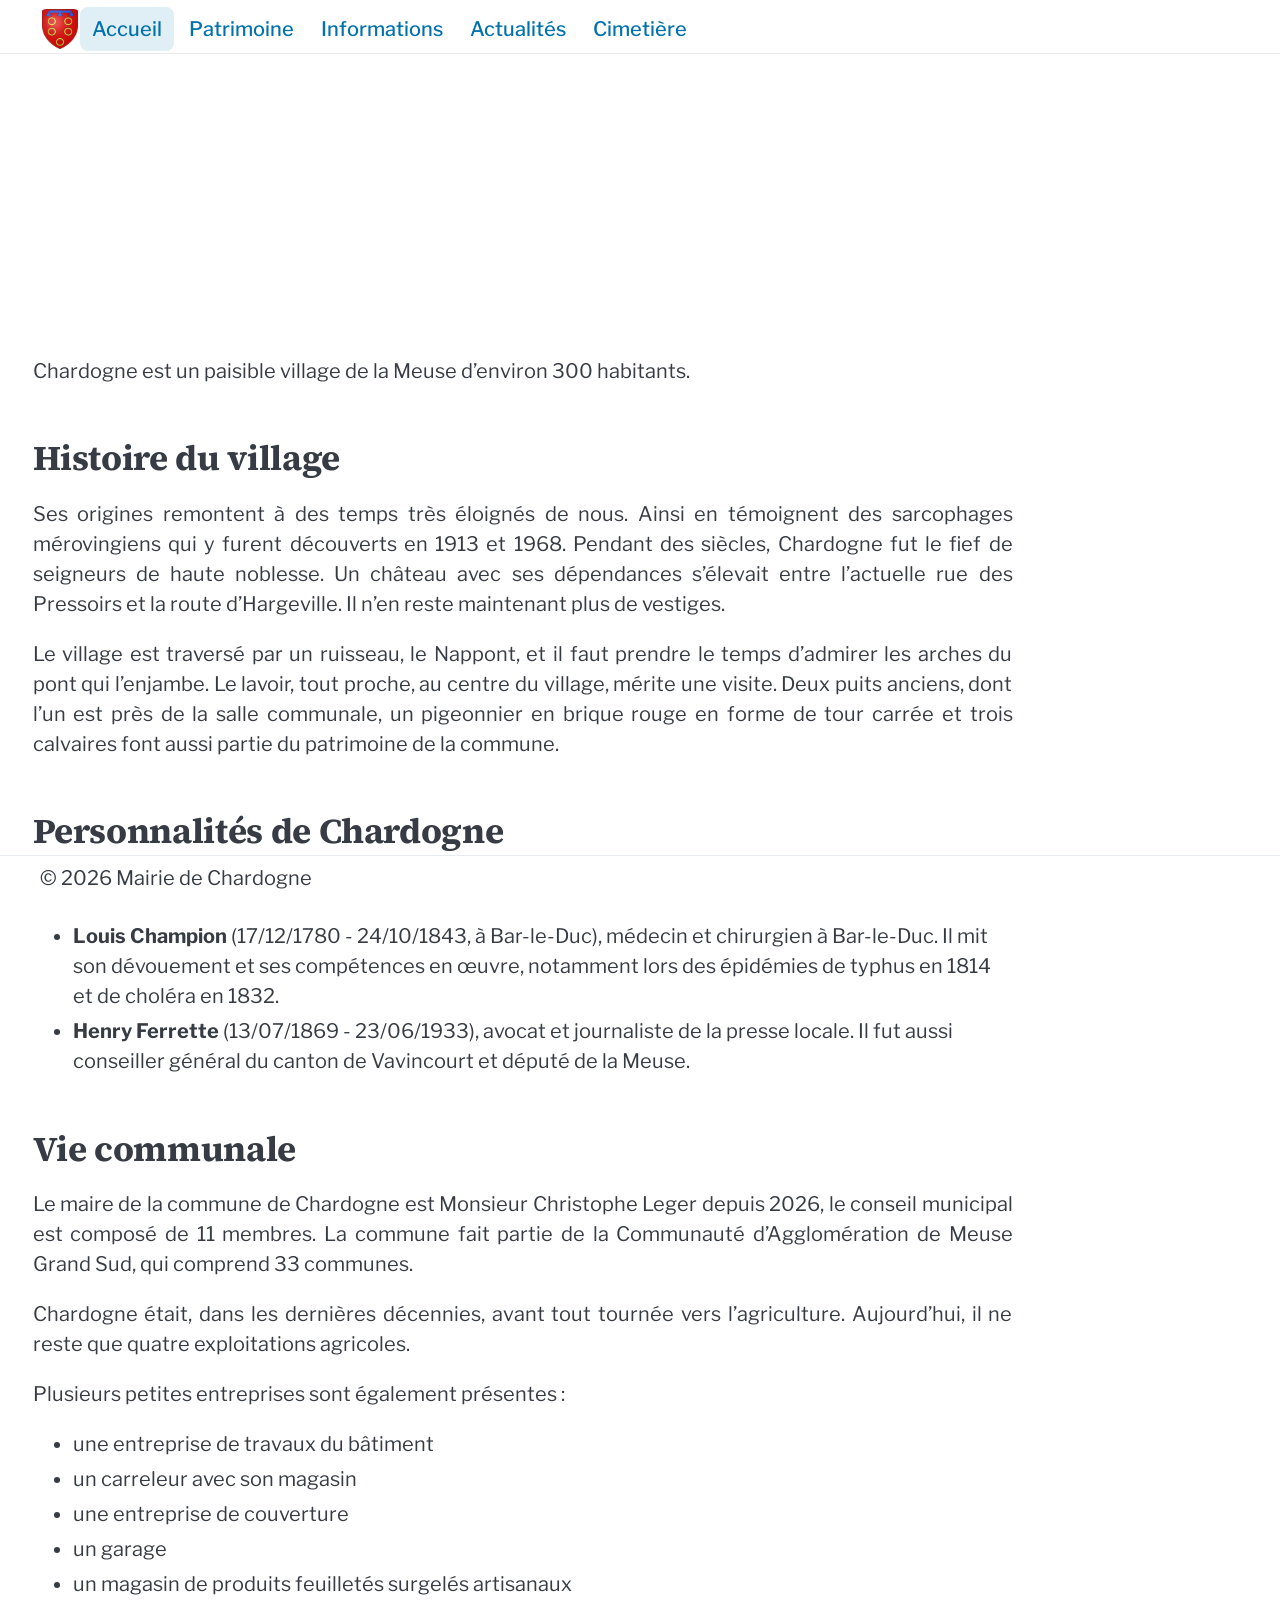
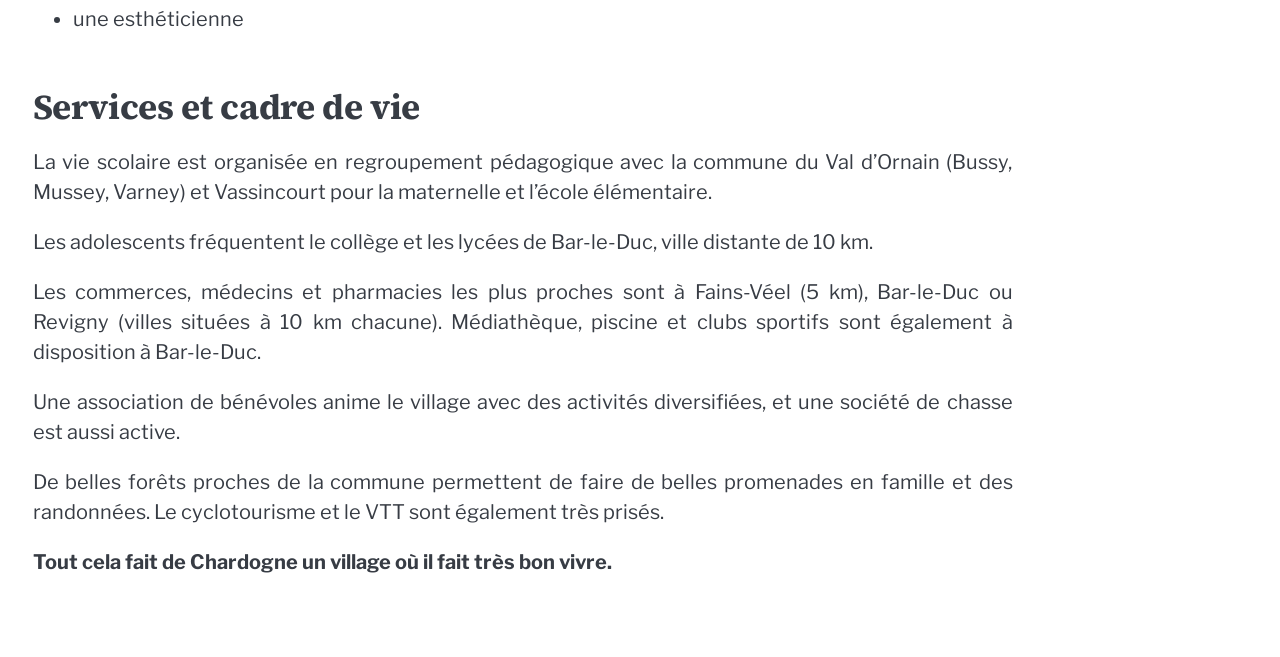
<file: index.html>
<!doctype html><html lang="fr"><head><meta charset="utf-8"><meta name="viewport" content="width=device-width,initial-scale=1"><title>Bienvenue sur le site de Chardogne</title><meta name="description" content="Site officiel de la mairie de Chardogne (Meuse, 55000) : vie communale, actualités, patrimoine, location de salle et informations pratiques du village."><meta name="robots" content="index, follow, max-image-preview:large"><meta name="google-site-verification" content="eM2C4dtzJaS6q4o-X0L2vobS0uy_6lfjMQIvBFB13H4"><link rel="icon" type="image/x-icon" href="/assets/favicon/favicon.ico" sizes="any"><link rel="icon" type="image/png" href="/assets/favicon/favicon-32x32.png" sizes="32x32"><link rel="icon" type="image/png" href="/assets/favicon/favicon-16x16.png" sizes="16x16"><link rel="apple-touch-icon" href="/assets/favicon/favicon-180x180.png" sizes="180x180"><link rel="manifest" href="/assets/favicon/site.webmanifest"><meta name="theme-color" content="#f7f2e8"><link rel="canonical" href="https://chardogne.fr/"><link rel="alternate" hreflang="fr-FR" href="https://chardogne.fr/"><meta property="og:site_name" content="Mairie de Chardogne"><meta property="og:locale" content="fr_FR"><meta property="og:type" content="website"><meta property="og:title" content="Bienvenue sur le site de Chardogne"><meta property="og:description" content="Site officiel de la mairie de Chardogne (Meuse, 55000) : vie communale, actualités, patrimoine, location de salle et informations pratiques du village."><meta property="og:url" content="https://chardogne.fr/"><meta property="og:image" content="https://chardogne.fr/assets/images/Blason_Ferry_de_Chardogne.png"><meta property="og:image:alt" content="Bienvenue sur le site de Chardogne"><meta property="og:image:width" content="100"><meta property="og:image:height" content="110"><meta name="twitter:card" content="summary_large_image"><meta name="twitter:title" content="Bienvenue sur le site de Chardogne"><meta name="twitter:description" content="Site officiel de la mairie de Chardogne (Meuse, 55000) : vie communale, actualités, patrimoine, location de salle et informations pratiques du village."><meta name="twitter:image" content="https://chardogne.fr/assets/images/Blason_Ferry_de_Chardogne.png"><script type="application/ld+json">{"@context":"https://schema.org","@type":"GovernmentOrganization","name":"Commune de Chardogne","url":"https://chardogne.fr","telephone":"+33 3 29 78 50 26","openingHours":"Mo 16:00-18:00, Th 10:00-11:30","geo":{"@type":"GeoCoordinates","latitude":48.8240088,"longitude":5.1252992},"address":{"@type":"PostalAddress","streetAddress":"2, rue Haute","postalCode":"55000","addressLocality":"Chardogne","addressCountry":"FR"}}</script><link rel="preload" href="/assets/fonts/libre-franklin/400.woff2" as="font" type="font/woff2" crossorigin><link rel="preload" href="/assets/fonts/libre-franklin/500.woff2" as="font" type="font/woff2" crossorigin><link rel="preload" href="/assets/fonts/source-serif-4/700.woff2" as="font" type="font/woff2" crossorigin><link rel="stylesheet" href="/assets/vendor/pico/pico.min.css"><link rel="stylesheet" href="/assets/css/site.min.css"></head><body><a class="skip-link" href="#main-content">Aller au contenu principal</a><header class="top-header"><nav aria-label="Navigation principale" class="container site-nav"><div class="site-nav-inner"><div class="site-nav-brand" aria-label="Mairie de Chardogne"><img src="/assets/images/Blason_Ferry_de_Chardogne.png" alt="Mairie de Chardogne" class="brand-logo" width="40" height="40"></div><button class="nav-current-page nav-current-page-toggle" type="button" aria-expanded="false" aria-controls="main-navigation" aria-label="Ouvrir le menu de navigation"><img src="/assets/images/Blason_Ferry_de_Chardogne.png" alt="" class="brand-logo nav-current-page-logo" aria-hidden="true" width="40" height="40"> <strong>Accueil</strong> <span class="nav-toggle-icon nav-current-page-icon" aria-hidden="true"><span></span> <span></span> <span></span></span></button><div id="main-navigation" class="site-nav-menu" data-visible="false"><ul class="site-nav-links"><li><a class="site-nav-link" href="/" aria-current="page">Accueil</a></li><li><a class="site-nav-link" href="/patrimoine/">Patrimoine</a></li><li><a class="site-nav-link" href="/informations/">Informations</a></li><li><a class="site-nav-link" href="/actualites/">Actualités</a></li><li><a class="site-nav-link" href="/cimetiere/">Cimetière</a></li></ul></div><div class="nav-controls"><button class="nav-toggle" type="button" aria-expanded="false" aria-controls="main-navigation" aria-label="Ouvrir le menu"><span class="nav-toggle-icon" aria-hidden="true"><span></span> <span></span> <span></span></span></button> <button class="back-to-top nav-back-to-top" id="backToTop" type="button" aria-hidden="true" aria-label="Retour en haut de la page" title="Retour en haut"><svg width="18" height="18" viewBox="0 0 20 20" fill="none" xmlns="http://www.w3.org/2000/svg" aria-hidden="true"><path d="M10 4L10 16M10 4L4 10M10 4L16 10" stroke="currentColor" stroke-width="2.5" stroke-linecap="round" stroke-linejoin="round"/></svg> <span class="sr-only">Haut de page</span></button></div></div></nav></header><main class="container" id="main-content"><h1 class="page-title sr-only">Bienvenue sur le site de Chardogne</h1><div class="home-content"><figure class="responsive-media responsive-media--panorama"><picture><source type="image/avif" srcset="/assets/images/optimized/bAJ0CMZ81M-640.avif 640w, /assets/images/optimized/bAJ0CMZ81M-1280.avif 1280w" sizes="(min-width: 1200px) 1100px, calc(100vw - 2rem)"><img src="/assets/images/optimized/bAJ0CMZ81M-640.jpeg" alt="Vue panoramique de Chardogne" loading="eager" decoding="async" fetchpriority="high" width="1280" height="329" srcset="/assets/images/optimized/bAJ0CMZ81M-640.jpeg 640w, /assets/images/optimized/bAJ0CMZ81M-1280.jpeg 1280w" sizes="(min-width: 1200px) 1100px, calc(100vw - 2rem)"></picture></figure><p>Chardogne est un paisible village de la Meuse d’environ 300 habitants.</p><h2 id="histoire-du-village" tabindex="-1">Histoire du village</h2><p>Ses origines remontent à des temps très éloignés de nous. Ainsi en témoignent des sarcophages mérovingiens qui y furent découverts en 1913 et 1968. Pendant des siècles, Chardogne fut le fief de seigneurs de haute noblesse. Un château avec ses dépendances s’élevait entre l’actuelle rue des Pressoirs et la route d’Hargeville. Il n’en reste maintenant plus de vestiges.</p><p>Le village est traversé par un ruisseau, le Nappont, et il faut prendre le temps d’admirer les arches du pont qui l’enjambe. Le lavoir, tout proche, au centre du village, mérite une visite. Deux puits anciens, dont l’un est près de la salle communale, un pigeonnier en brique rouge en forme de tour carrée et trois calvaires font aussi partie du patrimoine de la commune.</p><h2 id="personnalités-de-chardogne" tabindex="-1">Personnalités de Chardogne</h2><p>Parmi les personnalités nées à Chardogne, on peut citer :</p><ul><li><strong>Louis Champion</strong> (17/12/1780 - 24/10/1843, à Bar-le-Duc), médecin et chirurgien à Bar-le-Duc. Il mit son dévouement et ses compétences en œuvre, notamment lors des épidémies de typhus en 1814 et de choléra en 1832.</li><li><strong>Henry Ferrette</strong> (13/07/1869 - 23/06/1933), avocat et journaliste de la presse locale. Il fut aussi conseiller général du canton de Vavincourt et député de la Meuse.</li></ul><h2 id="vie-communale" tabindex="-1">Vie communale</h2><p>Le maire de la commune de Chardogne est Monsieur Christophe Leger depuis 2026, le conseil municipal est composé de 11 membres. La commune fait partie de la Communauté d’Agglomération de Meuse Grand Sud, qui comprend 33 communes.</p><p>Chardogne était, dans les dernières décennies, avant tout tournée vers l’agriculture. Aujourd’hui, il ne reste que quatre exploitations agricoles.</p><p>Plusieurs petites entreprises sont également présentes :</p><ul><li>une entreprise de travaux du bâtiment</li><li>un carreleur avec son magasin</li><li>une entreprise de couverture</li><li>un garage</li><li>un magasin de produits feuilletés surgelés artisanaux</li><li>une esthéticienne</li></ul><h2 id="services-et-cadre-de-vie" tabindex="-1">Services et cadre de vie</h2><p>La vie scolaire est organisée en regroupement pédagogique avec la commune du Val d’Ornain (Bussy, Mussey, Varney) et Vassincourt pour la maternelle et l’école élémentaire.</p><p>Les adolescents fréquentent le collège et les lycées de Bar-le-Duc, ville distante de 10 km.</p><p>Les commerces, médecins et pharmacies les plus proches sont à Fains-Véel (5 km), Bar-le-Duc ou Revigny (villes situées à 10 km chacune). Médiathèque, piscine et clubs sportifs sont également à disposition à Bar-le-Duc.</p><p>Une association de bénévoles anime le village avec des activités diversifiées, et une société de chasse est aussi active.</p><p>De belles forêts proches de la commune permettent de faire de belles promenades en famille et des randonnées. Le cyclotourisme et le VTT sont également très prisés.</p><p><strong>Tout cela fait de Chardogne un village où il fait très bon vivre.</strong></p></div></main><footer class="bottom-footer"><div class="container"><span>&copy; 2026 Mairie de Chardogne</span></div></footer><script>!function(){const t=document.getElementById("backToTop"),e=document.querySelector(".site-nav .nav-toggle");function i(){const i=window.scrollY>300,n=document.getElementById("main-navigation"),o=n&&"true"===n.getAttribute("data-visible"),s=i&&!o;t.classList.toggle("visible",s),t.setAttribute("aria-hidden",s?"false":"true"),t.tabIndex=s?0:-1;const a=document.querySelector(".site-nav");e&&(e.classList.toggle("hidden",s),e.setAttribute("aria-hidden",s?"true":"false")),a&&a.classList.toggle("back-to-top-visible",s)}t&&(window.__updateBackToTop=i,t.addEventListener("click",function(t){t.preventDefault();const e=document.getElementById("main-navigation");e&&"true"===e.getAttribute("data-visible")&&(e.setAttribute("data-visible","false"),document.querySelector(".site-nav")?.classList.remove("is-open")),window.scrollTo({top:0,behavior:"smooth"})}),window.addEventListener("scroll",i,{passive:!0}),i())}()</script><script>!function(){const e=document.querySelector(".site-nav"),t=document.querySelector(".nav-toggle"),n=document.querySelector(".nav-current-page-toggle"),i=document.getElementById("main-navigation");if(!e||!i)return;const o=window.matchMedia("(max-width: 768px)");let r,a=0;function d(){return e.classList.contains("force-mobile")}function c(){return"true"===i.getAttribute("data-visible")}function u(o){c()!==o&&(i.setAttribute("data-visible",String(o)),t&&(t.setAttribute("aria-expanded",String(o)),t.setAttribute("aria-label",o?"Fermer le menu":"Ouvrir le menu")),n&&(n.setAttribute("aria-expanded",String(o)),n.setAttribute("aria-label",o?"Fermer le menu de navigation":"Ouvrir le menu de navigation")),e.classList.toggle("is-open",o),"function"==typeof window.__updateBackToTop&&window.__updateBackToTop())}function s(){u(!1)}function l(t){d()!==t&&(s(),e.classList.toggle("force-mobile",t))}function f(){return e.scrollWidth>e.clientWidth+1}function m(){if(o.matches)return l(!1),s(),void(a=0);d()?window.innerWidth<a||(l(!1),f()&&(l(!0),a=window.innerWidth+120)):f()&&(l(!0),a=window.innerWidth+120)}function v(t){c()&&(e.contains(t.target)||s())}function g(){clearTimeout(r),r=setTimeout(m,140)}t&&t.addEventListener("click",function(){u(!c())}),n&&n.addEventListener("click",function(){u(!c())}),document.addEventListener("click",v),document.addEventListener("touchstart",v,{passive:!0}),document.addEventListener("keydown",function(e){"Escape"===e.key&&s()}),i.addEventListener("click",function(e){const t=e.target;t instanceof Element&&t.closest(".site-nav-link")&&s()}),window.addEventListener("resize",g),window.addEventListener("orientationchange",g),"function"==typeof o.addEventListener?o.addEventListener("change",g):"function"==typeof o.addListener&&o.addListener(g),document.fonts&&"object"==typeof document.fonts.ready&&document.fonts.ready.then(g),m()}()</script><script>!function(){var t=document.querySelectorAll(".patrimoine-layout > .page-toc .page-toc__panel, .informations-layout > .page-toc .page-toc__panel");if(t.length){var e=Array.from(document.querySelectorAll(".patrimoine-content h2[id], .patrimoine-content h3[id],.informations-content h2[id], .informations-content h3[id]"));if(e.length){var n=window.matchMedia("(min-width: 769px)");if(t.forEach(function(t){t.querySelectorAll('a[href^="#"]').forEach(function(e){e.addEventListener("click",function(){n.matches&&setTimeout(function(){t.removeAttribute("open")},80)})})}),"IntersectionObserver"in window){var o=new IntersectionObserver(function(e){e.forEach(function(e){var n;e.isIntersecting&&(n=e.target.id,t.forEach(function(t){t.querySelectorAll("a").forEach(function(t){t.classList.toggle("is-active",t.getAttribute("href")==="#"+n)})}))})},{rootMargin:"-96px 0px -75% 0px",threshold:0});e.forEach(function(t){o.observe(t)})}}}}()</script></body></html>
</file>
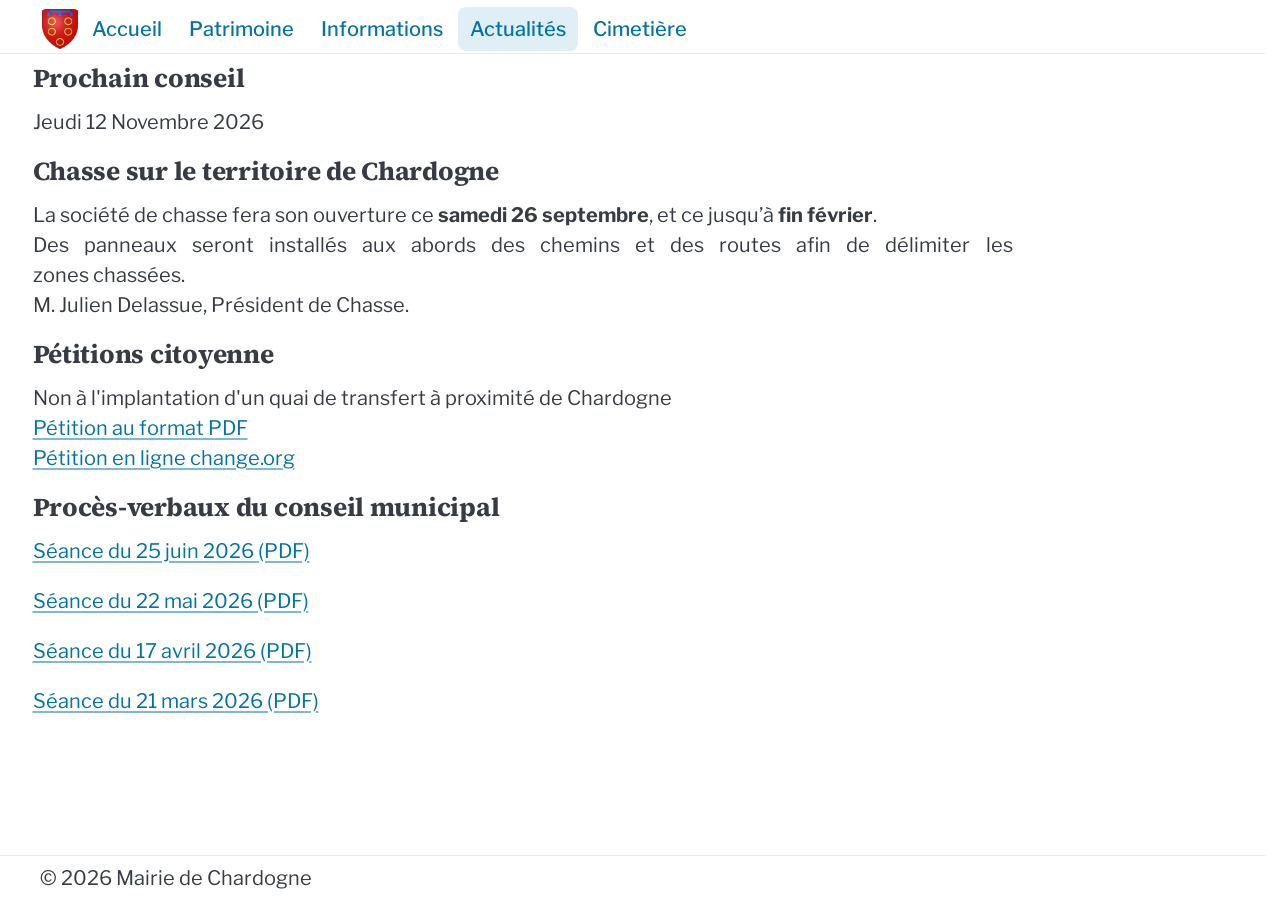
<file: actualites/index.html>
<!doctype html><html lang="fr"><head><meta charset="utf-8"><meta name="viewport" content="width=device-width,initial-scale=1"><title>Actualités - Mairie de Chardogne</title><meta name="description" content="Actualités de la commune de Chardogne (Meuse, 55000) : procès-verbaux du conseil municipal, informations locales et annonces officielles."><meta name="robots" content="index, follow, max-image-preview:large"><meta name="google-site-verification" content="eM2C4dtzJaS6q4o-X0L2vobS0uy_6lfjMQIvBFB13H4"><link rel="icon" type="image/x-icon" href="/assets/favicon/favicon.ico" sizes="any"><link rel="icon" type="image/png" href="/assets/favicon/favicon-32x32.png" sizes="32x32"><link rel="icon" type="image/png" href="/assets/favicon/favicon-16x16.png" sizes="16x16"><link rel="apple-touch-icon" href="/assets/favicon/favicon-180x180.png" sizes="180x180"><link rel="manifest" href="/assets/favicon/site.webmanifest"><meta name="theme-color" content="#f7f2e8"><link rel="canonical" href="https://chardogne.fr/actualites/"><link rel="alternate" hreflang="fr-FR" href="https://chardogne.fr/actualites/"><meta property="og:site_name" content="Mairie de Chardogne"><meta property="og:locale" content="fr_FR"><meta property="og:type" content="website"><meta property="og:title" content="Actualités - Mairie de Chardogne"><meta property="og:description" content="Actualités de la commune de Chardogne (Meuse, 55000) : procès-verbaux du conseil municipal, informations locales et annonces officielles."><meta property="og:url" content="https://chardogne.fr/actualites/"><meta property="og:image" content="https://chardogne.fr/assets/images/Blason_Ferry_de_Chardogne.png"><meta property="og:image:alt" content="Actualités - Mairie de Chardogne"><meta property="og:image:width" content="100"><meta property="og:image:height" content="110"><meta name="twitter:card" content="summary_large_image"><meta name="twitter:title" content="Actualités - Mairie de Chardogne"><meta name="twitter:description" content="Actualités de la commune de Chardogne (Meuse, 55000) : procès-verbaux du conseil municipal, informations locales et annonces officielles."><meta name="twitter:image" content="https://chardogne.fr/assets/images/Blason_Ferry_de_Chardogne.png"><script type="application/ld+json">{"@context":"https://schema.org","@type":"GovernmentOrganization","name":"Commune de Chardogne","url":"https://chardogne.fr","telephone":"+33 3 29 78 50 26","openingHours":"Mo 16:00-18:00, Th 10:00-11:30","geo":{"@type":"GeoCoordinates","latitude":48.8240088,"longitude":5.1252992},"address":{"@type":"PostalAddress","streetAddress":"2, rue Haute","postalCode":"55000","addressLocality":"Chardogne","addressCountry":"FR"}}</script><link rel="preload" href="/assets/fonts/libre-franklin/400.woff2" as="font" type="font/woff2" crossorigin><link rel="preload" href="/assets/fonts/libre-franklin/500.woff2" as="font" type="font/woff2" crossorigin><link rel="preload" href="/assets/fonts/source-serif-4/700.woff2" as="font" type="font/woff2" crossorigin><link rel="stylesheet" href="/assets/vendor/pico/pico.min.css"><link rel="stylesheet" href="/assets/css/site.min.css"></head><body><a class="skip-link" href="#main-content">Aller au contenu principal</a><header class="top-header"><nav aria-label="Navigation principale" class="container site-nav"><div class="site-nav-inner"><div class="site-nav-brand" aria-label="Mairie de Chardogne"><img src="/assets/images/Blason_Ferry_de_Chardogne.png" alt="Mairie de Chardogne" class="brand-logo" width="40" height="40"></div><button class="nav-current-page nav-current-page-toggle" type="button" aria-expanded="false" aria-controls="main-navigation" aria-label="Ouvrir le menu de navigation"><img src="/assets/images/Blason_Ferry_de_Chardogne.png" alt="" class="brand-logo nav-current-page-logo" aria-hidden="true" width="40" height="40"> <strong>Actualités</strong> <span class="nav-toggle-icon nav-current-page-icon" aria-hidden="true"><span></span> <span></span> <span></span></span></button><div id="main-navigation" class="site-nav-menu" data-visible="false"><ul class="site-nav-links"><li><a class="site-nav-link" href="/">Accueil</a></li><li><a class="site-nav-link" href="/patrimoine/">Patrimoine</a></li><li><a class="site-nav-link" href="/informations/">Informations</a></li><li><a class="site-nav-link" href="/actualites/" aria-current="page">Actualités</a></li><li><a class="site-nav-link" href="/cimetiere/">Cimetière</a></li></ul></div><div class="nav-controls"><button class="nav-toggle" type="button" aria-expanded="false" aria-controls="main-navigation" aria-label="Ouvrir le menu"><span class="nav-toggle-icon" aria-hidden="true"><span></span> <span></span> <span></span></span></button></div></div></nav></header><main class="container" id="main-content"><h1 class="page-title sr-only">Actualités - Mairie de Chardogne</h1><div class="actualites-layout"><div class="actualites-content"><h2 id="actualites-prochain-conseil">Prochain conseil</h2><p>Jeudi 12 Novembre 2026</p><h2 id="actualites-chasse">Chasse sur le territoire de Chardogne</h2><p>La société de chasse fera son ouverture ce <b>samedi 26 septembre</b>, et ce jusqu’à <b>fin février</b>.<br>Des panneaux seront installés aux abords des chemins et des routes afin de délimiter les zones chassées.<br>M. Julien Delassue, Président de Chasse.</p><h2 id="actualites-petitions">Pétitions citoyenne</h2><p>Non à l'implantation d'un quai de transfert à proximité de Chardogne<br><a id="petition-quai-transfert-pdf" href="/assets/pdfs/petition-quai-transfert.pdf" target="_blank">Pétition au format PDF</a><br><a id="petition-quai-transfert-change-org" href="https://c.org/pWsXGcxRcL" target="_blank" rel="noopener noreferrer">Pétition en ligne change.org</a></p><h2 id="actualites-pv">Procès-verbaux du conseil municipal</h2><p><a id="pv-conseil-2026-06-25" href="/assets/pdfs/pv-conseil-2026-06-25.pdf">Séance du 25 juin 2026 (PDF)</a></p><p><a id="pv-conseil-2026-05-22" href="/assets/pdfs/pv-conseil-2026-05-22.pdf">Séance du 22 mai 2026 (PDF)</a></p><p><a id="pv-conseil-2026-04-17" href="/assets/pdfs/pv-conseil-2026-04-17.pdf">Séance du 17 avril 2026 (PDF)</a></p><p><a id="pv-conseil-2026-03-21" href="/assets/pdfs/pv-conseil-2026-03-21.pdf">Séance du 21 mars 2026 (PDF)</a></p></div></div></main><footer class="bottom-footer"><div class="container"><span>&copy; 2026 Mairie de Chardogne</span></div></footer><script>!function(){const e=document.querySelector(".site-nav"),t=document.querySelector(".nav-toggle"),n=document.querySelector(".nav-current-page-toggle"),i=document.getElementById("main-navigation");if(!e||!i)return;const o=window.matchMedia("(max-width: 768px)");let r,a=0;function d(){return e.classList.contains("force-mobile")}function c(){return"true"===i.getAttribute("data-visible")}function u(o){c()!==o&&(i.setAttribute("data-visible",String(o)),t&&(t.setAttribute("aria-expanded",String(o)),t.setAttribute("aria-label",o?"Fermer le menu":"Ouvrir le menu")),n&&(n.setAttribute("aria-expanded",String(o)),n.setAttribute("aria-label",o?"Fermer le menu de navigation":"Ouvrir le menu de navigation")),e.classList.toggle("is-open",o),"function"==typeof window.__updateBackToTop&&window.__updateBackToTop())}function s(){u(!1)}function l(t){d()!==t&&(s(),e.classList.toggle("force-mobile",t))}function f(){return e.scrollWidth>e.clientWidth+1}function m(){if(o.matches)return l(!1),s(),void(a=0);d()?window.innerWidth<a||(l(!1),f()&&(l(!0),a=window.innerWidth+120)):f()&&(l(!0),a=window.innerWidth+120)}function v(t){c()&&(e.contains(t.target)||s())}function g(){clearTimeout(r),r=setTimeout(m,140)}t&&t.addEventListener("click",function(){u(!c())}),n&&n.addEventListener("click",function(){u(!c())}),document.addEventListener("click",v),document.addEventListener("touchstart",v,{passive:!0}),document.addEventListener("keydown",function(e){"Escape"===e.key&&s()}),i.addEventListener("click",function(e){const t=e.target;t instanceof Element&&t.closest(".site-nav-link")&&s()}),window.addEventListener("resize",g),window.addEventListener("orientationchange",g),"function"==typeof o.addEventListener?o.addEventListener("change",g):"function"==typeof o.addListener&&o.addListener(g),document.fonts&&"object"==typeof document.fonts.ready&&document.fonts.ready.then(g),m()}()</script><script>!function(){var t=document.querySelectorAll(".patrimoine-layout > .page-toc .page-toc__panel, .informations-layout > .page-toc .page-toc__panel");if(t.length){var e=Array.from(document.querySelectorAll(".patrimoine-content h2[id], .patrimoine-content h3[id],.informations-content h2[id], .informations-content h3[id]"));if(e.length){var n=window.matchMedia("(min-width: 769px)");if(t.forEach(function(t){t.querySelectorAll('a[href^="#"]').forEach(function(e){e.addEventListener("click",function(){n.matches&&setTimeout(function(){t.removeAttribute("open")},80)})})}),"IntersectionObserver"in window){var o=new IntersectionObserver(function(e){e.forEach(function(e){var n;e.isIntersecting&&(n=e.target.id,t.forEach(function(t){t.querySelectorAll("a").forEach(function(t){t.classList.toggle("is-active",t.getAttribute("href")==="#"+n)})}))})},{rootMargin:"-96px 0px -75% 0px",threshold:0});e.forEach(function(t){o.observe(t)})}}}}()</script></body></html>
</file>
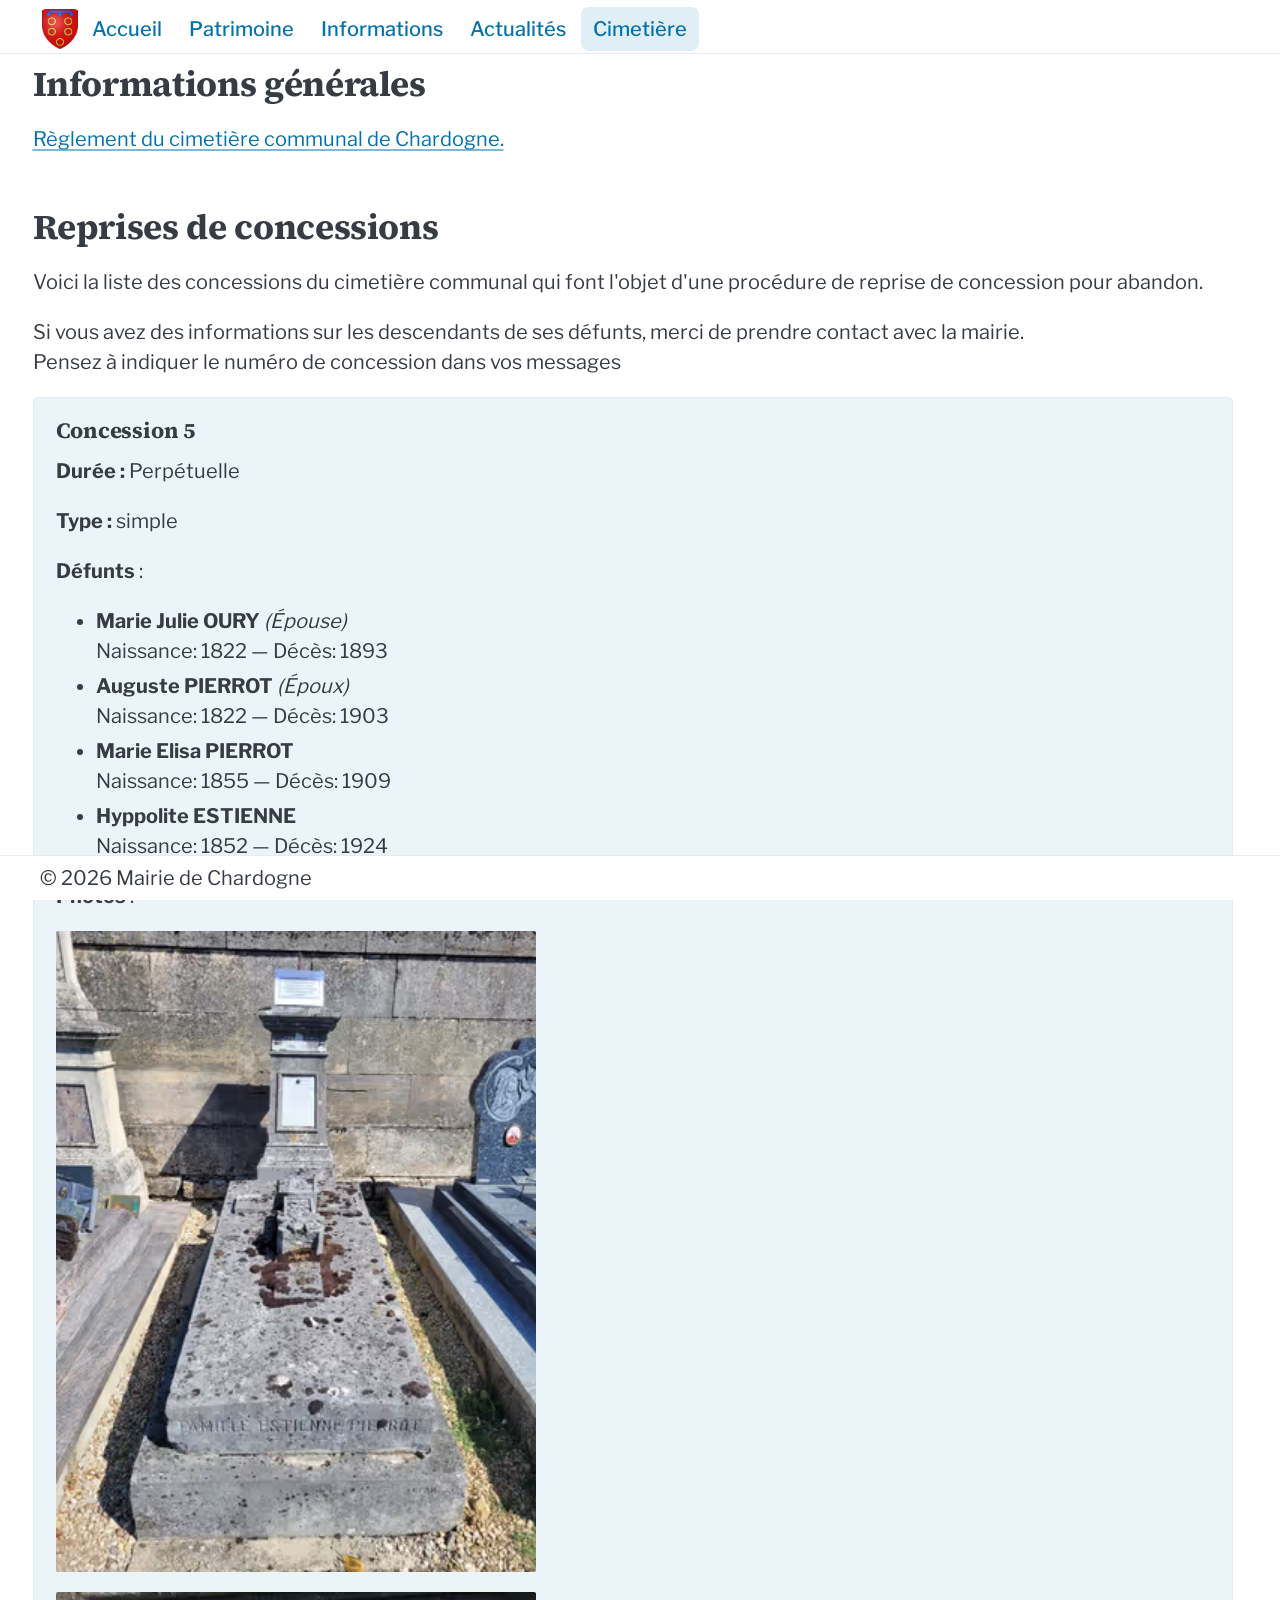
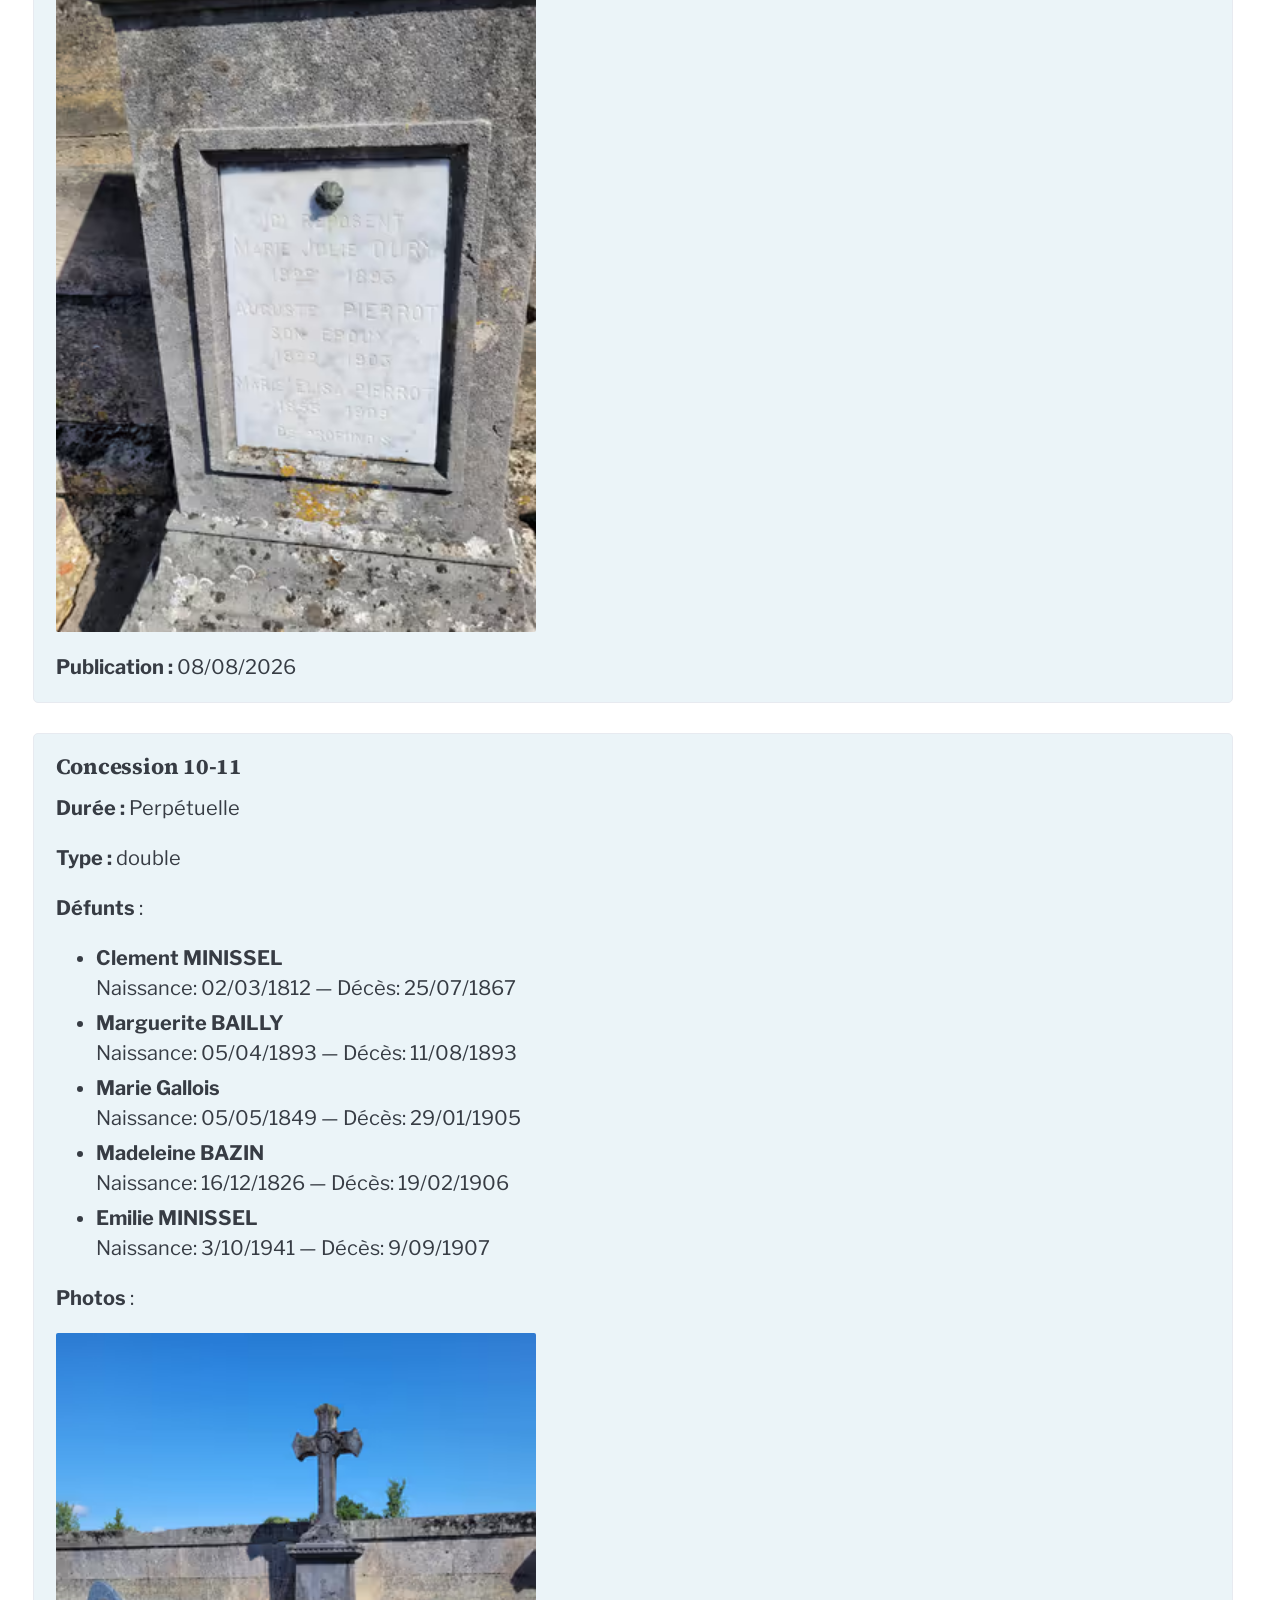
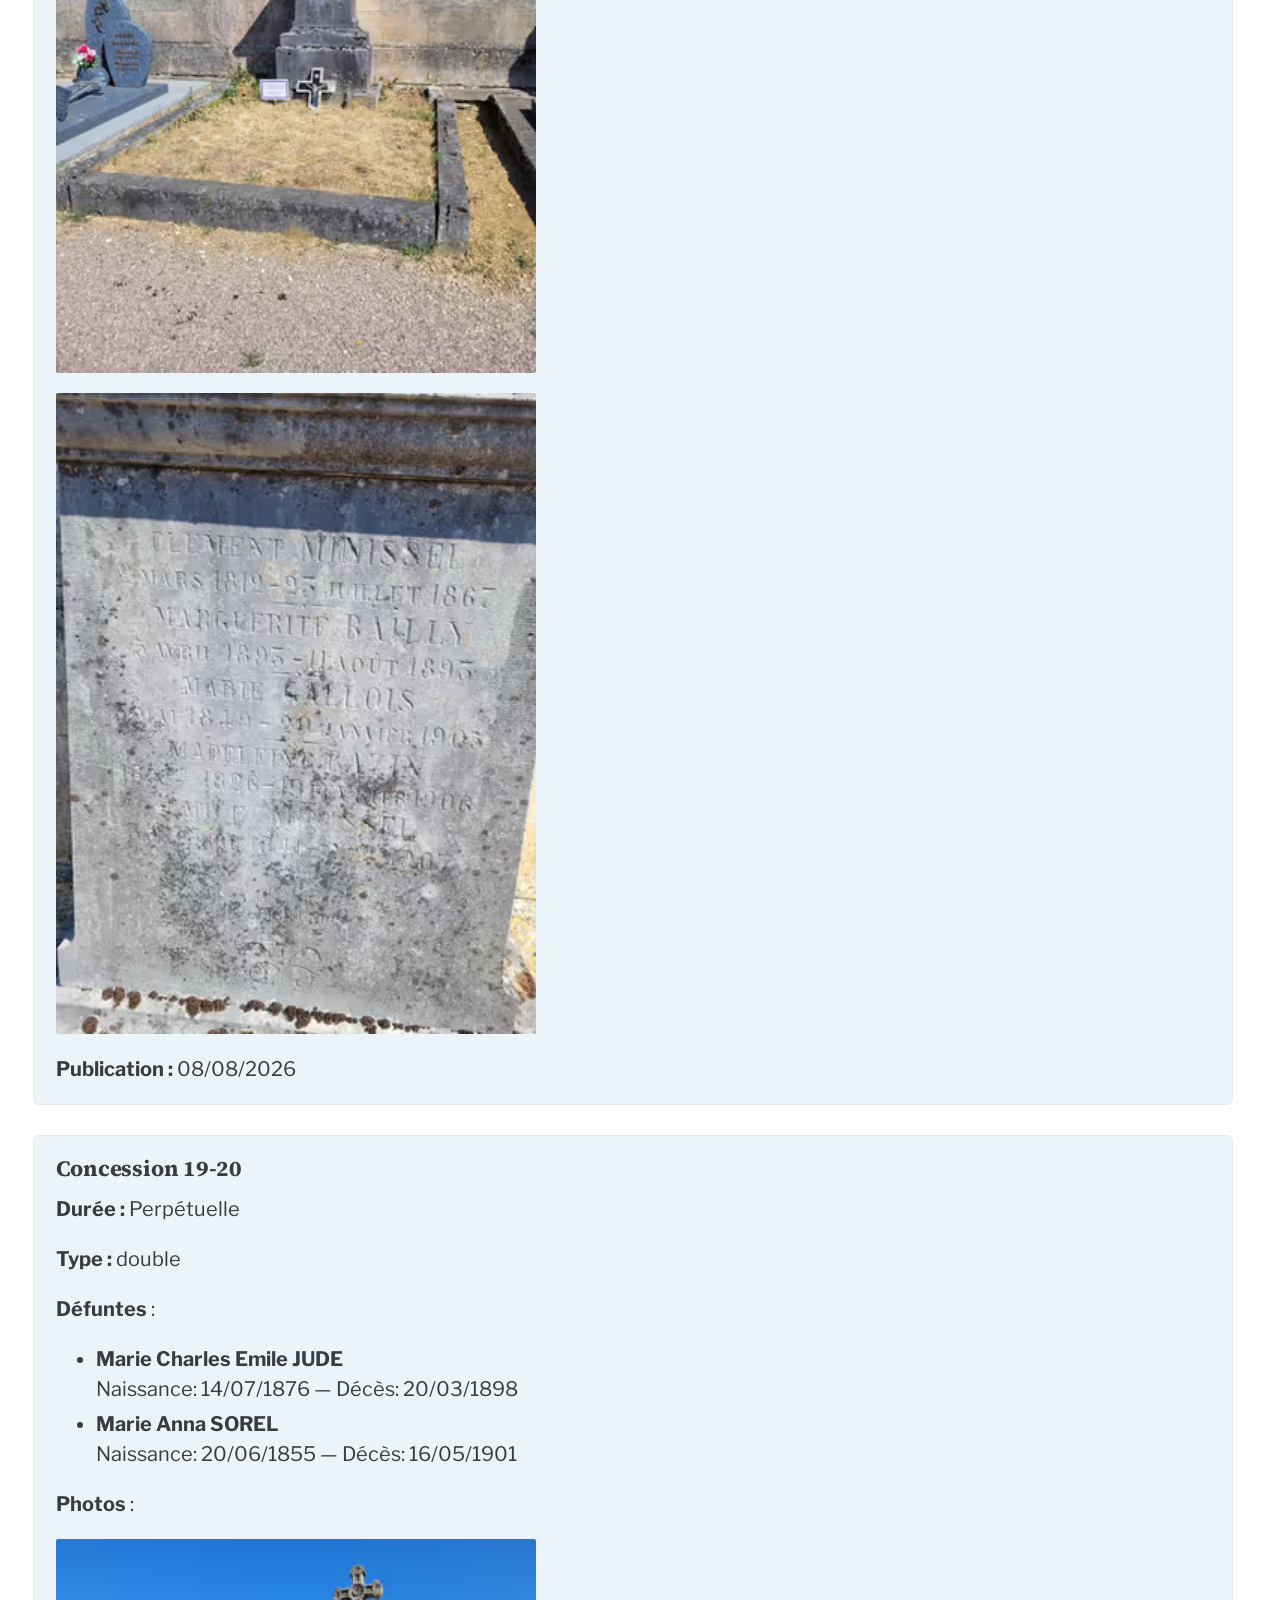
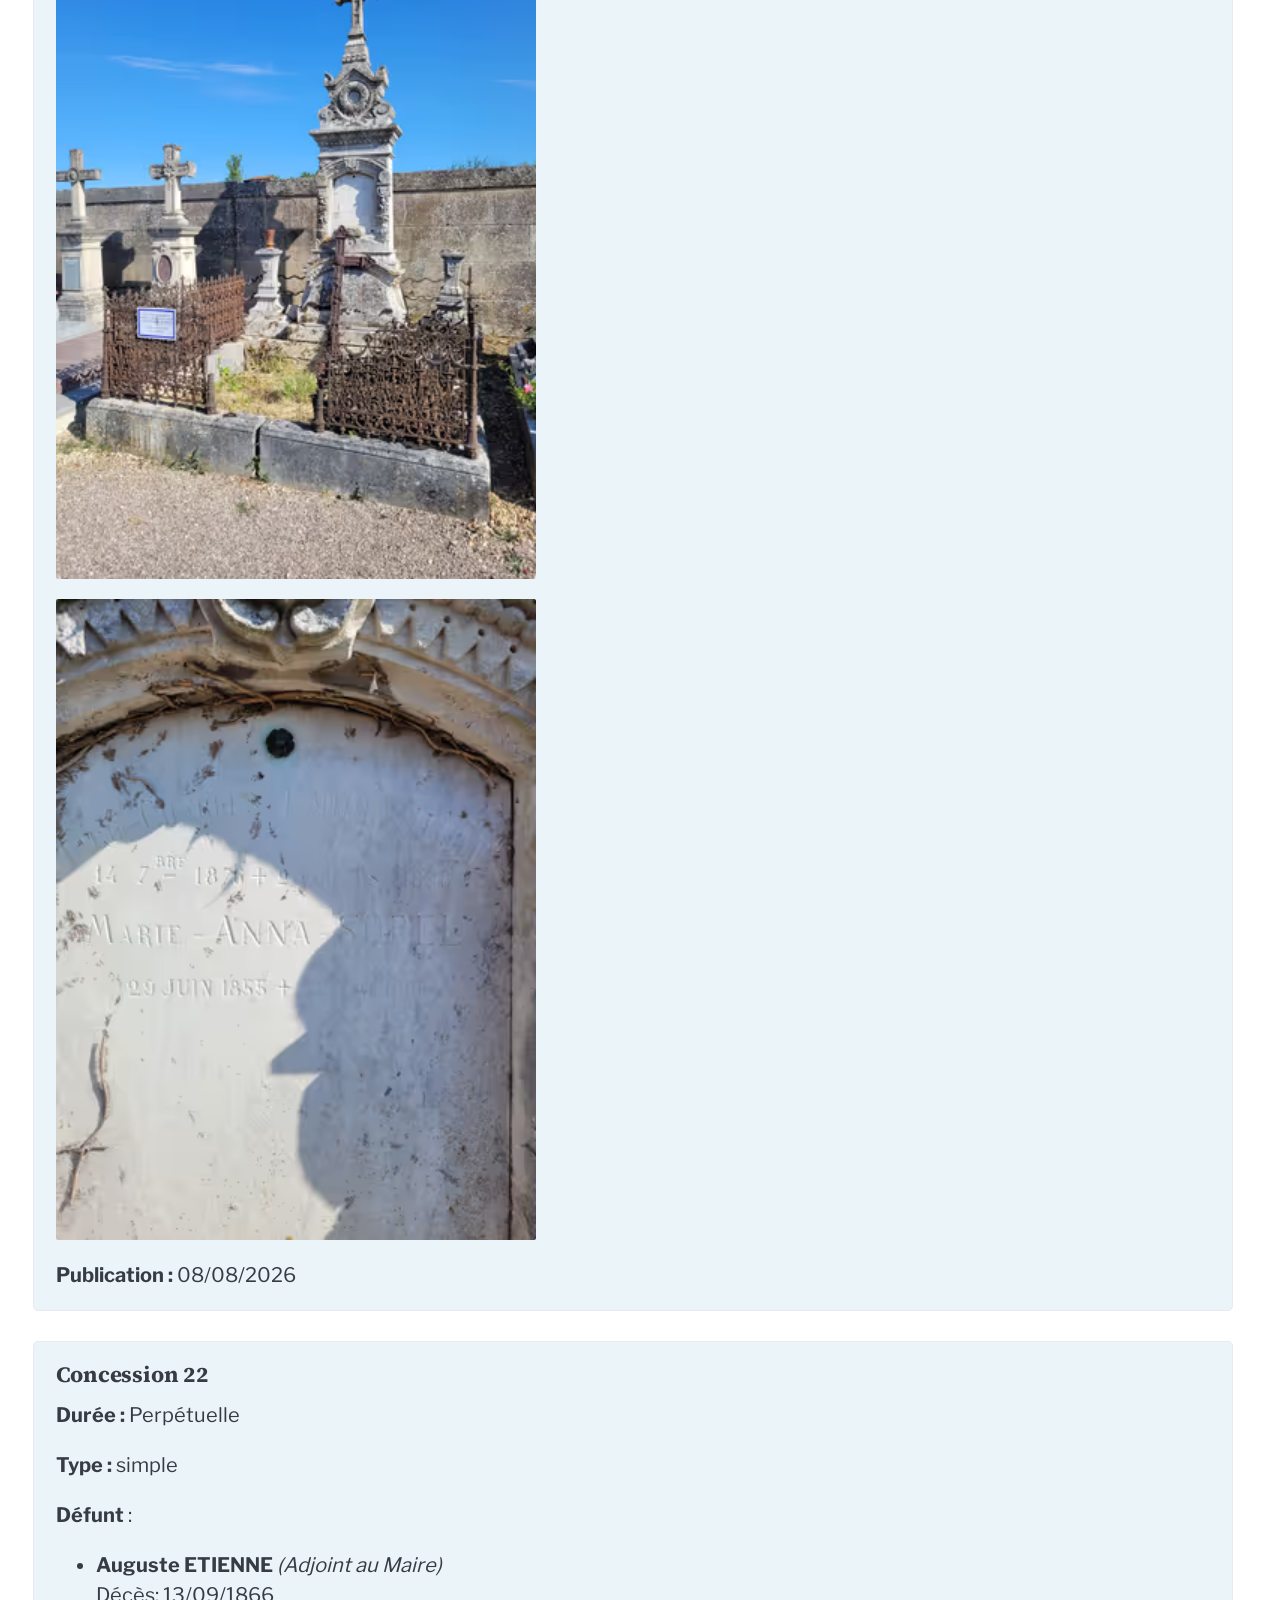
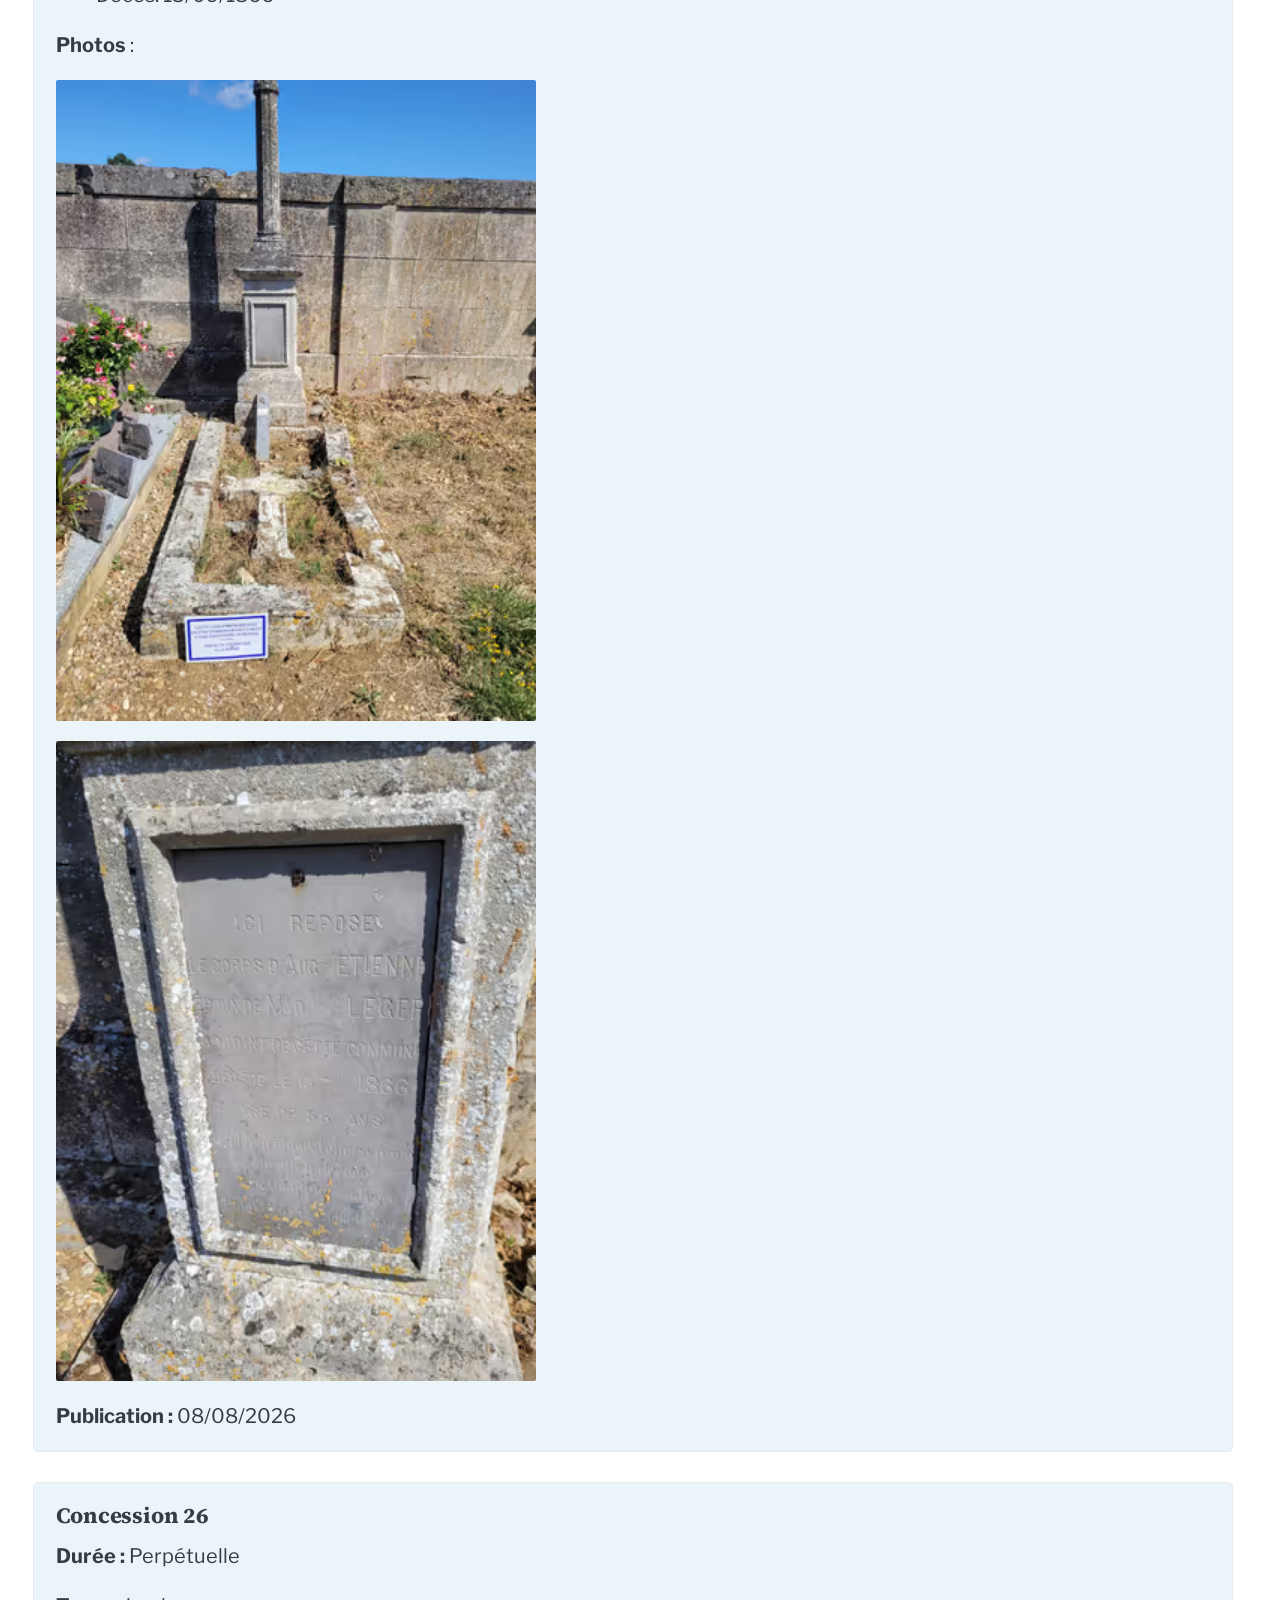
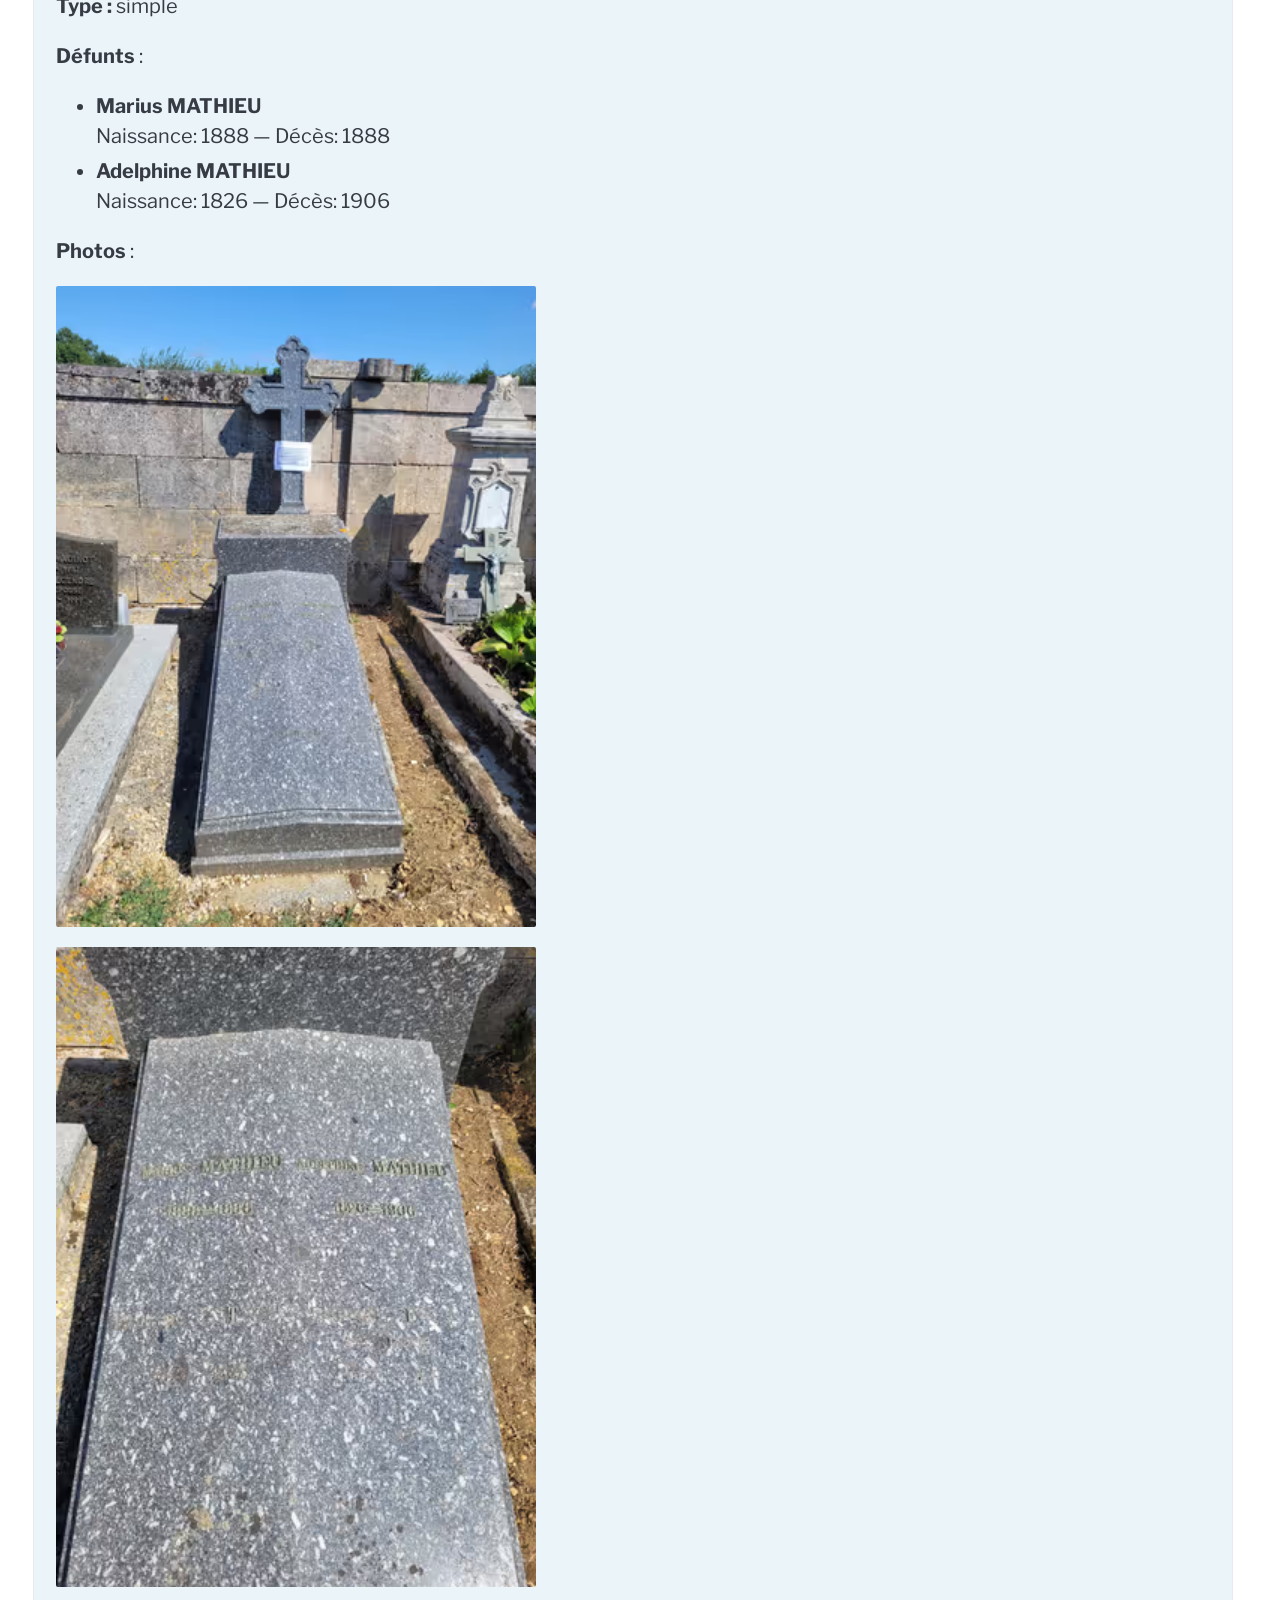
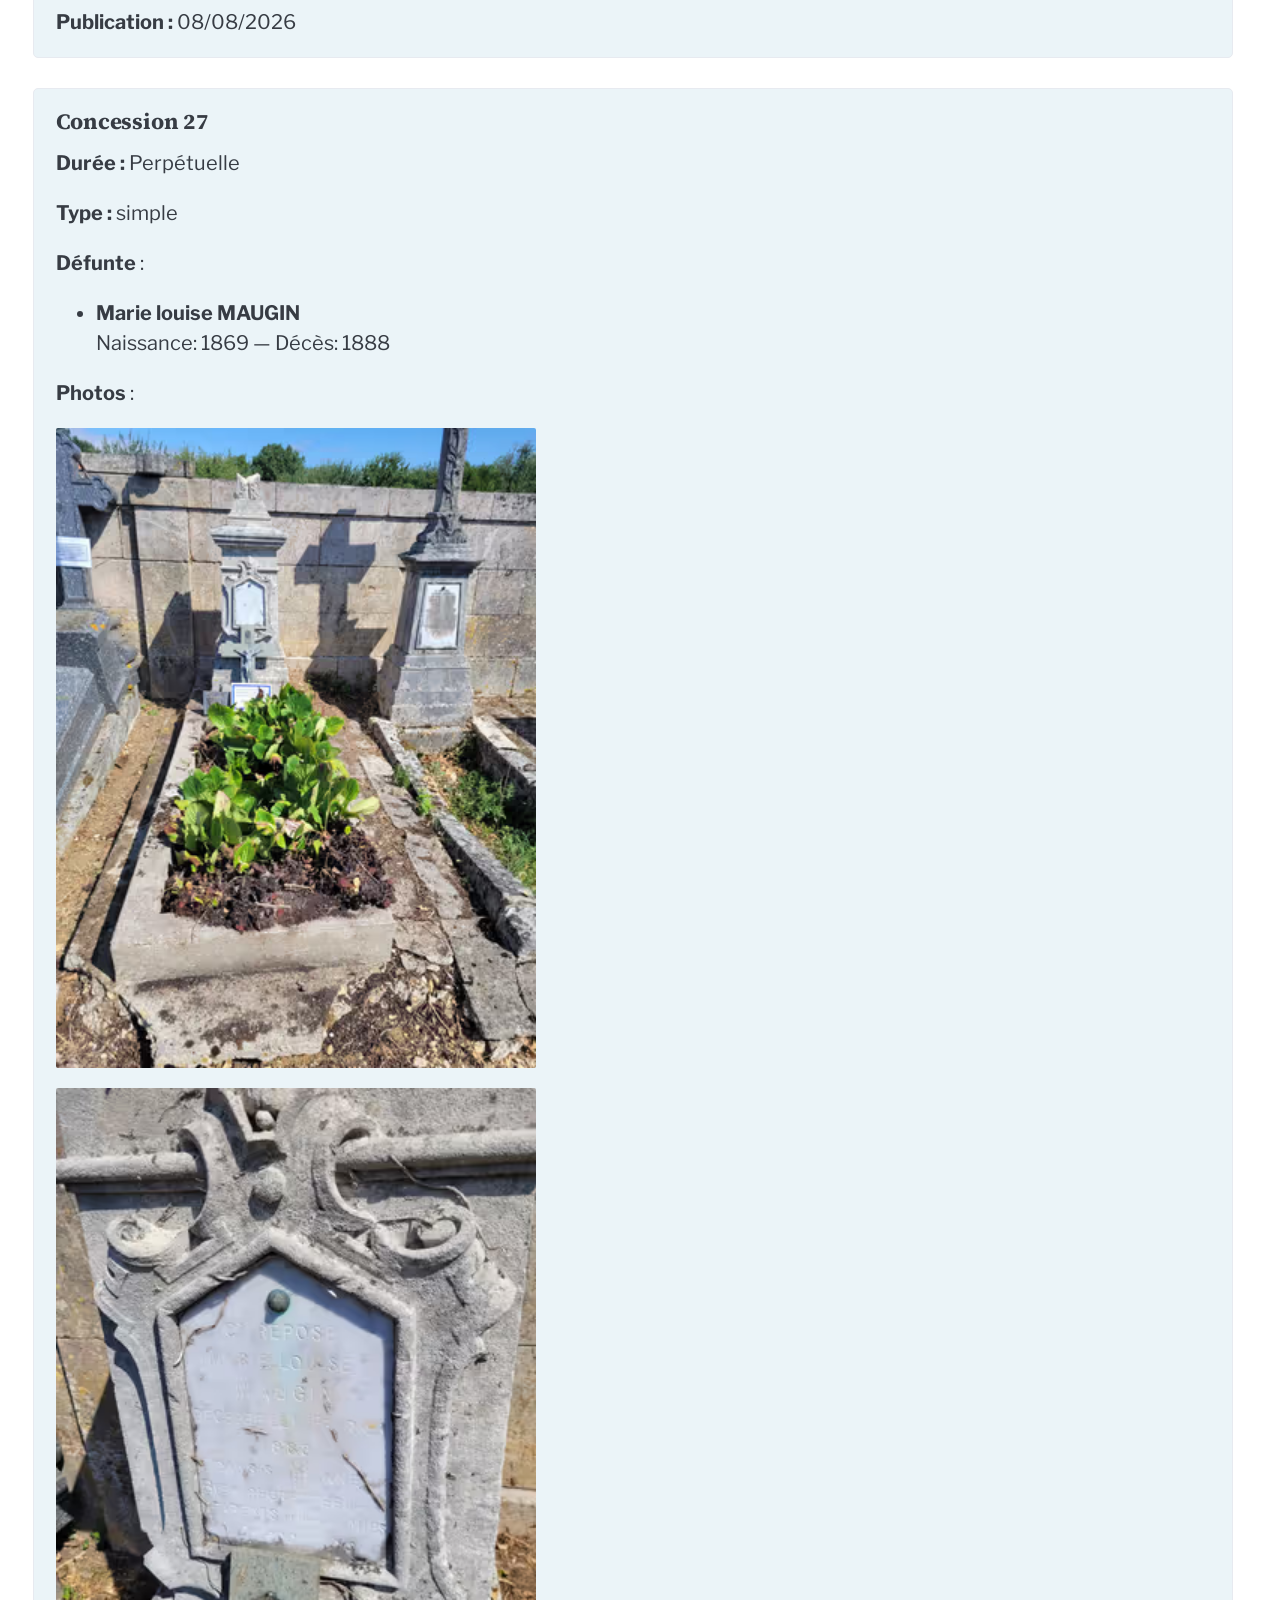
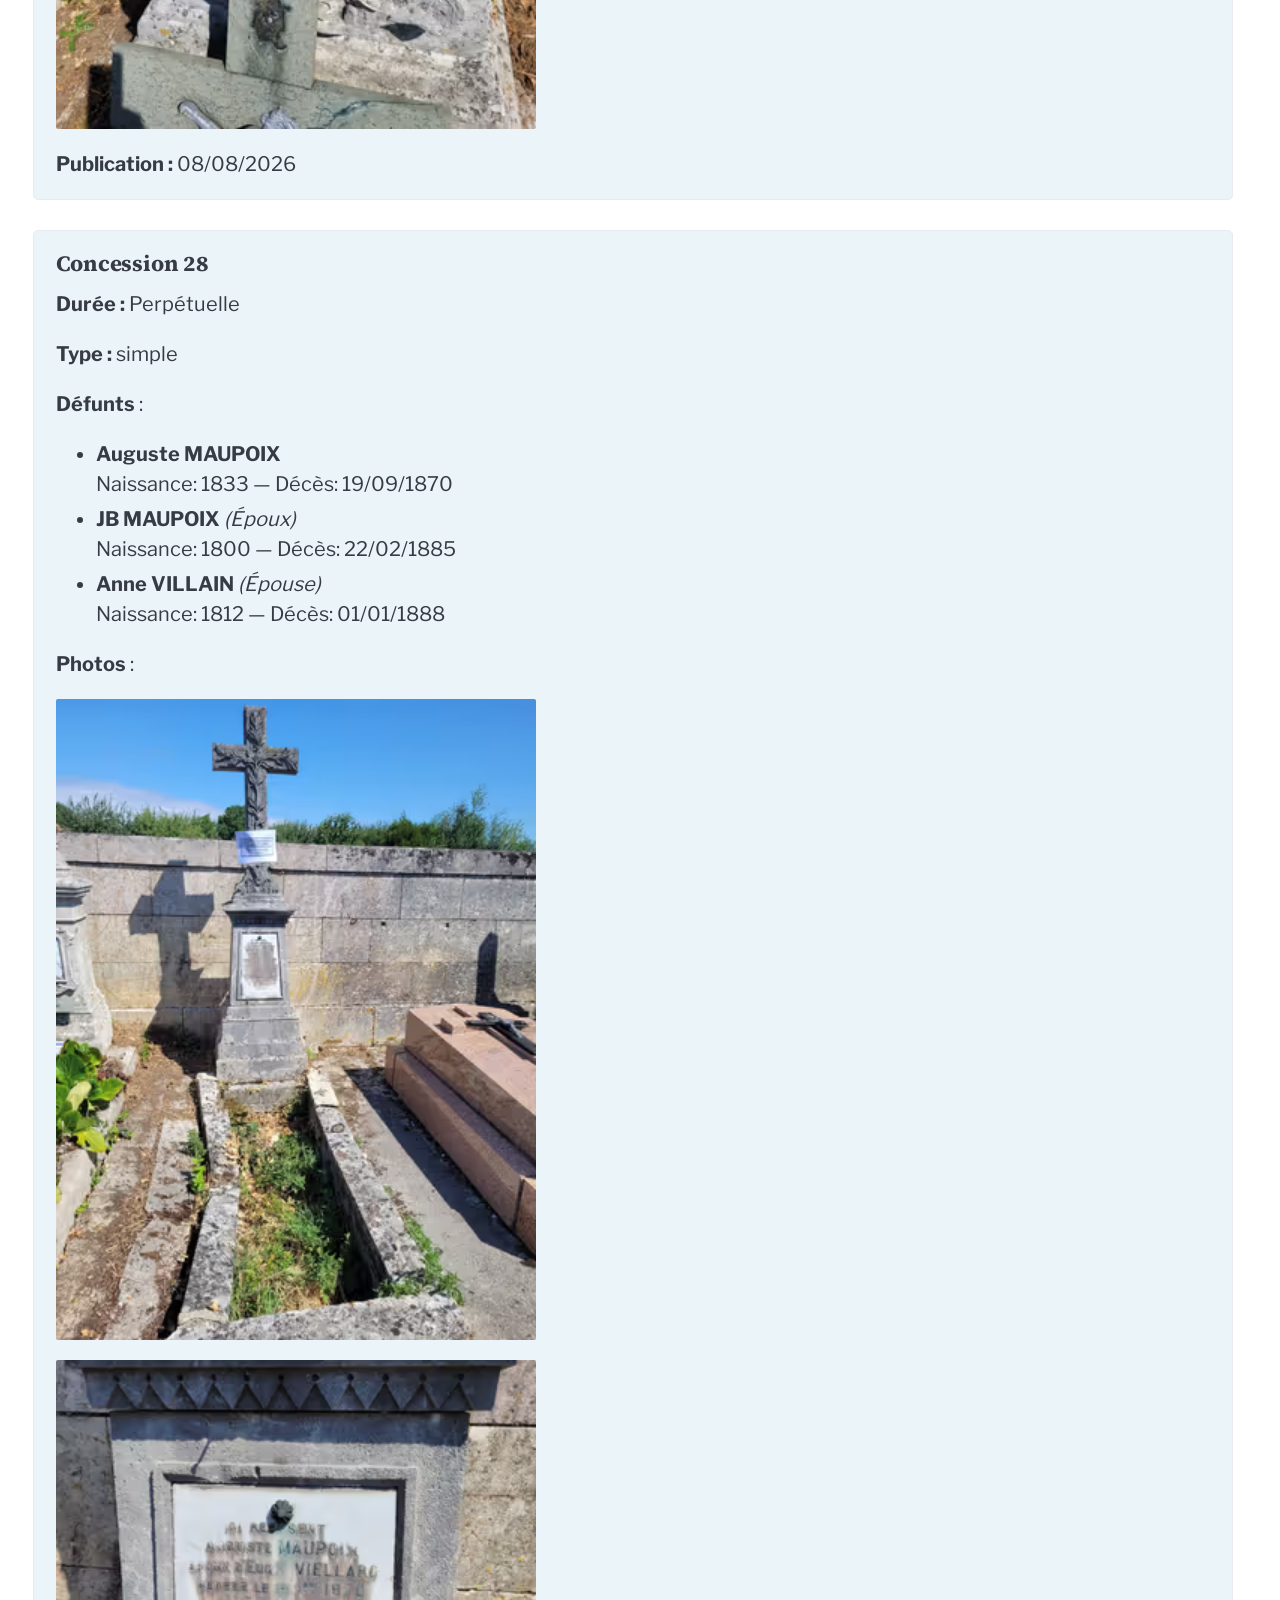
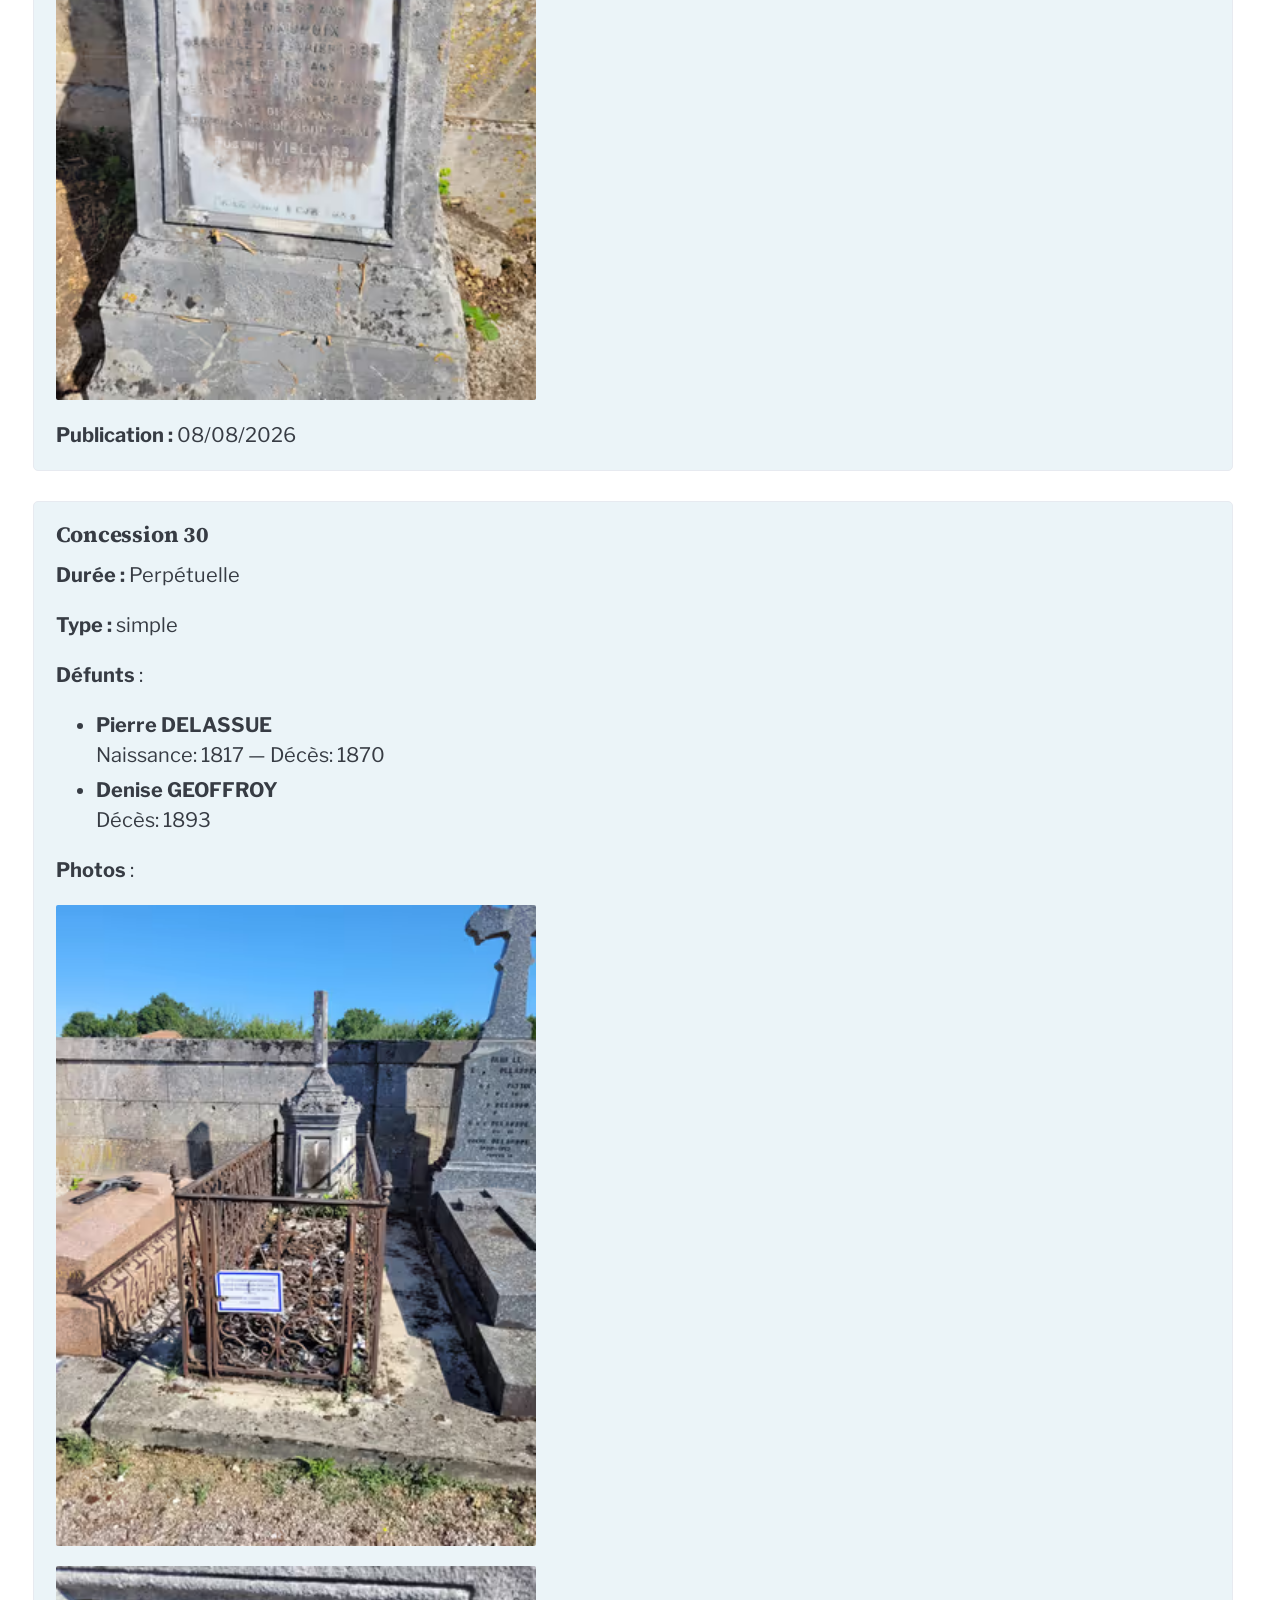
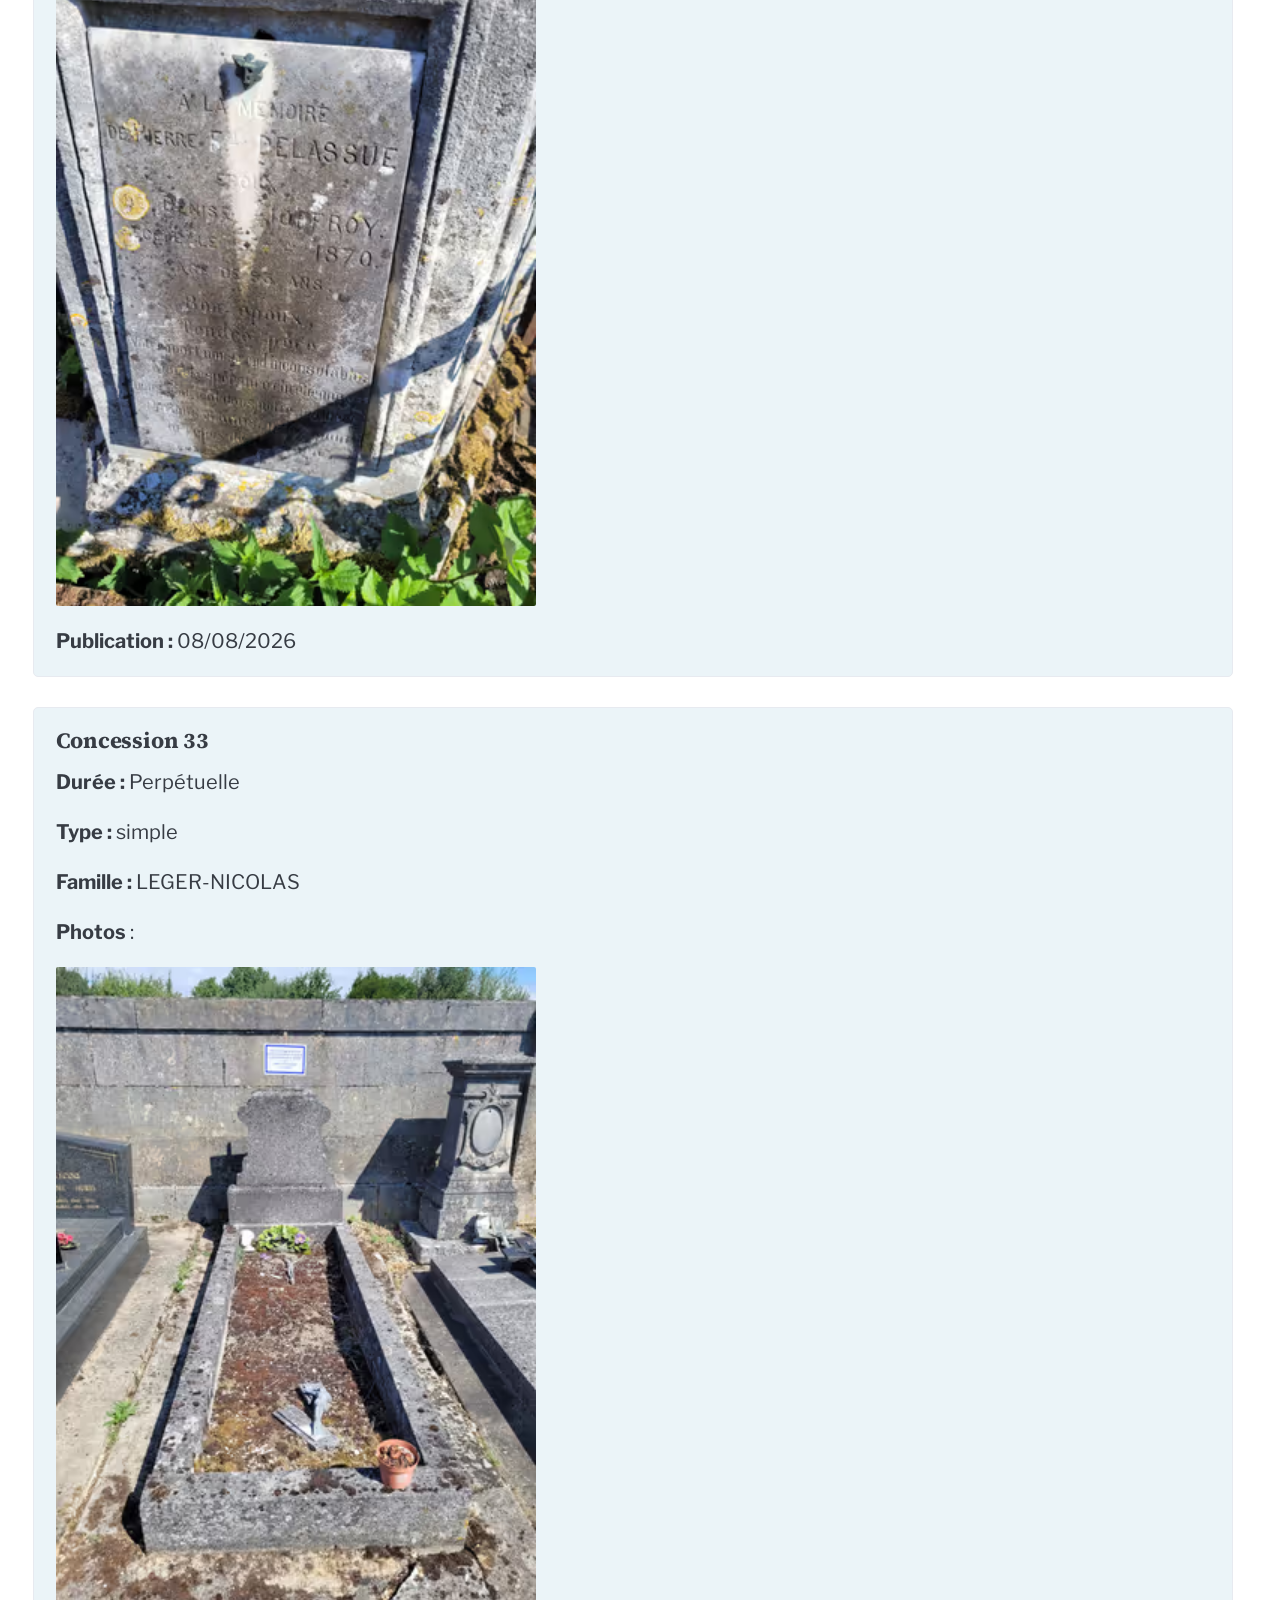
<file: cimetiere/index.html>
<!doctype html><html lang="fr"><head><meta charset="utf-8"><meta name="viewport" content="width=device-width,initial-scale=1"><title>Cimetière - Mairie de Chardogne</title><meta name="description" content="Informations concernant le cimetière de la commune de Chardogne (Meuse, 55000)"><meta name="robots" content="index, follow, max-image-preview:large"><meta name="google-site-verification" content="eM2C4dtzJaS6q4o-X0L2vobS0uy_6lfjMQIvBFB13H4"><link rel="icon" type="image/x-icon" href="/assets/favicon/favicon.ico" sizes="any"><link rel="icon" type="image/png" href="/assets/favicon/favicon-32x32.png" sizes="32x32"><link rel="icon" type="image/png" href="/assets/favicon/favicon-16x16.png" sizes="16x16"><link rel="apple-touch-icon" href="/assets/favicon/favicon-180x180.png" sizes="180x180"><link rel="manifest" href="/assets/favicon/site.webmanifest"><meta name="theme-color" content="#f7f2e8"><link rel="canonical" href="https://chardogne.fr/cimetiere/"><link rel="alternate" hreflang="fr-FR" href="https://chardogne.fr/cimetiere/"><meta property="og:site_name" content="Mairie de Chardogne"><meta property="og:locale" content="fr_FR"><meta property="og:type" content="website"><meta property="og:title" content="Cimetière - Mairie de Chardogne"><meta property="og:description" content="Informations concernant le cimetière de la commune de Chardogne (Meuse, 55000)"><meta property="og:url" content="https://chardogne.fr/cimetiere/"><meta property="og:image" content="https://chardogne.fr/assets/images/Blason_Ferry_de_Chardogne.png"><meta property="og:image:alt" content="Cimetière - Mairie de Chardogne"><meta property="og:image:width" content="100"><meta property="og:image:height" content="110"><meta name="twitter:card" content="summary_large_image"><meta name="twitter:title" content="Cimetière - Mairie de Chardogne"><meta name="twitter:description" content="Informations concernant le cimetière de la commune de Chardogne (Meuse, 55000)"><meta name="twitter:image" content="https://chardogne.fr/assets/images/Blason_Ferry_de_Chardogne.png"><script type="application/ld+json">{"@context":"https://schema.org","@type":"GovernmentOrganization","name":"Commune de Chardogne","url":"https://chardogne.fr","telephone":"+33 3 29 78 50 26","openingHours":"Mo 16:00-18:00, Th 10:00-11:30","geo":{"@type":"GeoCoordinates","latitude":48.8240088,"longitude":5.1252992},"address":{"@type":"PostalAddress","streetAddress":"2, rue Haute","postalCode":"55000","addressLocality":"Chardogne","addressCountry":"FR"}}</script><link rel="preload" href="/assets/fonts/libre-franklin/400.woff2" as="font" type="font/woff2" crossorigin><link rel="preload" href="/assets/fonts/libre-franklin/500.woff2" as="font" type="font/woff2" crossorigin><link rel="preload" href="/assets/fonts/source-serif-4/700.woff2" as="font" type="font/woff2" crossorigin><link rel="stylesheet" href="/assets/vendor/pico/pico.min.css"><link rel="stylesheet" href="/assets/css/site.min.css"></head><body><a class="skip-link" href="#main-content">Aller au contenu principal</a><header class="top-header"><nav aria-label="Navigation principale" class="container site-nav"><div class="site-nav-inner"><div class="site-nav-brand" aria-label="Mairie de Chardogne"><img src="/assets/images/Blason_Ferry_de_Chardogne.png" alt="Mairie de Chardogne" class="brand-logo" width="40" height="40"></div><button class="nav-current-page nav-current-page-toggle" type="button" aria-expanded="false" aria-controls="main-navigation" aria-label="Ouvrir le menu de navigation"><img src="/assets/images/Blason_Ferry_de_Chardogne.png" alt="" class="brand-logo nav-current-page-logo" aria-hidden="true" width="40" height="40"> <strong>Cimetière</strong> <span class="nav-toggle-icon nav-current-page-icon" aria-hidden="true"><span></span> <span></span> <span></span></span></button><div id="main-navigation" class="site-nav-menu" data-visible="false"><ul class="site-nav-links"><li><a class="site-nav-link" href="/">Accueil</a></li><li><a class="site-nav-link" href="/patrimoine/">Patrimoine</a></li><li><a class="site-nav-link" href="/informations/">Informations</a></li><li><a class="site-nav-link" href="/actualites/">Actualités</a></li><li><a class="site-nav-link" href="/cimetiere/" aria-current="page">Cimetière</a></li></ul></div><div class="nav-controls"><button class="nav-toggle" type="button" aria-expanded="false" aria-controls="main-navigation" aria-label="Ouvrir le menu"><span class="nav-toggle-icon" aria-hidden="true"><span></span> <span></span> <span></span></span></button> <button class="back-to-top nav-back-to-top" id="backToTop" type="button" aria-hidden="true" aria-label="Retour en haut de la page" title="Retour en haut"><svg width="18" height="18" viewBox="0 0 20 20" fill="none" xmlns="http://www.w3.org/2000/svg" aria-hidden="true"><path d="M10 4L10 16M10 4L4 10M10 4L16 10" stroke="currentColor" stroke-width="2.5" stroke-linecap="round" stroke-linejoin="round"/></svg> <span class="sr-only">Haut de page</span></button></div></div></nav></header><main class="container" id="main-content"><h1 class="page-title sr-only">Cimetière - Mairie de Chardogne</h1><div class="cimetiere-layout"><h2>Informations générales</h2><p><a id="reglement-cimetiere" href="/assets/pdfs/reglement-cimetiere-chardogne.pdf" target="_blank">Règlement du cimetière communal de Chardogne.</a></p><h2>Reprises de concessions</h2><p>Voici la liste des concessions du cimetière communal qui font l'objet d'une procédure de reprise de concession pour abandon.</p><p>Si vous avez des informations sur les descendants de ses défunts, merci de prendre contact avec la mairie.<br>Pensez à indiquer le numéro de concession dans vos messages</p><div class="cimetiere-content"><section class="generic-info-panel"><h2 id="concession-5">Concession 5</h2><p><strong>Durée :</strong> Perpétuelle</p><p><strong>Type :</strong> simple</p><p><strong>Défunts </strong>:</p><ul><li><strong>Marie Julie OURY</strong><em> (Épouse)</em><br>Naissance: 1822 — Décès: 1893</li><li><strong>Auguste PIERROT</strong><em> (Époux)</em><br>Naissance: 1822 — Décès: 1903</li><li><strong>Marie Elisa PIERROT</strong><br>Naissance: 1855 — Décès: 1909</li><li><strong>Hyppolite ESTIENNE</strong><br>Naissance: 1852 — Décès: 1924</li></ul><p></p><p><strong>Photos</strong> :</p><div class="concession-images"><a href="/assets/images/concessions/5.jpg" target="_blank" rel="noopener noreferrer"><figure class="responsive-media responsive-media--compact"><picture><source type="image/avif" srcset="/assets/images/concessions/optimized/r4Bct5f0yS-160.avif 160w, /assets/images/concessions/optimized/r4Bct5f0yS-320.avif 320w, /assets/images/concessions/optimized/r4Bct5f0yS-480.avif 480w" sizes="(min-width: 960px) 320px, min(calc(100vw - 2rem), 320px)"><img src="/assets/images/concessions/optimized/r4Bct5f0yS-160.jpeg" alt="Concession 5" loading="lazy" decoding="async" width="480" height="640" srcset="/assets/images/concessions/optimized/r4Bct5f0yS-160.jpeg 160w, /assets/images/concessions/optimized/r4Bct5f0yS-320.jpeg 320w, /assets/images/concessions/optimized/r4Bct5f0yS-480.jpeg 480w" sizes="(min-width: 960px) 320px, min(calc(100vw - 2rem), 320px)"></picture></figure></a><a href="/assets/images/concessions/5a.jpg" target="_blank" rel="noopener noreferrer"><figure class="responsive-media responsive-media--compact"><picture><source type="image/avif" srcset="/assets/images/concessions/optimized/1DDL-1mSqS-160.avif 160w, /assets/images/concessions/optimized/1DDL-1mSqS-320.avif 320w, /assets/images/concessions/optimized/1DDL-1mSqS-480.avif 480w" sizes="(min-width: 960px) 320px, min(calc(100vw - 2rem), 320px)"><img src="/assets/images/concessions/optimized/1DDL-1mSqS-160.jpeg" alt="Concession 5a" loading="lazy" decoding="async" width="480" height="640" srcset="/assets/images/concessions/optimized/1DDL-1mSqS-160.jpeg 160w, /assets/images/concessions/optimized/1DDL-1mSqS-320.jpeg 320w, /assets/images/concessions/optimized/1DDL-1mSqS-480.jpeg 480w" sizes="(min-width: 960px) 320px, min(calc(100vw - 2rem), 320px)"></picture></figure></a></div><p></p><p><strong>Publication :</strong> 08/08/2026</p></section><section class="generic-info-panel"><h2 id="concession-10-11">Concession 10-11</h2><p><strong>Durée :</strong> Perpétuelle</p><p><strong>Type :</strong> double</p><p><strong>Défunts </strong>:</p><ul><li><strong>Clement MINISSEL</strong><br>Naissance: 02/03/1812 — Décès: 25/07/1867</li><li><strong>Marguerite BAILLY</strong><br>Naissance: 05/04/1893 — Décès: 11/08/1893</li><li><strong>Marie Gallois</strong><br>Naissance: 05/05/1849 — Décès: 29/01/1905</li><li><strong>Madeleine BAZIN</strong><br>Naissance: 16/12/1826 — Décès: 19/02/1906</li><li><strong>Emilie MINISSEL</strong><br>Naissance: 3/10/1941 — Décès: 9/09/1907</li></ul><p></p><p><strong>Photos</strong> :</p><div class="concession-images"><a href="/assets/images/concessions/10-11.jpg" target="_blank" rel="noopener noreferrer"><figure class="responsive-media responsive-media--compact"><picture><source type="image/avif" srcset="/assets/images/concessions/optimized/0PAhtBM-e--160.avif 160w, /assets/images/concessions/optimized/0PAhtBM-e--320.avif 320w, /assets/images/concessions/optimized/0PAhtBM-e--480.avif 480w" sizes="(min-width: 960px) 320px, min(calc(100vw - 2rem), 320px)"><img src="/assets/images/concessions/optimized/0PAhtBM-e--160.jpeg" alt="Concession 10-11" loading="lazy" decoding="async" width="480" height="640" srcset="/assets/images/concessions/optimized/0PAhtBM-e--160.jpeg 160w, /assets/images/concessions/optimized/0PAhtBM-e--320.jpeg 320w, /assets/images/concessions/optimized/0PAhtBM-e--480.jpeg 480w" sizes="(min-width: 960px) 320px, min(calc(100vw - 2rem), 320px)"></picture></figure></a><a href="/assets/images/concessions/10-11a.jpg" target="_blank" rel="noopener noreferrer"><figure class="responsive-media responsive-media--compact"><picture><source type="image/avif" srcset="/assets/images/concessions/optimized/xfNsYKveAE-160.avif 160w, /assets/images/concessions/optimized/xfNsYKveAE-320.avif 320w, /assets/images/concessions/optimized/xfNsYKveAE-480.avif 480w" sizes="(min-width: 960px) 320px, min(calc(100vw - 2rem), 320px)"><img src="/assets/images/concessions/optimized/xfNsYKveAE-160.jpeg" alt="Concession 10-11a" loading="lazy" decoding="async" width="480" height="640" srcset="/assets/images/concessions/optimized/xfNsYKveAE-160.jpeg 160w, /assets/images/concessions/optimized/xfNsYKveAE-320.jpeg 320w, /assets/images/concessions/optimized/xfNsYKveAE-480.jpeg 480w" sizes="(min-width: 960px) 320px, min(calc(100vw - 2rem), 320px)"></picture></figure></a></div><p></p><p><strong>Publication :</strong> 08/08/2026</p></section><section class="generic-info-panel"><h2 id="concession-19-20">Concession 19-20</h2><p><strong>Durée :</strong> Perpétuelle</p><p><strong>Type :</strong> double</p><p><strong>Défuntes </strong>:</p><ul><li><strong>Marie Charles Emile JUDE</strong><br>Naissance: 14/07/1876 — Décès: 20/03/1898</li><li><strong>Marie Anna SOREL</strong><br>Naissance: 20/06/1855 — Décès: 16/05/1901</li></ul><p></p><p><strong>Photos</strong> :</p><div class="concession-images"><a href="/assets/images/concessions/19-20.jpg" target="_blank" rel="noopener noreferrer"><figure class="responsive-media responsive-media--compact"><picture><source type="image/avif" srcset="/assets/images/concessions/optimized/ksp9kKU7gU-160.avif 160w, /assets/images/concessions/optimized/ksp9kKU7gU-320.avif 320w, /assets/images/concessions/optimized/ksp9kKU7gU-480.avif 480w" sizes="(min-width: 960px) 320px, min(calc(100vw - 2rem), 320px)"><img src="/assets/images/concessions/optimized/ksp9kKU7gU-160.jpeg" alt="Concession 19-20" loading="lazy" decoding="async" width="480" height="640" srcset="/assets/images/concessions/optimized/ksp9kKU7gU-160.jpeg 160w, /assets/images/concessions/optimized/ksp9kKU7gU-320.jpeg 320w, /assets/images/concessions/optimized/ksp9kKU7gU-480.jpeg 480w" sizes="(min-width: 960px) 320px, min(calc(100vw - 2rem), 320px)"></picture></figure></a><a href="/assets/images/concessions/19-20a.jpg" target="_blank" rel="noopener noreferrer"><figure class="responsive-media responsive-media--compact"><picture><source type="image/avif" srcset="/assets/images/concessions/optimized/W_PXE_7RIj-160.avif 160w, /assets/images/concessions/optimized/W_PXE_7RIj-320.avif 320w, /assets/images/concessions/optimized/W_PXE_7RIj-480.avif 480w" sizes="(min-width: 960px) 320px, min(calc(100vw - 2rem), 320px)"><img src="/assets/images/concessions/optimized/W_PXE_7RIj-160.jpeg" alt="Concession 19-20a" loading="lazy" decoding="async" width="480" height="640" srcset="/assets/images/concessions/optimized/W_PXE_7RIj-160.jpeg 160w, /assets/images/concessions/optimized/W_PXE_7RIj-320.jpeg 320w, /assets/images/concessions/optimized/W_PXE_7RIj-480.jpeg 480w" sizes="(min-width: 960px) 320px, min(calc(100vw - 2rem), 320px)"></picture></figure></a></div><p></p><p><strong>Publication :</strong> 08/08/2026</p></section><section class="generic-info-panel"><h2 id="concession-22">Concession 22</h2><p><strong>Durée :</strong> Perpétuelle</p><p><strong>Type :</strong> simple</p><p><strong>Défunt </strong>:</p><ul><li><strong>Auguste ETIENNE</strong><em> (Adjoint au Maire)</em><br>Décès: 13/09/1866</li></ul><p></p><p><strong>Photos</strong> :</p><div class="concession-images"><a href="/assets/images/concessions/22.jpg" target="_blank" rel="noopener noreferrer"><figure class="responsive-media responsive-media--compact"><picture><source type="image/avif" srcset="/assets/images/concessions/optimized/kwTFKYZc19-160.avif 160w, /assets/images/concessions/optimized/kwTFKYZc19-320.avif 320w, /assets/images/concessions/optimized/kwTFKYZc19-480.avif 480w" sizes="(min-width: 960px) 320px, min(calc(100vw - 2rem), 320px)"><img src="/assets/images/concessions/optimized/kwTFKYZc19-160.jpeg" alt="Concession 22" loading="lazy" decoding="async" width="480" height="640" srcset="/assets/images/concessions/optimized/kwTFKYZc19-160.jpeg 160w, /assets/images/concessions/optimized/kwTFKYZc19-320.jpeg 320w, /assets/images/concessions/optimized/kwTFKYZc19-480.jpeg 480w" sizes="(min-width: 960px) 320px, min(calc(100vw - 2rem), 320px)"></picture></figure></a><a href="/assets/images/concessions/22a.jpg" target="_blank" rel="noopener noreferrer"><figure class="responsive-media responsive-media--compact"><picture><source type="image/avif" srcset="/assets/images/concessions/optimized/TAUERGltOi-160.avif 160w, /assets/images/concessions/optimized/TAUERGltOi-320.avif 320w, /assets/images/concessions/optimized/TAUERGltOi-480.avif 480w" sizes="(min-width: 960px) 320px, min(calc(100vw - 2rem), 320px)"><img src="/assets/images/concessions/optimized/TAUERGltOi-160.jpeg" alt="Concession 22a" loading="lazy" decoding="async" width="480" height="640" srcset="/assets/images/concessions/optimized/TAUERGltOi-160.jpeg 160w, /assets/images/concessions/optimized/TAUERGltOi-320.jpeg 320w, /assets/images/concessions/optimized/TAUERGltOi-480.jpeg 480w" sizes="(min-width: 960px) 320px, min(calc(100vw - 2rem), 320px)"></picture></figure></a></div><p></p><p><strong>Publication :</strong> 08/08/2026</p></section><section class="generic-info-panel"><h2 id="concession-26">Concession 26</h2><p><strong>Durée :</strong> Perpétuelle</p><p><strong>Type :</strong> simple</p><p><strong>Défunts </strong>:</p><ul><li><strong>Marius MATHIEU</strong><br>Naissance: 1888 — Décès: 1888</li><li><strong>Adelphine MATHIEU</strong><br>Naissance: 1826 — Décès: 1906</li></ul><p></p><p><strong>Photos</strong> :</p><div class="concession-images"><a href="/assets/images/concessions/26.jpg" target="_blank" rel="noopener noreferrer"><figure class="responsive-media responsive-media--compact"><picture><source type="image/avif" srcset="/assets/images/concessions/optimized/CKG3RPLDRg-160.avif 160w, /assets/images/concessions/optimized/CKG3RPLDRg-320.avif 320w, /assets/images/concessions/optimized/CKG3RPLDRg-480.avif 480w" sizes="(min-width: 960px) 320px, min(calc(100vw - 2rem), 320px)"><img src="/assets/images/concessions/optimized/CKG3RPLDRg-160.jpeg" alt="Concession 26" loading="lazy" decoding="async" width="480" height="640" srcset="/assets/images/concessions/optimized/CKG3RPLDRg-160.jpeg 160w, /assets/images/concessions/optimized/CKG3RPLDRg-320.jpeg 320w, /assets/images/concessions/optimized/CKG3RPLDRg-480.jpeg 480w" sizes="(min-width: 960px) 320px, min(calc(100vw - 2rem), 320px)"></picture></figure></a><a href="/assets/images/concessions/26a.jpg" target="_blank" rel="noopener noreferrer"><figure class="responsive-media responsive-media--compact"><picture><source type="image/avif" srcset="/assets/images/concessions/optimized/Ms02xQHZ2y-160.avif 160w, /assets/images/concessions/optimized/Ms02xQHZ2y-320.avif 320w, /assets/images/concessions/optimized/Ms02xQHZ2y-480.avif 480w" sizes="(min-width: 960px) 320px, min(calc(100vw - 2rem), 320px)"><img src="/assets/images/concessions/optimized/Ms02xQHZ2y-160.jpeg" alt="Concession 26a" loading="lazy" decoding="async" width="480" height="640" srcset="/assets/images/concessions/optimized/Ms02xQHZ2y-160.jpeg 160w, /assets/images/concessions/optimized/Ms02xQHZ2y-320.jpeg 320w, /assets/images/concessions/optimized/Ms02xQHZ2y-480.jpeg 480w" sizes="(min-width: 960px) 320px, min(calc(100vw - 2rem), 320px)"></picture></figure></a></div><p></p><p><strong>Publication :</strong> 08/08/2026</p></section><section class="generic-info-panel"><h2 id="concession-27">Concession 27</h2><p><strong>Durée :</strong> Perpétuelle</p><p><strong>Type :</strong> simple</p><p><strong>Défunte </strong>:</p><ul><li><strong>Marie louise MAUGIN</strong><br>Naissance: 1869 — Décès: 1888</li></ul><p></p><p><strong>Photos</strong> :</p><div class="concession-images"><a href="/assets/images/concessions/27.jpg" target="_blank" rel="noopener noreferrer"><figure class="responsive-media responsive-media--compact"><picture><source type="image/avif" srcset="/assets/images/concessions/optimized/VnW0qa6uKh-160.avif 160w, /assets/images/concessions/optimized/VnW0qa6uKh-320.avif 320w, /assets/images/concessions/optimized/VnW0qa6uKh-480.avif 480w" sizes="(min-width: 960px) 320px, min(calc(100vw - 2rem), 320px)"><img src="/assets/images/concessions/optimized/VnW0qa6uKh-160.jpeg" alt="Concession 27" loading="lazy" decoding="async" width="480" height="640" srcset="/assets/images/concessions/optimized/VnW0qa6uKh-160.jpeg 160w, /assets/images/concessions/optimized/VnW0qa6uKh-320.jpeg 320w, /assets/images/concessions/optimized/VnW0qa6uKh-480.jpeg 480w" sizes="(min-width: 960px) 320px, min(calc(100vw - 2rem), 320px)"></picture></figure></a><a href="/assets/images/concessions/27a.jpg" target="_blank" rel="noopener noreferrer"><figure class="responsive-media responsive-media--compact"><picture><source type="image/avif" srcset="/assets/images/concessions/optimized/Fyy3qjk-I--160.avif 160w, /assets/images/concessions/optimized/Fyy3qjk-I--320.avif 320w, /assets/images/concessions/optimized/Fyy3qjk-I--480.avif 480w" sizes="(min-width: 960px) 320px, min(calc(100vw - 2rem), 320px)"><img src="/assets/images/concessions/optimized/Fyy3qjk-I--160.jpeg" alt="Concession 27a" loading="lazy" decoding="async" width="480" height="640" srcset="/assets/images/concessions/optimized/Fyy3qjk-I--160.jpeg 160w, /assets/images/concessions/optimized/Fyy3qjk-I--320.jpeg 320w, /assets/images/concessions/optimized/Fyy3qjk-I--480.jpeg 480w" sizes="(min-width: 960px) 320px, min(calc(100vw - 2rem), 320px)"></picture></figure></a></div><p></p><p><strong>Publication :</strong> 08/08/2026</p></section><section class="generic-info-panel"><h2 id="concession-28">Concession 28</h2><p><strong>Durée :</strong> Perpétuelle</p><p><strong>Type :</strong> simple</p><p><strong>Défunts </strong>:</p><ul><li><strong>Auguste MAUPOIX</strong><br>Naissance: 1833 — Décès: 19/09/1870</li><li><strong>JB MAUPOIX</strong><em> (Époux)</em><br>Naissance: 1800 — Décès: 22/02/1885</li><li><strong>Anne VILLAIN</strong><em> (Épouse)</em><br>Naissance: 1812 — Décès: 01/01/1888</li></ul><p></p><p><strong>Photos</strong> :</p><div class="concession-images"><a href="/assets/images/concessions/28.jpg" target="_blank" rel="noopener noreferrer"><figure class="responsive-media responsive-media--compact"><picture><source type="image/avif" srcset="/assets/images/concessions/optimized/ag-7NTc3qY-160.avif 160w, /assets/images/concessions/optimized/ag-7NTc3qY-320.avif 320w, /assets/images/concessions/optimized/ag-7NTc3qY-480.avif 480w" sizes="(min-width: 960px) 320px, min(calc(100vw - 2rem), 320px)"><img src="/assets/images/concessions/optimized/ag-7NTc3qY-160.jpeg" alt="Concession 28" loading="lazy" decoding="async" width="480" height="640" srcset="/assets/images/concessions/optimized/ag-7NTc3qY-160.jpeg 160w, /assets/images/concessions/optimized/ag-7NTc3qY-320.jpeg 320w, /assets/images/concessions/optimized/ag-7NTc3qY-480.jpeg 480w" sizes="(min-width: 960px) 320px, min(calc(100vw - 2rem), 320px)"></picture></figure></a><a href="/assets/images/concessions/28a.jpg" target="_blank" rel="noopener noreferrer"><figure class="responsive-media responsive-media--compact"><picture><source type="image/avif" srcset="/assets/images/concessions/optimized/gFgn_Xo9hM-160.avif 160w, /assets/images/concessions/optimized/gFgn_Xo9hM-320.avif 320w, /assets/images/concessions/optimized/gFgn_Xo9hM-480.avif 480w" sizes="(min-width: 960px) 320px, min(calc(100vw - 2rem), 320px)"><img src="/assets/images/concessions/optimized/gFgn_Xo9hM-160.jpeg" alt="Concession 28a" loading="lazy" decoding="async" width="480" height="640" srcset="/assets/images/concessions/optimized/gFgn_Xo9hM-160.jpeg 160w, /assets/images/concessions/optimized/gFgn_Xo9hM-320.jpeg 320w, /assets/images/concessions/optimized/gFgn_Xo9hM-480.jpeg 480w" sizes="(min-width: 960px) 320px, min(calc(100vw - 2rem), 320px)"></picture></figure></a></div><p></p><p><strong>Publication :</strong> 08/08/2026</p></section><section class="generic-info-panel"><h2 id="concession-30">Concession 30</h2><p><strong>Durée :</strong> Perpétuelle</p><p><strong>Type :</strong> simple</p><p><strong>Défunts </strong>:</p><ul><li><strong>Pierre DELASSUE</strong><br>Naissance: 1817 — Décès: 1870</li><li><strong>Denise GEOFFROY</strong><br>Décès: 1893</li></ul><p></p><p><strong>Photos</strong> :</p><div class="concession-images"><a href="/assets/images/concessions/30.jpg" target="_blank" rel="noopener noreferrer"><figure class="responsive-media responsive-media--compact"><picture><source type="image/avif" srcset="/assets/images/concessions/optimized/eDcScSnzyT-160.avif 160w, /assets/images/concessions/optimized/eDcScSnzyT-320.avif 320w, /assets/images/concessions/optimized/eDcScSnzyT-480.avif 480w" sizes="(min-width: 960px) 320px, min(calc(100vw - 2rem), 320px)"><img src="/assets/images/concessions/optimized/eDcScSnzyT-160.jpeg" alt="Concession 30" loading="lazy" decoding="async" width="480" height="640" srcset="/assets/images/concessions/optimized/eDcScSnzyT-160.jpeg 160w, /assets/images/concessions/optimized/eDcScSnzyT-320.jpeg 320w, /assets/images/concessions/optimized/eDcScSnzyT-480.jpeg 480w" sizes="(min-width: 960px) 320px, min(calc(100vw - 2rem), 320px)"></picture></figure></a><a href="/assets/images/concessions/30a.jpg" target="_blank" rel="noopener noreferrer"><figure class="responsive-media responsive-media--compact"><picture><source type="image/avif" srcset="/assets/images/concessions/optimized/-4HhvTFiaD-160.avif 160w, /assets/images/concessions/optimized/-4HhvTFiaD-320.avif 320w, /assets/images/concessions/optimized/-4HhvTFiaD-480.avif 480w" sizes="(min-width: 960px) 320px, min(calc(100vw - 2rem), 320px)"><img src="/assets/images/concessions/optimized/-4HhvTFiaD-160.jpeg" alt="Concession 30a" loading="lazy" decoding="async" width="480" height="640" srcset="/assets/images/concessions/optimized/-4HhvTFiaD-160.jpeg 160w, /assets/images/concessions/optimized/-4HhvTFiaD-320.jpeg 320w, /assets/images/concessions/optimized/-4HhvTFiaD-480.jpeg 480w" sizes="(min-width: 960px) 320px, min(calc(100vw - 2rem), 320px)"></picture></figure></a></div><p></p><p><strong>Publication :</strong> 08/08/2026</p></section><section class="generic-info-panel"><h2 id="concession-33">Concession 33</h2><p><strong>Durée :</strong> Perpétuelle</p><p><strong>Type :</strong> simple</p><p><strong>Famille :</strong> LEGER-NICOLAS</p><p><strong>Photos</strong> :</p><div class="concession-images"><a href="/assets/images/concessions/33.jpg" target="_blank" rel="noopener noreferrer"><figure class="responsive-media responsive-media--compact"><picture><source type="image/avif" srcset="/assets/images/concessions/optimized/aYOvLe4Da6-160.avif 160w, /assets/images/concessions/optimized/aYOvLe4Da6-320.avif 320w, /assets/images/concessions/optimized/aYOvLe4Da6-480.avif 480w" sizes="(min-width: 960px) 320px, min(calc(100vw - 2rem), 320px)"><img src="/assets/images/concessions/optimized/aYOvLe4Da6-160.jpeg" alt="Concession 33" loading="lazy" decoding="async" width="480" height="640" srcset="/assets/images/concessions/optimized/aYOvLe4Da6-160.jpeg 160w, /assets/images/concessions/optimized/aYOvLe4Da6-320.jpeg 320w, /assets/images/concessions/optimized/aYOvLe4Da6-480.jpeg 480w" sizes="(min-width: 960px) 320px, min(calc(100vw - 2rem), 320px)"></picture></figure></a><a href="/assets/images/concessions/33a.jpg" target="_blank" rel="noopener noreferrer"><figure class="responsive-media responsive-media--compact"><picture><source type="image/avif" srcset="/assets/images/concessions/optimized/pC9yhYB1cn-160.avif 160w, /assets/images/concessions/optimized/pC9yhYB1cn-320.avif 320w, /assets/images/concessions/optimized/pC9yhYB1cn-480.avif 480w" sizes="(min-width: 960px) 320px, min(calc(100vw - 2rem), 320px)"><img src="/assets/images/concessions/optimized/pC9yhYB1cn-160.jpeg" alt="Concession 33a" loading="lazy" decoding="async" width="480" height="640" srcset="/assets/images/concessions/optimized/pC9yhYB1cn-160.jpeg 160w, /assets/images/concessions/optimized/pC9yhYB1cn-320.jpeg 320w, /assets/images/concessions/optimized/pC9yhYB1cn-480.jpeg 480w" sizes="(min-width: 960px) 320px, min(calc(100vw - 2rem), 320px)"></picture></figure></a></div><p></p><p><strong>Publication :</strong> 08/08/2026</p></section><section class="generic-info-panel"><h2 id="concession-56">Concession 56</h2><p><strong>Durée :</strong> Trentenaire (achat 06/01/1950)</p><p><strong>Type :</strong> simple</p><p><strong>Défunts </strong>:</p><ul><li><strong>Emile METZLER</strong><br>Décès: 04/01/1950</li><li><strong>Léa METZLER POITEL</strong><br>Décès: 05/03/1969</li></ul><p></p><p><strong>Photos</strong> :</p><div class="concession-images"><a href="/assets/images/concessions/56.jpg" target="_blank" rel="noopener noreferrer"><figure class="responsive-media responsive-media--compact"><picture><source type="image/avif" srcset="/assets/images/concessions/optimized/p-XQ32v9q_-160.avif 160w, /assets/images/concessions/optimized/p-XQ32v9q_-320.avif 320w, /assets/images/concessions/optimized/p-XQ32v9q_-480.avif 480w" sizes="(min-width: 960px) 320px, min(calc(100vw - 2rem), 320px)"><img src="/assets/images/concessions/optimized/p-XQ32v9q_-160.jpeg" alt="Concession 56" loading="lazy" decoding="async" width="480" height="640" srcset="/assets/images/concessions/optimized/p-XQ32v9q_-160.jpeg 160w, /assets/images/concessions/optimized/p-XQ32v9q_-320.jpeg 320w, /assets/images/concessions/optimized/p-XQ32v9q_-480.jpeg 480w" sizes="(min-width: 960px) 320px, min(calc(100vw - 2rem), 320px)"></picture></figure></a><a href="/assets/images/concessions/56a.jpg" target="_blank" rel="noopener noreferrer"><figure class="responsive-media responsive-media--compact"><picture><source type="image/avif" srcset="/assets/images/concessions/optimized/XAFIZRRn5p-160.avif 160w, /assets/images/concessions/optimized/XAFIZRRn5p-320.avif 320w, /assets/images/concessions/optimized/XAFIZRRn5p-480.avif 480w" sizes="(min-width: 960px) 320px, min(calc(100vw - 2rem), 320px)"><img src="/assets/images/concessions/optimized/XAFIZRRn5p-160.jpeg" alt="Concession 56a" loading="lazy" decoding="async" width="480" height="640" srcset="/assets/images/concessions/optimized/XAFIZRRn5p-160.jpeg 160w, /assets/images/concessions/optimized/XAFIZRRn5p-320.jpeg 320w, /assets/images/concessions/optimized/XAFIZRRn5p-480.jpeg 480w" sizes="(min-width: 960px) 320px, min(calc(100vw - 2rem), 320px)"></picture></figure></a></div><p></p><p><strong>Publication :</strong> 08/08/2026</p></section><section class="generic-info-panel"><h2 id="concession-69">Concession 69</h2><p><strong>Durée :</strong> Perpétuelle</p><p><strong>Type :</strong> simple</p><p><strong>Défunts </strong>:</p><ul><li><strong>Zélie LERMINA</strong><br>Naissance: 1852 — Décès: 1906</li><li><strong>Charles Louis VOUAUX</strong><br>Naissance: 1877 — Décès: 1910</li></ul><p></p><p><strong>Photos</strong> :</p><div class="concession-images"><a href="/assets/images/concessions/69.jpg" target="_blank" rel="noopener noreferrer"><figure class="responsive-media responsive-media--compact"><picture><source type="image/avif" srcset="/assets/images/concessions/optimized/60QgAgNZQF-160.avif 160w, /assets/images/concessions/optimized/60QgAgNZQF-320.avif 320w, /assets/images/concessions/optimized/60QgAgNZQF-480.avif 480w" sizes="(min-width: 960px) 320px, min(calc(100vw - 2rem), 320px)"><img src="/assets/images/concessions/optimized/60QgAgNZQF-160.jpeg" alt="Concession 69" loading="lazy" decoding="async" width="480" height="640" srcset="/assets/images/concessions/optimized/60QgAgNZQF-160.jpeg 160w, /assets/images/concessions/optimized/60QgAgNZQF-320.jpeg 320w, /assets/images/concessions/optimized/60QgAgNZQF-480.jpeg 480w" sizes="(min-width: 960px) 320px, min(calc(100vw - 2rem), 320px)"></picture></figure></a><a href="/assets/images/concessions/69a.jpg" target="_blank" rel="noopener noreferrer"><figure class="responsive-media responsive-media--compact"><picture><source type="image/avif" srcset="/assets/images/concessions/optimized/iDfIrrdScB-160.avif 160w, /assets/images/concessions/optimized/iDfIrrdScB-320.avif 320w, /assets/images/concessions/optimized/iDfIrrdScB-480.avif 480w" sizes="(min-width: 960px) 320px, min(calc(100vw - 2rem), 320px)"><img src="/assets/images/concessions/optimized/iDfIrrdScB-160.jpeg" alt="Concession 69a" loading="lazy" decoding="async" width="480" height="640" srcset="/assets/images/concessions/optimized/iDfIrrdScB-160.jpeg 160w, /assets/images/concessions/optimized/iDfIrrdScB-320.jpeg 320w, /assets/images/concessions/optimized/iDfIrrdScB-480.jpeg 480w" sizes="(min-width: 960px) 320px, min(calc(100vw - 2rem), 320px)"></picture></figure></a></div><p></p><p><strong>Publication :</strong> 08/08/2026</p></section><section class="generic-info-panel"><h2 id="concession-71">Concession 71</h2><p><strong>Photo</strong> :</p><div class="concession-images"><a href="/assets/images/concessions/71.jpg" target="_blank" rel="noopener noreferrer"><figure class="responsive-media responsive-media--compact"><picture><source type="image/avif" srcset="/assets/images/concessions/optimized/VWFPbDxS1I-160.avif 160w, /assets/images/concessions/optimized/VWFPbDxS1I-320.avif 320w, /assets/images/concessions/optimized/VWFPbDxS1I-480.avif 480w" sizes="(min-width: 960px) 320px, min(calc(100vw - 2rem), 320px)"><img src="/assets/images/concessions/optimized/VWFPbDxS1I-160.jpeg" alt="Concession 71" loading="lazy" decoding="async" width="480" height="640" srcset="/assets/images/concessions/optimized/VWFPbDxS1I-160.jpeg 160w, /assets/images/concessions/optimized/VWFPbDxS1I-320.jpeg 320w, /assets/images/concessions/optimized/VWFPbDxS1I-480.jpeg 480w" sizes="(min-width: 960px) 320px, min(calc(100vw - 2rem), 320px)"></picture></figure></a></div><p></p><p><strong>Publication :</strong> 08/08/2026</p></section><section class="generic-info-panel"><h2 id="concession-72">Concession 72</h2><p><strong>Durée :</strong> Perpétuelle</p><p><strong>Type :</strong> simple</p><p><strong>Défunte </strong>:</p><ul><li><strong>Marie Marthe MARTIN GUILLAUME</strong><br>Décès: 23/10/1929</li></ul><p></p><p><strong>Photo</strong> :</p><div class="concession-images"><a href="/assets/images/concessions/72.jpg" target="_blank" rel="noopener noreferrer"><figure class="responsive-media responsive-media--compact"><picture><source type="image/avif" srcset="/assets/images/concessions/optimized/5Ak3qmVpNd-160.avif 160w, /assets/images/concessions/optimized/5Ak3qmVpNd-320.avif 320w, /assets/images/concessions/optimized/5Ak3qmVpNd-480.avif 480w" sizes="(min-width: 960px) 320px, min(calc(100vw - 2rem), 320px)"><img src="/assets/images/concessions/optimized/5Ak3qmVpNd-160.jpeg" alt="Concession 72" loading="lazy" decoding="async" width="480" height="640" srcset="/assets/images/concessions/optimized/5Ak3qmVpNd-160.jpeg 160w, /assets/images/concessions/optimized/5Ak3qmVpNd-320.jpeg 320w, /assets/images/concessions/optimized/5Ak3qmVpNd-480.jpeg 480w" sizes="(min-width: 960px) 320px, min(calc(100vw - 2rem), 320px)"></picture></figure></a></div><p></p><p><strong>Publication :</strong> 08/08/2026</p></section><section class="generic-info-panel"><h2 id="concession-76">Concession 76</h2><p><strong>Durée :</strong> Inconnue</p><p><strong>Type :</strong> simple</p><p><strong>Famille :</strong> LAPIQUE DELAVIGNE</p><p><strong>Photos</strong> :</p><div class="concession-images"><a href="/assets/images/concessions/76.jpg" target="_blank" rel="noopener noreferrer"><figure class="responsive-media responsive-media--compact"><picture><source type="image/avif" srcset="/assets/images/concessions/optimized/jNmbPUZRxQ-160.avif 160w, /assets/images/concessions/optimized/jNmbPUZRxQ-320.avif 320w, /assets/images/concessions/optimized/jNmbPUZRxQ-480.avif 480w" sizes="(min-width: 960px) 320px, min(calc(100vw - 2rem), 320px)"><img src="/assets/images/concessions/optimized/jNmbPUZRxQ-160.jpeg" alt="Concession 76" loading="lazy" decoding="async" width="480" height="640" srcset="/assets/images/concessions/optimized/jNmbPUZRxQ-160.jpeg 160w, /assets/images/concessions/optimized/jNmbPUZRxQ-320.jpeg 320w, /assets/images/concessions/optimized/jNmbPUZRxQ-480.jpeg 480w" sizes="(min-width: 960px) 320px, min(calc(100vw - 2rem), 320px)"></picture></figure></a><a href="/assets/images/concessions/76a.jpg" target="_blank" rel="noopener noreferrer"><figure class="responsive-media responsive-media--compact"><picture><source type="image/avif" srcset="/assets/images/concessions/optimized/RgxYrzx6y1-160.avif 160w, /assets/images/concessions/optimized/RgxYrzx6y1-320.avif 320w, /assets/images/concessions/optimized/RgxYrzx6y1-480.avif 480w" sizes="(min-width: 960px) 320px, min(calc(100vw - 2rem), 320px)"><img src="/assets/images/concessions/optimized/RgxYrzx6y1-160.jpeg" alt="Concession 76a" loading="lazy" decoding="async" width="480" height="360" srcset="/assets/images/concessions/optimized/RgxYrzx6y1-160.jpeg 160w, /assets/images/concessions/optimized/RgxYrzx6y1-320.jpeg 320w, /assets/images/concessions/optimized/RgxYrzx6y1-480.jpeg 480w" sizes="(min-width: 960px) 320px, min(calc(100vw - 2rem), 320px)"></picture></figure></a></div><p></p><p><strong>Publication :</strong> 08/08/2026</p></section><section class="generic-info-panel"><h2 id="concession-88">Concession 88</h2><p><strong>Durée :</strong> Centenaire</p><p><strong>Type :</strong> simple</p><p><strong>Défunts </strong>:</p><ul><li><strong>Charles PIERROT</strong><br>Décès: 13/05/1944</li><li><strong>Louise PIERROT</strong><br>Décès: 17/05/1944</li></ul><p></p><p><strong>Photos</strong> :</p><div class="concession-images"><a href="/assets/images/concessions/88.jpg" target="_blank" rel="noopener noreferrer"><figure class="responsive-media responsive-media--compact"><picture><source type="image/avif" srcset="/assets/images/concessions/optimized/Xi39Hu3Ral-160.avif 160w, /assets/images/concessions/optimized/Xi39Hu3Ral-320.avif 320w, /assets/images/concessions/optimized/Xi39Hu3Ral-480.avif 480w" sizes="(min-width: 960px) 320px, min(calc(100vw - 2rem), 320px)"><img src="/assets/images/concessions/optimized/Xi39Hu3Ral-160.jpeg" alt="Concession 88" loading="lazy" decoding="async" width="480" height="640" srcset="/assets/images/concessions/optimized/Xi39Hu3Ral-160.jpeg 160w, /assets/images/concessions/optimized/Xi39Hu3Ral-320.jpeg 320w, /assets/images/concessions/optimized/Xi39Hu3Ral-480.jpeg 480w" sizes="(min-width: 960px) 320px, min(calc(100vw - 2rem), 320px)"></picture></figure></a><a href="/assets/images/concessions/88a.jpg" target="_blank" rel="noopener noreferrer"><figure class="responsive-media responsive-media--compact"><picture><source type="image/avif" srcset="/assets/images/concessions/optimized/bDt1Xc3b3j-160.avif 160w, /assets/images/concessions/optimized/bDt1Xc3b3j-320.avif 320w, /assets/images/concessions/optimized/bDt1Xc3b3j-480.avif 480w" sizes="(min-width: 960px) 320px, min(calc(100vw - 2rem), 320px)"><img src="/assets/images/concessions/optimized/bDt1Xc3b3j-160.jpeg" alt="Concession 88a" loading="lazy" decoding="async" width="480" height="640" srcset="/assets/images/concessions/optimized/bDt1Xc3b3j-160.jpeg 160w, /assets/images/concessions/optimized/bDt1Xc3b3j-320.jpeg 320w, /assets/images/concessions/optimized/bDt1Xc3b3j-480.jpeg 480w" sizes="(min-width: 960px) 320px, min(calc(100vw - 2rem), 320px)"></picture></figure></a></div><p></p><p><strong>Publication :</strong> 08/08/2026</p></section><section class="generic-info-panel"><h2 id="concession-92">Concession 92</h2><p><strong>Défunts </strong>:</p><ul><li><strong>Pol GILLON</strong><em> (Époux)</em><br>Naissance: 1881 — Décès: 1942</li><li><strong>Louise BECKER</strong><em> (Épouse)</em><br>Naissance: 1888 — Décès: 1969</li></ul><p></p><p><strong>Photos</strong> :</p><div class="concession-images"><a href="/assets/images/concessions/92.jpg" target="_blank" rel="noopener noreferrer"><figure class="responsive-media responsive-media--compact"><picture><source type="image/avif" srcset="/assets/images/concessions/optimized/rH9FJmJXMc-160.avif 160w, /assets/images/concessions/optimized/rH9FJmJXMc-320.avif 320w, /assets/images/concessions/optimized/rH9FJmJXMc-480.avif 480w" sizes="(min-width: 960px) 320px, min(calc(100vw - 2rem), 320px)"><img src="/assets/images/concessions/optimized/rH9FJmJXMc-160.jpeg" alt="Concession 92" loading="lazy" decoding="async" width="480" height="640" srcset="/assets/images/concessions/optimized/rH9FJmJXMc-160.jpeg 160w, /assets/images/concessions/optimized/rH9FJmJXMc-320.jpeg 320w, /assets/images/concessions/optimized/rH9FJmJXMc-480.jpeg 480w" sizes="(min-width: 960px) 320px, min(calc(100vw - 2rem), 320px)"></picture></figure></a><a href="/assets/images/concessions/92a.jpg" target="_blank" rel="noopener noreferrer"><figure class="responsive-media responsive-media--compact"><picture><source type="image/avif" srcset="/assets/images/concessions/optimized/902KGPIsw--160.avif 160w, /assets/images/concessions/optimized/902KGPIsw--320.avif 320w, /assets/images/concessions/optimized/902KGPIsw--480.avif 480w" sizes="(min-width: 960px) 320px, min(calc(100vw - 2rem), 320px)"><img src="/assets/images/concessions/optimized/902KGPIsw--160.jpeg" alt="Concession 92a" loading="lazy" decoding="async" width="480" height="640" srcset="/assets/images/concessions/optimized/902KGPIsw--160.jpeg 160w, /assets/images/concessions/optimized/902KGPIsw--320.jpeg 320w, /assets/images/concessions/optimized/902KGPIsw--480.jpeg 480w" sizes="(min-width: 960px) 320px, min(calc(100vw - 2rem), 320px)"></picture></figure></a></div><p></p><p><strong>Publication :</strong> 08/08/2026</p></section><section class="generic-info-panel"><h2 id="concession-110">Concession 110</h2><p><strong>Durée :</strong> Perpétuelle</p><p><strong>Type :</strong> simple</p><p><strong>Défuntes </strong>:</p><ul><li><strong>Marie KAMMER</strong><em> (veuve RECONSAT)</em><br><em>Exhumée de Paris et réinhumée à Chardogne le 05/11/1948</em><br>Décès: 1943</li><li><strong>Marie Héléne KAMMER</strong><em> (veuve PAIN)</em><br>Décès: 04/05/1965</li></ul><p></p><p><strong>Photos</strong> :</p><div class="concession-images"><a href="/assets/images/concessions/110.jpg" target="_blank" rel="noopener noreferrer"><figure class="responsive-media responsive-media--compact"><picture><source type="image/avif" srcset="/assets/images/concessions/optimized/ebiw4RjU8u-160.avif 160w, /assets/images/concessions/optimized/ebiw4RjU8u-320.avif 320w, /assets/images/concessions/optimized/ebiw4RjU8u-480.avif 480w" sizes="(min-width: 960px) 320px, min(calc(100vw - 2rem), 320px)"><img src="/assets/images/concessions/optimized/ebiw4RjU8u-160.jpeg" alt="Concession 110" loading="lazy" decoding="async" width="480" height="640" srcset="/assets/images/concessions/optimized/ebiw4RjU8u-160.jpeg 160w, /assets/images/concessions/optimized/ebiw4RjU8u-320.jpeg 320w, /assets/images/concessions/optimized/ebiw4RjU8u-480.jpeg 480w" sizes="(min-width: 960px) 320px, min(calc(100vw - 2rem), 320px)"></picture></figure></a><a href="/assets/images/concessions/110a.jpg" target="_blank" rel="noopener noreferrer"><figure class="responsive-media responsive-media--compact"><picture><source type="image/avif" srcset="/assets/images/concessions/optimized/vY9OVESHKy-160.avif 160w, /assets/images/concessions/optimized/vY9OVESHKy-320.avif 320w, /assets/images/concessions/optimized/vY9OVESHKy-480.avif 480w" sizes="(min-width: 960px) 320px, min(calc(100vw - 2rem), 320px)"><img src="/assets/images/concessions/optimized/vY9OVESHKy-160.jpeg" alt="Concession 110a" loading="lazy" decoding="async" width="480" height="360" srcset="/assets/images/concessions/optimized/vY9OVESHKy-160.jpeg 160w, /assets/images/concessions/optimized/vY9OVESHKy-320.jpeg 320w, /assets/images/concessions/optimized/vY9OVESHKy-480.jpeg 480w" sizes="(min-width: 960px) 320px, min(calc(100vw - 2rem), 320px)"></picture></figure></a></div><p></p><p><strong>Publication :</strong> 08/08/2026</p></section><section class="generic-info-panel"><h2 id="concession-156">Concession 156</h2><p><strong>Durée :</strong> Perpétuelle</p><p><strong>Type :</strong> simple</p><p><strong>Défunt </strong>:</p><ul><li><strong>Aimé Emile MATHIEU</strong><br>Naissance: 1885 — Décès: 09/03/1919</li></ul><p></p><p><strong>Photos</strong> :</p><div class="concession-images"><a href="/assets/images/concessions/156.jpg" target="_blank" rel="noopener noreferrer"><figure class="responsive-media responsive-media--compact"><picture><source type="image/avif" srcset="/assets/images/concessions/optimized/NIt8tggukX-160.avif 160w, /assets/images/concessions/optimized/NIt8tggukX-320.avif 320w, /assets/images/concessions/optimized/NIt8tggukX-480.avif 480w" sizes="(min-width: 960px) 320px, min(calc(100vw - 2rem), 320px)"><img src="/assets/images/concessions/optimized/NIt8tggukX-160.jpeg" alt="Concession 156" loading="lazy" decoding="async" width="480" height="640" srcset="/assets/images/concessions/optimized/NIt8tggukX-160.jpeg 160w, /assets/images/concessions/optimized/NIt8tggukX-320.jpeg 320w, /assets/images/concessions/optimized/NIt8tggukX-480.jpeg 480w" sizes="(min-width: 960px) 320px, min(calc(100vw - 2rem), 320px)"></picture></figure></a><a href="/assets/images/concessions/156a.jpg" target="_blank" rel="noopener noreferrer"><figure class="responsive-media responsive-media--compact"><picture><source type="image/avif" srcset="/assets/images/concessions/optimized/z3bn1f64IK-160.avif 160w, /assets/images/concessions/optimized/z3bn1f64IK-320.avif 320w, /assets/images/concessions/optimized/z3bn1f64IK-480.avif 480w" sizes="(min-width: 960px) 320px, min(calc(100vw - 2rem), 320px)"><img src="/assets/images/concessions/optimized/z3bn1f64IK-160.jpeg" alt="Concession 156a" loading="lazy" decoding="async" width="480" height="640" srcset="/assets/images/concessions/optimized/z3bn1f64IK-160.jpeg 160w, /assets/images/concessions/optimized/z3bn1f64IK-320.jpeg 320w, /assets/images/concessions/optimized/z3bn1f64IK-480.jpeg 480w" sizes="(min-width: 960px) 320px, min(calc(100vw - 2rem), 320px)"></picture></figure></a></div><p></p><p><strong>Publication :</strong> 08/08/2026</p></section><section class="generic-info-panel"><h2 id="concession-157">Concession 157</h2><p><strong>Durée :</strong> Perpétuelle</p><p><strong>Type :</strong> simple</p><p><strong>Défunts </strong>:</p><ul><li><strong>Jules Alcide VOITIER</strong><br>Décès: 13/07/1923</li><li><strong>Marie Justine VOITIER</strong><br>Décès: 10/01/1928</li></ul><p></p><p><strong>Photos</strong> :</p><div class="concession-images"><a href="/assets/images/concessions/157.jpg" target="_blank" rel="noopener noreferrer"><figure class="responsive-media responsive-media--compact"><picture><source type="image/avif" srcset="/assets/images/concessions/optimized/JXyqmHNO-G-160.avif 160w, /assets/images/concessions/optimized/JXyqmHNO-G-320.avif 320w, /assets/images/concessions/optimized/JXyqmHNO-G-480.avif 480w" sizes="(min-width: 960px) 320px, min(calc(100vw - 2rem), 320px)"><img src="/assets/images/concessions/optimized/JXyqmHNO-G-160.jpeg" alt="Concession 157" loading="lazy" decoding="async" width="480" height="640" srcset="/assets/images/concessions/optimized/JXyqmHNO-G-160.jpeg 160w, /assets/images/concessions/optimized/JXyqmHNO-G-320.jpeg 320w, /assets/images/concessions/optimized/JXyqmHNO-G-480.jpeg 480w" sizes="(min-width: 960px) 320px, min(calc(100vw - 2rem), 320px)"></picture></figure></a><a href="/assets/images/concessions/157a.jpg" target="_blank" rel="noopener noreferrer"><figure class="responsive-media responsive-media--compact"><picture><source type="image/avif" srcset="/assets/images/concessions/optimized/g0aqv-LhLA-160.avif 160w, /assets/images/concessions/optimized/g0aqv-LhLA-320.avif 320w, /assets/images/concessions/optimized/g0aqv-LhLA-480.avif 480w" sizes="(min-width: 960px) 320px, min(calc(100vw - 2rem), 320px)"><img src="/assets/images/concessions/optimized/g0aqv-LhLA-160.jpeg" alt="Concession 157a" loading="lazy" decoding="async" width="480" height="640" srcset="/assets/images/concessions/optimized/g0aqv-LhLA-160.jpeg 160w, /assets/images/concessions/optimized/g0aqv-LhLA-320.jpeg 320w, /assets/images/concessions/optimized/g0aqv-LhLA-480.jpeg 480w" sizes="(min-width: 960px) 320px, min(calc(100vw - 2rem), 320px)"></picture></figure></a></div><p></p><p><strong>Publication :</strong> 08/08/2026</p></section></div></div></main><footer class="bottom-footer"><div class="container"><span>&copy; 2026 Mairie de Chardogne</span></div></footer><script>!function(){const t=document.getElementById("backToTop"),e=document.querySelector(".site-nav .nav-toggle");function i(){const i=window.scrollY>300,n=document.getElementById("main-navigation"),o=n&&"true"===n.getAttribute("data-visible"),s=i&&!o;t.classList.toggle("visible",s),t.setAttribute("aria-hidden",s?"false":"true"),t.tabIndex=s?0:-1;const a=document.querySelector(".site-nav");e&&(e.classList.toggle("hidden",s),e.setAttribute("aria-hidden",s?"true":"false")),a&&a.classList.toggle("back-to-top-visible",s)}t&&(window.__updateBackToTop=i,t.addEventListener("click",function(t){t.preventDefault();const e=document.getElementById("main-navigation");e&&"true"===e.getAttribute("data-visible")&&(e.setAttribute("data-visible","false"),document.querySelector(".site-nav")?.classList.remove("is-open")),window.scrollTo({top:0,behavior:"smooth"})}),window.addEventListener("scroll",i,{passive:!0}),i())}()</script><script>!function(){const e=document.querySelector(".site-nav"),t=document.querySelector(".nav-toggle"),n=document.querySelector(".nav-current-page-toggle"),i=document.getElementById("main-navigation");if(!e||!i)return;const o=window.matchMedia("(max-width: 768px)");let r,a=0;function d(){return e.classList.contains("force-mobile")}function c(){return"true"===i.getAttribute("data-visible")}function u(o){c()!==o&&(i.setAttribute("data-visible",String(o)),t&&(t.setAttribute("aria-expanded",String(o)),t.setAttribute("aria-label",o?"Fermer le menu":"Ouvrir le menu")),n&&(n.setAttribute("aria-expanded",String(o)),n.setAttribute("aria-label",o?"Fermer le menu de navigation":"Ouvrir le menu de navigation")),e.classList.toggle("is-open",o),"function"==typeof window.__updateBackToTop&&window.__updateBackToTop())}function s(){u(!1)}function l(t){d()!==t&&(s(),e.classList.toggle("force-mobile",t))}function f(){return e.scrollWidth>e.clientWidth+1}function m(){if(o.matches)return l(!1),s(),void(a=0);d()?window.innerWidth<a||(l(!1),f()&&(l(!0),a=window.innerWidth+120)):f()&&(l(!0),a=window.innerWidth+120)}function v(t){c()&&(e.contains(t.target)||s())}function g(){clearTimeout(r),r=setTimeout(m,140)}t&&t.addEventListener("click",function(){u(!c())}),n&&n.addEventListener("click",function(){u(!c())}),document.addEventListener("click",v),document.addEventListener("touchstart",v,{passive:!0}),document.addEventListener("keydown",function(e){"Escape"===e.key&&s()}),i.addEventListener("click",function(e){const t=e.target;t instanceof Element&&t.closest(".site-nav-link")&&s()}),window.addEventListener("resize",g),window.addEventListener("orientationchange",g),"function"==typeof o.addEventListener?o.addEventListener("change",g):"function"==typeof o.addListener&&o.addListener(g),document.fonts&&"object"==typeof document.fonts.ready&&document.fonts.ready.then(g),m()}()</script><script>!function(){var t=document.querySelectorAll(".patrimoine-layout > .page-toc .page-toc__panel, .informations-layout > .page-toc .page-toc__panel");if(t.length){var e=Array.from(document.querySelectorAll(".patrimoine-content h2[id], .patrimoine-content h3[id],.informations-content h2[id], .informations-content h3[id]"));if(e.length){var n=window.matchMedia("(min-width: 769px)");if(t.forEach(function(t){t.querySelectorAll('a[href^="#"]').forEach(function(e){e.addEventListener("click",function(){n.matches&&setTimeout(function(){t.removeAttribute("open")},80)})})}),"IntersectionObserver"in window){var o=new IntersectionObserver(function(e){e.forEach(function(e){var n;e.isIntersecting&&(n=e.target.id,t.forEach(function(t){t.querySelectorAll("a").forEach(function(t){t.classList.toggle("is-active",t.getAttribute("href")==="#"+n)})}))})},{rootMargin:"-96px 0px -75% 0px",threshold:0});e.forEach(function(t){o.observe(t)})}}}}()</script></body></html>
</file>
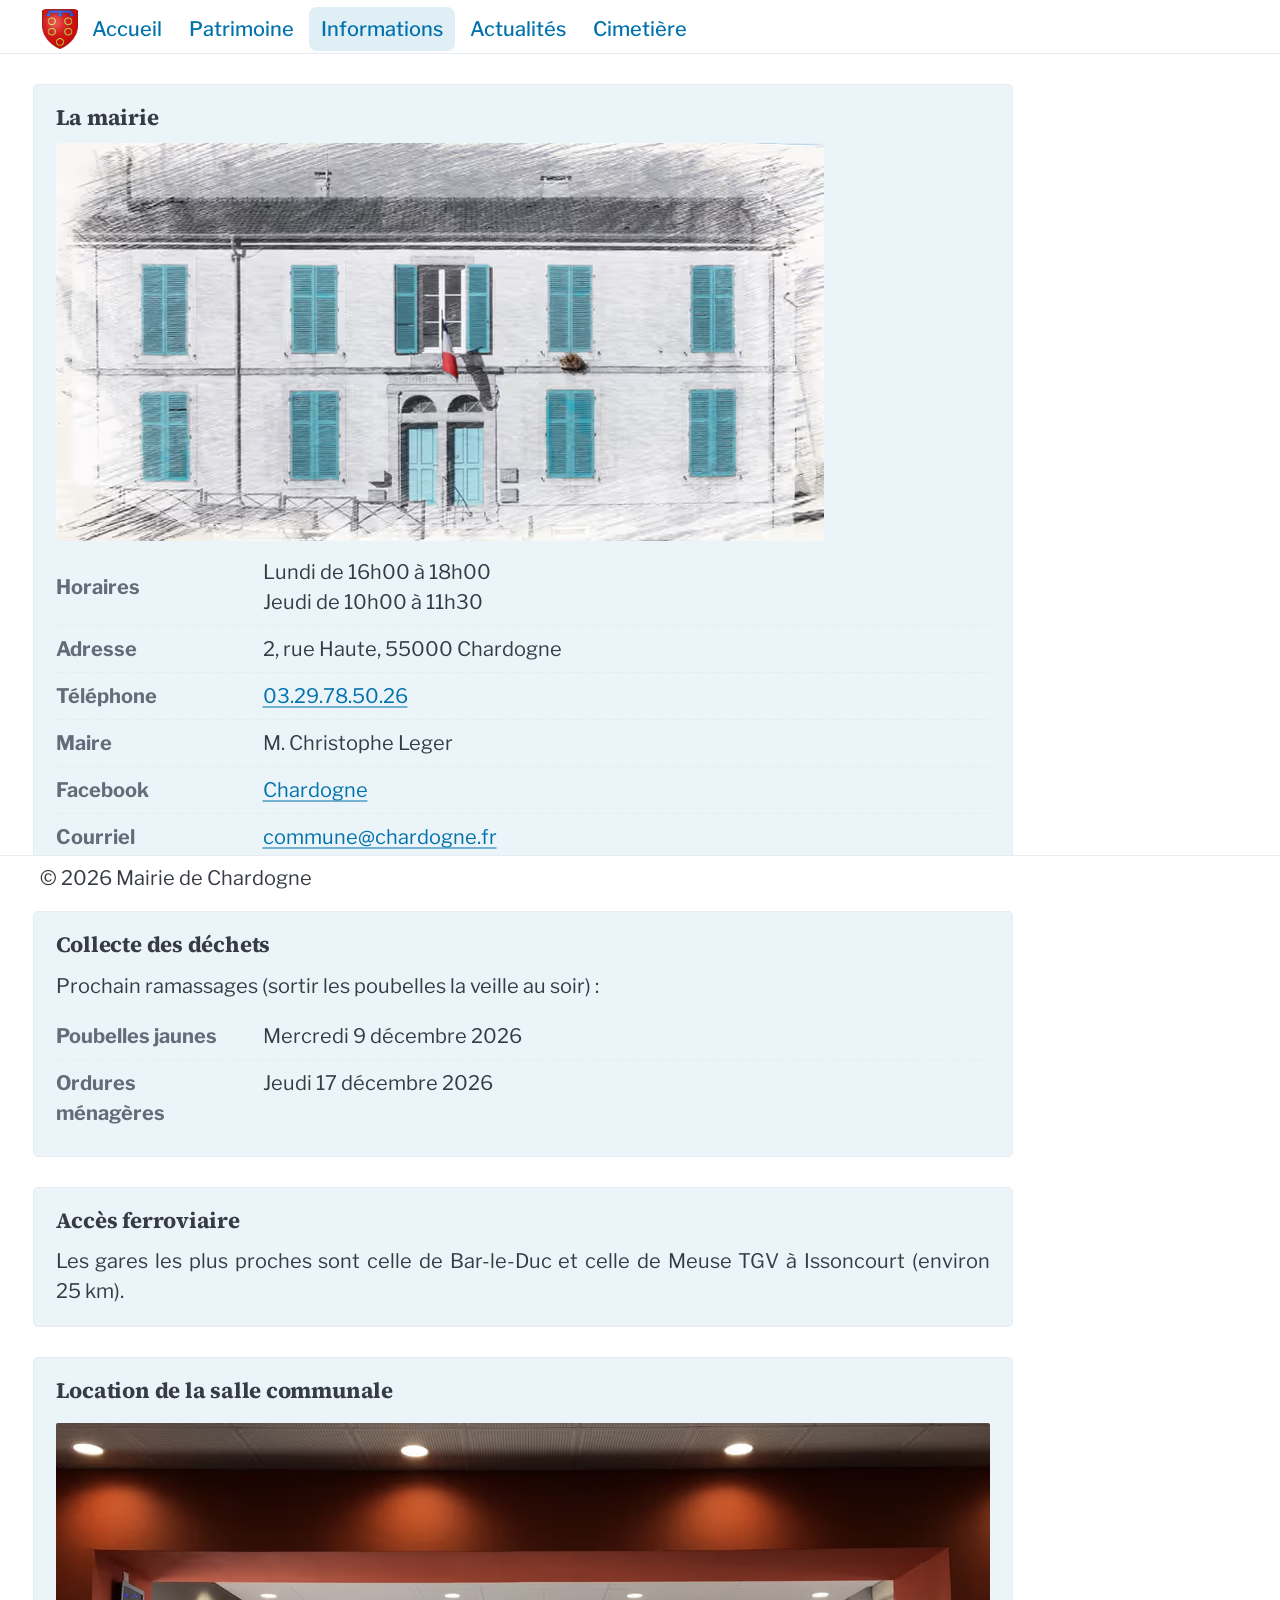
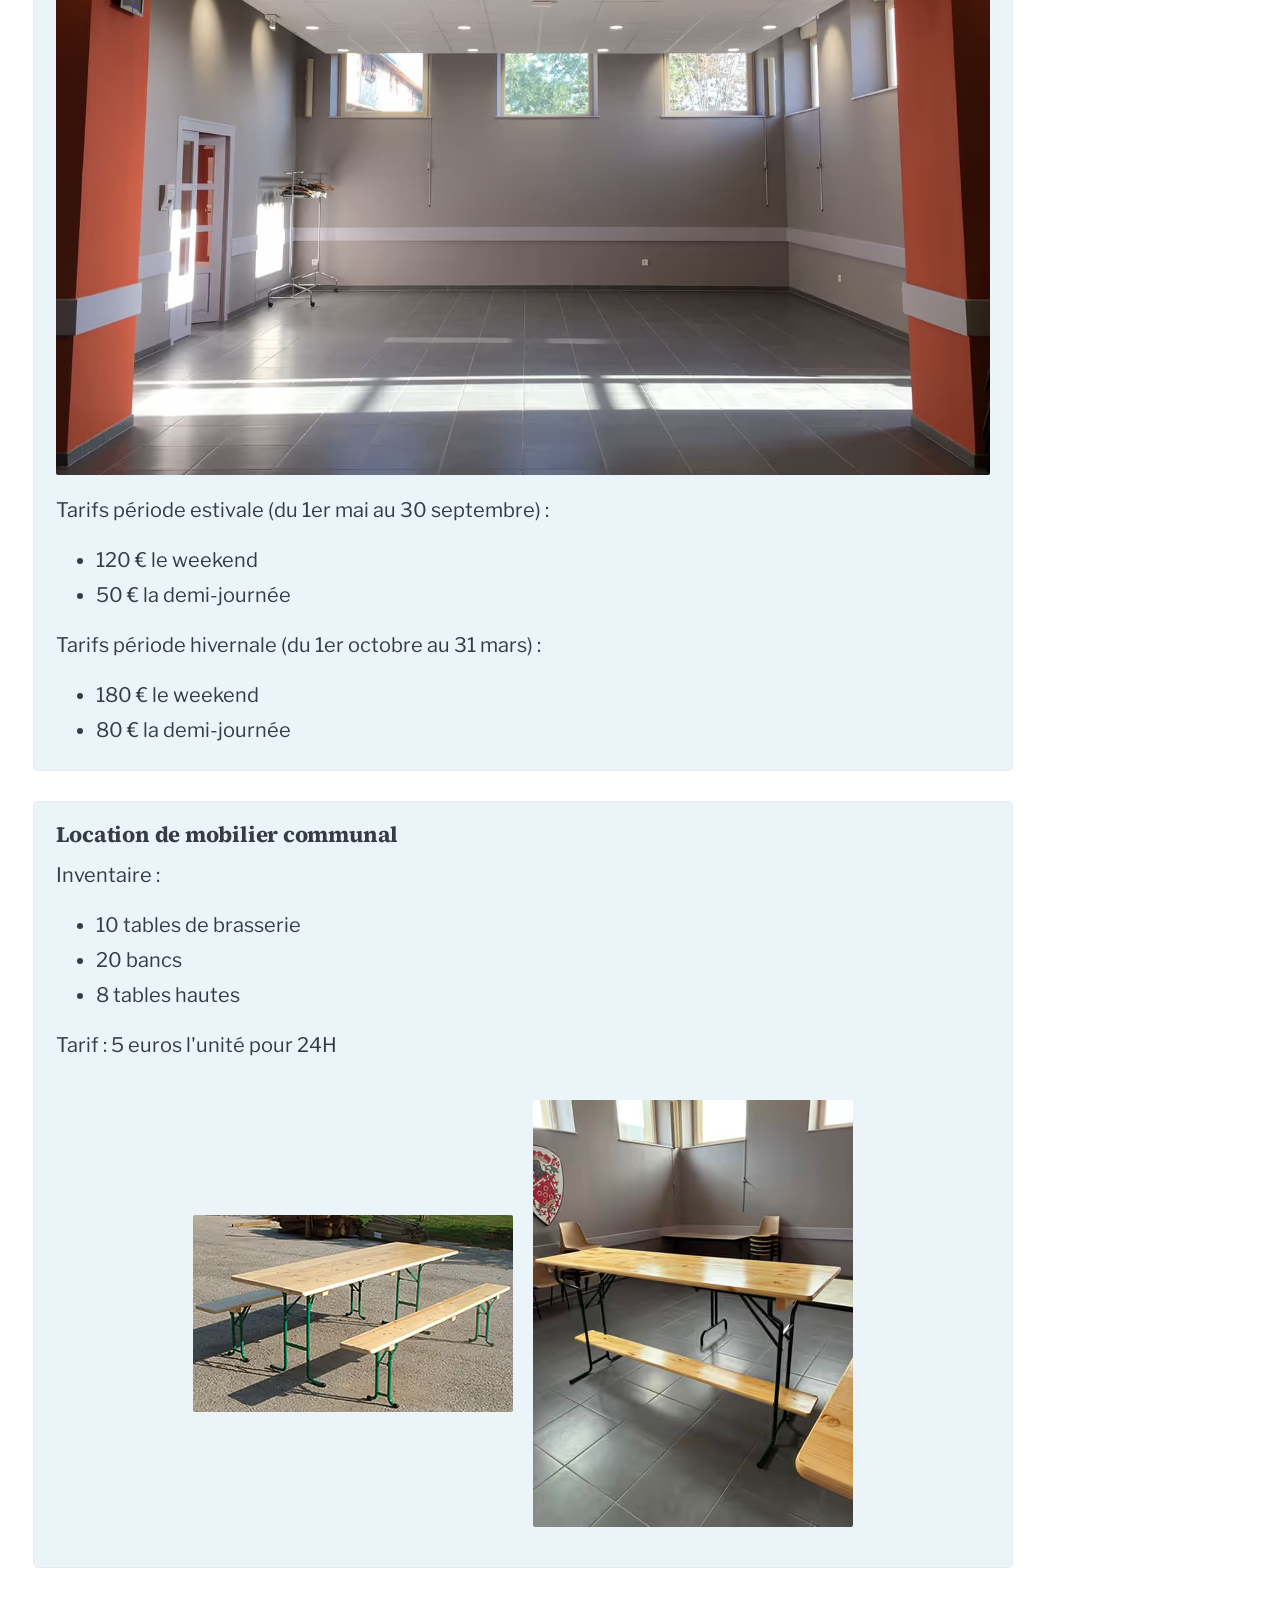
<file: informations/index.html>
<!doctype html><html lang="fr"><head><meta charset="utf-8"><meta name="viewport" content="width=device-width,initial-scale=1"><title>Informations pratiques - Mairie de Chardogne</title><meta name="description" content="Mairie de Chardogne, 55000 Meuse : horaires d&#39;ouverture, adresse, téléphone, location de salle communale, accès ferroviaire et localisation."><meta name="robots" content="index, follow, max-image-preview:large"><meta name="google-site-verification" content="eM2C4dtzJaS6q4o-X0L2vobS0uy_6lfjMQIvBFB13H4"><link rel="icon" type="image/x-icon" href="/assets/favicon/favicon.ico" sizes="any"><link rel="icon" type="image/png" href="/assets/favicon/favicon-32x32.png" sizes="32x32"><link rel="icon" type="image/png" href="/assets/favicon/favicon-16x16.png" sizes="16x16"><link rel="apple-touch-icon" href="/assets/favicon/favicon-180x180.png" sizes="180x180"><link rel="manifest" href="/assets/favicon/site.webmanifest"><meta name="theme-color" content="#f7f2e8"><link rel="canonical" href="https://chardogne.fr/informations/"><link rel="alternate" hreflang="fr-FR" href="https://chardogne.fr/informations/"><meta property="og:site_name" content="Mairie de Chardogne"><meta property="og:locale" content="fr_FR"><meta property="og:type" content="website"><meta property="og:title" content="Informations pratiques - Mairie de Chardogne"><meta property="og:description" content="Mairie de Chardogne, 55000 Meuse : horaires d&#39;ouverture, adresse, téléphone, location de salle communale, accès ferroviaire et localisation."><meta property="og:url" content="https://chardogne.fr/informations/"><meta property="og:image" content="https://chardogne.fr/assets/images/Blason_Ferry_de_Chardogne.png"><meta property="og:image:alt" content="Informations pratiques - Mairie de Chardogne"><meta property="og:image:width" content="100"><meta property="og:image:height" content="110"><meta name="twitter:card" content="summary_large_image"><meta name="twitter:title" content="Informations pratiques - Mairie de Chardogne"><meta name="twitter:description" content="Mairie de Chardogne, 55000 Meuse : horaires d&#39;ouverture, adresse, téléphone, location de salle communale, accès ferroviaire et localisation."><meta name="twitter:image" content="https://chardogne.fr/assets/images/Blason_Ferry_de_Chardogne.png"><script type="application/ld+json">{"@context":"https://schema.org","@type":"GovernmentOrganization","name":"Commune de Chardogne","url":"https://chardogne.fr","telephone":"+33 3 29 78 50 26","openingHours":"Mo 16:00-18:00, Th 10:00-11:30","geo":{"@type":"GeoCoordinates","latitude":48.8240088,"longitude":5.1252992},"address":{"@type":"PostalAddress","streetAddress":"2, rue Haute","postalCode":"55000","addressLocality":"Chardogne","addressCountry":"FR"}}</script><link rel="preload" href="/assets/fonts/libre-franklin/400.woff2" as="font" type="font/woff2" crossorigin><link rel="preload" href="/assets/fonts/libre-franklin/500.woff2" as="font" type="font/woff2" crossorigin><link rel="preload" href="/assets/fonts/source-serif-4/700.woff2" as="font" type="font/woff2" crossorigin><link rel="stylesheet" href="/assets/vendor/pico/pico.min.css"><link rel="stylesheet" href="/assets/css/site.min.css"></head><body><a class="skip-link" href="#main-content">Aller au contenu principal</a><header class="top-header"><nav aria-label="Navigation principale" class="container site-nav"><div class="site-nav-inner"><div class="site-nav-brand" aria-label="Mairie de Chardogne"><img src="/assets/images/Blason_Ferry_de_Chardogne.png" alt="Mairie de Chardogne" class="brand-logo" width="40" height="40"></div><button class="nav-current-page nav-current-page-toggle" type="button" aria-expanded="false" aria-controls="main-navigation" aria-label="Ouvrir le menu de navigation"><img src="/assets/images/Blason_Ferry_de_Chardogne.png" alt="" class="brand-logo nav-current-page-logo" aria-hidden="true" width="40" height="40"> <strong>Informations</strong> <span class="nav-toggle-icon nav-current-page-icon" aria-hidden="true"><span></span> <span></span> <span></span></span></button><div id="main-navigation" class="site-nav-menu" data-visible="false"><ul class="site-nav-links"><li><a class="site-nav-link" href="/">Accueil</a></li><li><a class="site-nav-link" href="/patrimoine/">Patrimoine</a></li><li><a class="site-nav-link" href="/informations/" aria-current="page">Informations</a></li><li><a class="site-nav-link" href="/actualites/">Actualités</a></li><li><a class="site-nav-link" href="/cimetiere/">Cimetière</a></li></ul></div><div class="nav-controls"><button class="nav-toggle" type="button" aria-expanded="false" aria-controls="main-navigation" aria-label="Ouvrir le menu"><span class="nav-toggle-icon" aria-hidden="true"><span></span> <span></span> <span></span></span></button></div></div></nav></header><main class="container" id="main-content"><h1 class="page-title sr-only">Informations pratiques - Mairie de Chardogne</h1><div class="informations-layout"><div class="informations-content"><section class="generic-info-panel" aria-label="Informations de la mairie"><h2 id="info-mairie">La mairie</h2><div class="office-panel__illustration"><figure class="responsive-media responsive-media--hero"><picture><source type="image/avif" srcset="/assets/images/optimized/qVWq8A_51x-480.avif 480w, /assets/images/optimized/qVWq8A_51x-768.avif 768w" sizes="(min-width: 960px) 900px, calc(100vw - 2rem)"><img src="/assets/images/optimized/qVWq8A_51x-480.png" alt="Mairie de Chardogne" loading="lazy" decoding="async" width="768" height="398" srcset="/assets/images/optimized/qVWq8A_51x-480.png 480w, /assets/images/optimized/qVWq8A_51x-768.png 768w" sizes="(min-width: 960px) 900px, calc(100vw - 2rem)"></picture></figure></div><dl class="office-meta"><div><dt>Horaires</dt><dd>Lundi de 16h00 à 18h00<br>Jeudi de 10h00 à 11h30</dd></div><div><dt>Adresse</dt><dd>2, rue Haute, 55000 Chardogne</dd></div><div><dt>Téléphone</dt><dd><a href="tel:+33329785026">03.29.78.50.26</a></dd></div><div><dt>Maire</dt><dd>M. Christophe Leger</dd></div><div><dt>Facebook</dt><dd><a href="https://www.facebook.com/profile.php?id=61588626971724" target="_blank" rel="noopener noreferrer" aria-label="Page Facebook Chardogne (ouvre dans un nouvel onglet)">Chardogne</a></dd></div><div><dt>Courriel</dt><dd><a href="mailto:commune@chardogne.fr">commune@chardogne.fr</a></dd></div></dl></section><section class="generic-info-panel"><h2 id="poubelles">Collecte des déchets</h2><p>Prochain ramassages (sortir les poubelles la veille au soir) :</p><dl><div><dt>Poubelles jaunes</dt><dd id="next-poubelle-jaunes" aria-live="polite">-</dd></div><div><dt>Ordures ménagères</dt><dd id="next-poubelle-marron" aria-live="polite">-</dd></div></dl></section><section class="generic-info-panel"><h2 id="train">Accès ferroviaire</h2><p>Les gares les plus proches sont celle de Bar-le-Duc et celle de Meuse TGV à Issoncourt (environ 25 km).</p></section><section class="generic-info-panel"><h2 id="location-salle">Location de la salle communale</h2><figure class="responsive-media responsive-media--hero"><picture><source type="image/avif" srcset="/assets/images/optimized/FQUYaF1hhb-480.avif 480w, /assets/images/optimized/FQUYaF1hhb-768.avif 768w, /assets/images/optimized/FQUYaF1hhb-1280.avif 1280w, /assets/images/optimized/FQUYaF1hhb-1600.avif 1600w" sizes="(min-width: 960px) 900px, calc(100vw - 2rem)"><img src="/assets/images/optimized/FQUYaF1hhb-480.jpeg" alt="Salle des fêtes après travaux" loading="lazy" decoding="async" width="1600" height="1116" srcset="/assets/images/optimized/FQUYaF1hhb-480.jpeg 480w, /assets/images/optimized/FQUYaF1hhb-768.jpeg 768w, /assets/images/optimized/FQUYaF1hhb-1280.jpeg 1280w, /assets/images/optimized/FQUYaF1hhb-1600.jpeg 1600w" sizes="(min-width: 960px) 900px, calc(100vw - 2rem)"></picture></figure><p>Tarifs période estivale (du 1er mai au 30 septembre) :</p><ul><li>120 € le weekend</li><li>50 € la demi-journée</li></ul><p>Tarifs période hivernale (du 1er octobre au 31 mars) :</p><ul><li>180 € le weekend</li><li>80 € la demi-journée</li></ul></section><section class="generic-info-panel"><h2 id="location-table">Location de mobilier communal</h2><p>Inventaire :</p><ul><li>10 tables de brasserie</li><li>20 bancs</li><li>8 tables hautes</li></ul><p>Tarif : 5 euros l'unité pour 24H</p><div class="horizontal-figure-container"><figure class="responsive-media responsive-media--compact"><picture><source type="image/avif" srcset="/assets/images/optimized/8UncUeGYuD-160.avif 160w, /assets/images/optimized/8UncUeGYuD-320.avif 320w, /assets/images/optimized/8UncUeGYuD-480.avif 480w" sizes="(min-width: 960px) 320px, min(calc(100vw - 2rem), 320px)"><img src="/assets/images/optimized/8UncUeGYuD-160.jpeg" alt="Tables et bancs communaux disponibles à la location" loading="lazy" decoding="async" width="480" height="295" srcset="/assets/images/optimized/8UncUeGYuD-160.jpeg 160w, /assets/images/optimized/8UncUeGYuD-320.jpeg 320w, /assets/images/optimized/8UncUeGYuD-480.jpeg 480w" sizes="(min-width: 960px) 320px, min(calc(100vw - 2rem), 320px)"></picture></figure><figure class="responsive-media responsive-media--compact"><picture><source type="image/avif" srcset="/assets/images/optimized/v3q6MqP7pK-160.avif 160w, /assets/images/optimized/v3q6MqP7pK-320.avif 320w, /assets/images/optimized/v3q6MqP7pK-480.avif 480w" sizes="(min-width: 960px) 320px, min(calc(100vw - 2rem), 320px)"><img src="/assets/images/optimized/v3q6MqP7pK-160.jpeg" alt="Tables Hautes à la location" loading="lazy" decoding="async" width="480" height="640" srcset="/assets/images/optimized/v3q6MqP7pK-160.jpeg 160w, /assets/images/optimized/v3q6MqP7pK-320.jpeg 320w, /assets/images/optimized/v3q6MqP7pK-480.jpeg 480w" sizes="(min-width: 960px) 320px, min(calc(100vw - 2rem), 320px)"></picture></figure></div></section></div></div><script src="/assets/js/ramassage-poubelles.js" defer="defer"></script><script>"undefined"!=typeof document&&document.addEventListener("DOMContentLoaded",function(){const e=document.getElementById("next-poubelle-jaunes"),n=document.getElementById("next-poubelle-marron");e&&(e.textContent=ramassagePoubelles.nextPoubelleJaunes()),n&&(n.textContent=ramassagePoubelles.nextPoubelleMarron())})</script></main><footer class="bottom-footer"><div class="container"><span>&copy; 2026 Mairie de Chardogne</span></div></footer><script>!function(){const e=document.querySelector(".site-nav"),t=document.querySelector(".nav-toggle"),n=document.querySelector(".nav-current-page-toggle"),i=document.getElementById("main-navigation");if(!e||!i)return;const o=window.matchMedia("(max-width: 768px)");let r,a=0;function d(){return e.classList.contains("force-mobile")}function c(){return"true"===i.getAttribute("data-visible")}function u(o){c()!==o&&(i.setAttribute("data-visible",String(o)),t&&(t.setAttribute("aria-expanded",String(o)),t.setAttribute("aria-label",o?"Fermer le menu":"Ouvrir le menu")),n&&(n.setAttribute("aria-expanded",String(o)),n.setAttribute("aria-label",o?"Fermer le menu de navigation":"Ouvrir le menu de navigation")),e.classList.toggle("is-open",o),"function"==typeof window.__updateBackToTop&&window.__updateBackToTop())}function s(){u(!1)}function l(t){d()!==t&&(s(),e.classList.toggle("force-mobile",t))}function f(){return e.scrollWidth>e.clientWidth+1}function m(){if(o.matches)return l(!1),s(),void(a=0);d()?window.innerWidth<a||(l(!1),f()&&(l(!0),a=window.innerWidth+120)):f()&&(l(!0),a=window.innerWidth+120)}function v(t){c()&&(e.contains(t.target)||s())}function g(){clearTimeout(r),r=setTimeout(m,140)}t&&t.addEventListener("click",function(){u(!c())}),n&&n.addEventListener("click",function(){u(!c())}),document.addEventListener("click",v),document.addEventListener("touchstart",v,{passive:!0}),document.addEventListener("keydown",function(e){"Escape"===e.key&&s()}),i.addEventListener("click",function(e){const t=e.target;t instanceof Element&&t.closest(".site-nav-link")&&s()}),window.addEventListener("resize",g),window.addEventListener("orientationchange",g),"function"==typeof o.addEventListener?o.addEventListener("change",g):"function"==typeof o.addListener&&o.addListener(g),document.fonts&&"object"==typeof document.fonts.ready&&document.fonts.ready.then(g),m()}()</script><script>!function(){var t=document.querySelectorAll(".patrimoine-layout > .page-toc .page-toc__panel, .informations-layout > .page-toc .page-toc__panel");if(t.length){var e=Array.from(document.querySelectorAll(".patrimoine-content h2[id], .patrimoine-content h3[id],.informations-content h2[id], .informations-content h3[id]"));if(e.length){var n=window.matchMedia("(min-width: 769px)");if(t.forEach(function(t){t.querySelectorAll('a[href^="#"]').forEach(function(e){e.addEventListener("click",function(){n.matches&&setTimeout(function(){t.removeAttribute("open")},80)})})}),"IntersectionObserver"in window){var o=new IntersectionObserver(function(e){e.forEach(function(e){var n;e.isIntersecting&&(n=e.target.id,t.forEach(function(t){t.querySelectorAll("a").forEach(function(t){t.classList.toggle("is-active",t.getAttribute("href")==="#"+n)})}))})},{rootMargin:"-96px 0px -75% 0px",threshold:0});e.forEach(function(t){o.observe(t)})}}}}()</script></body></html>
</file>
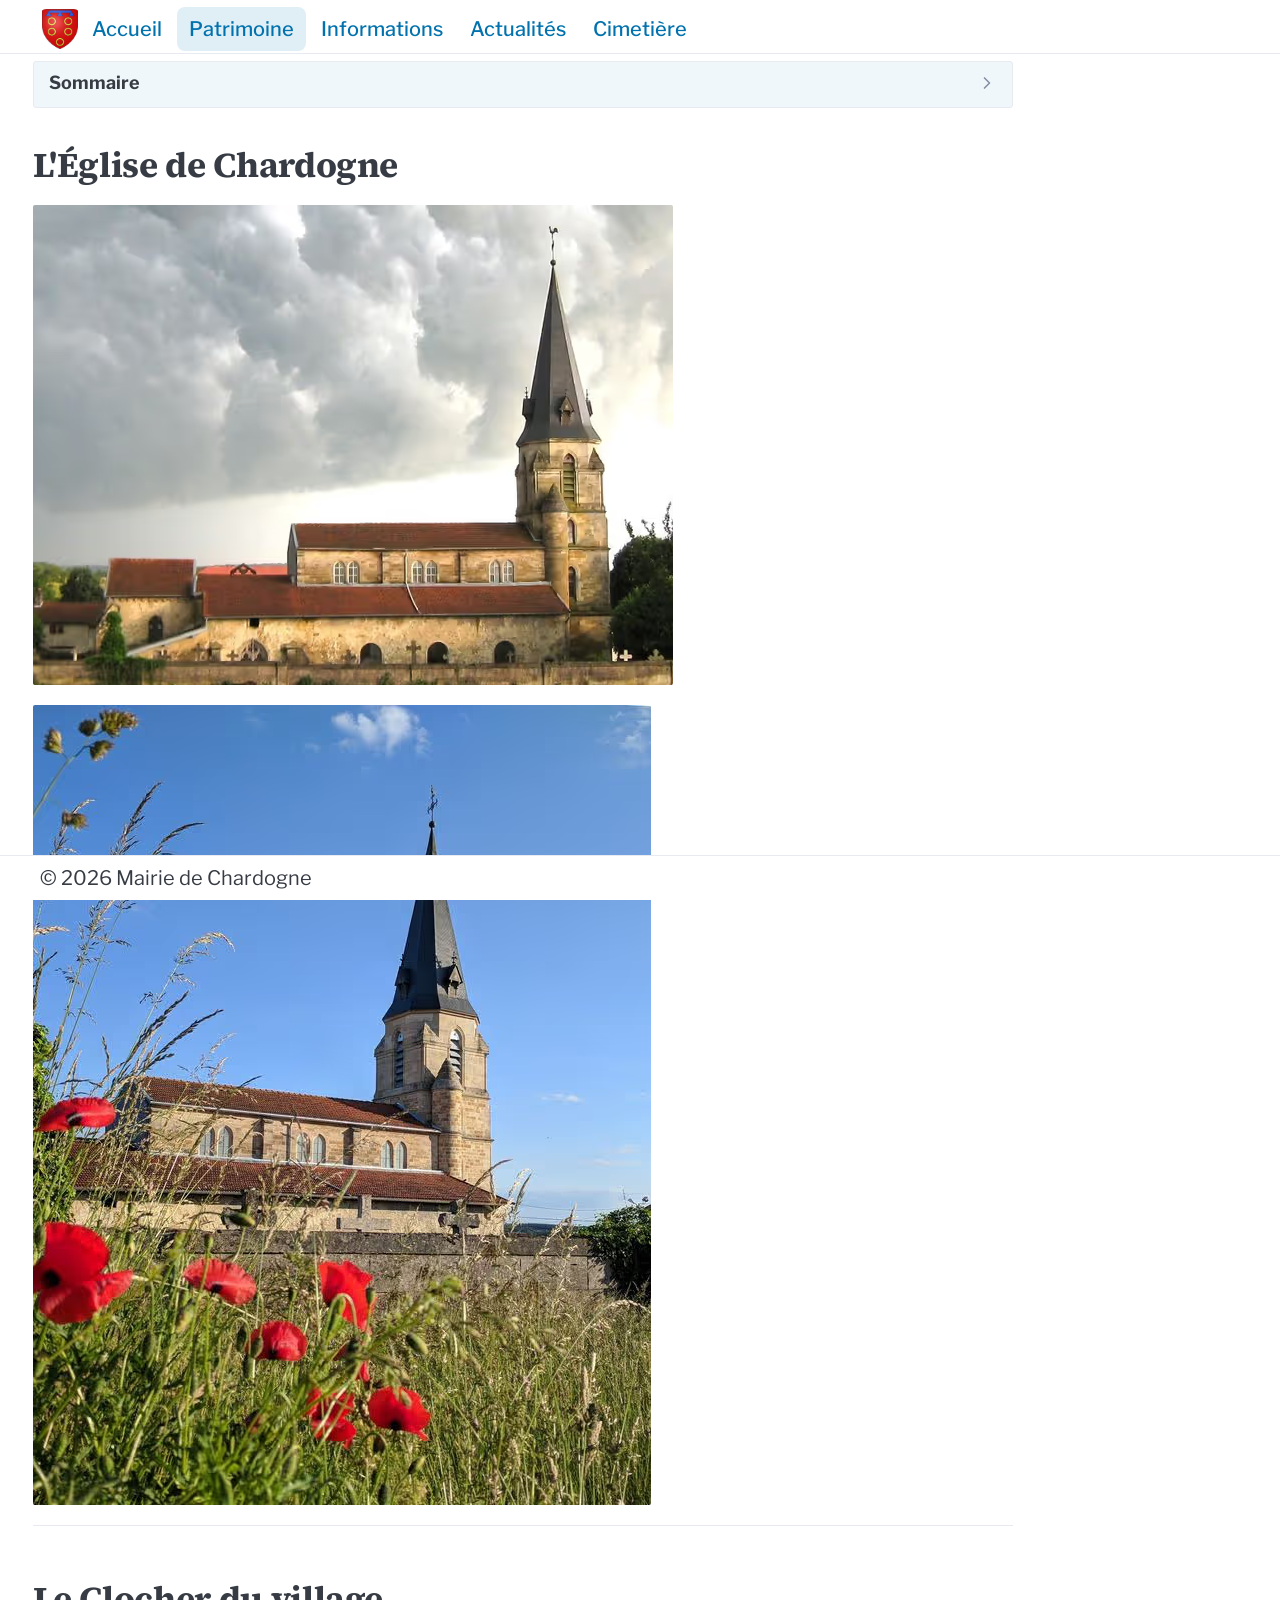
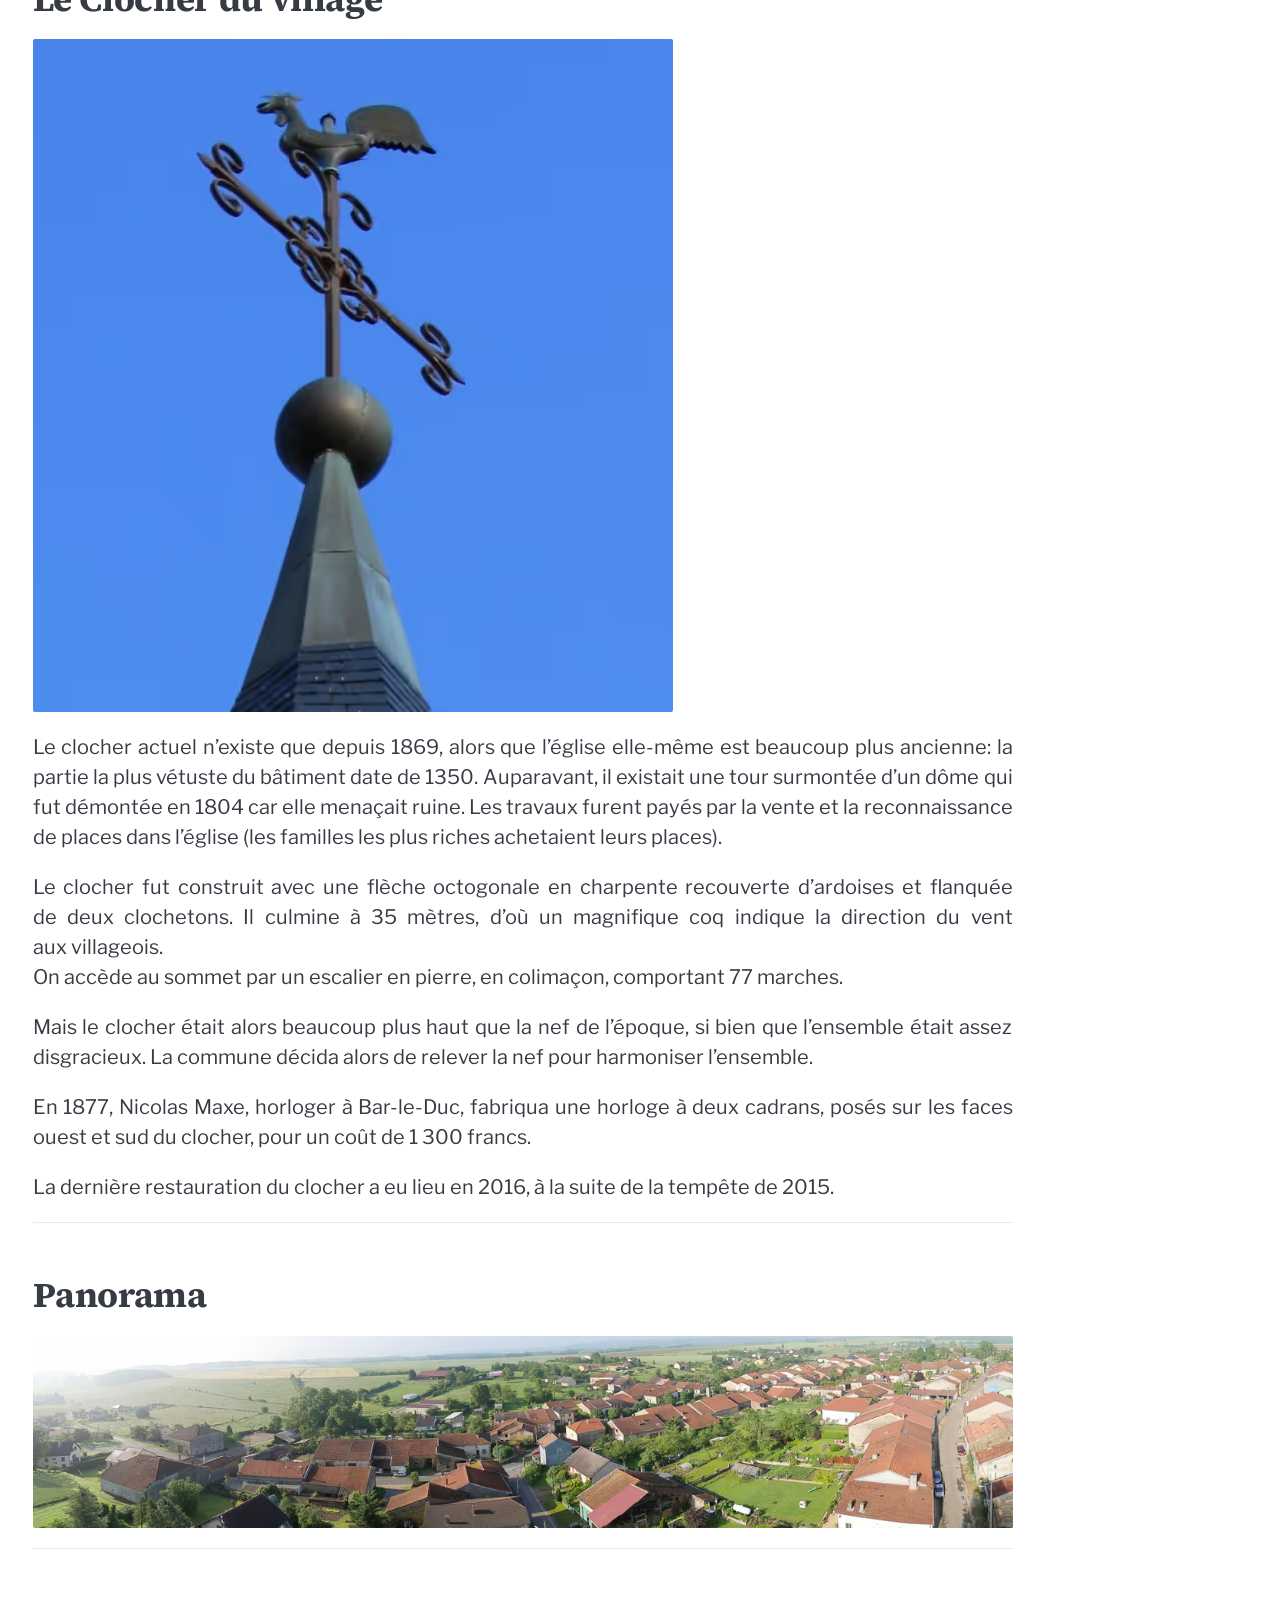
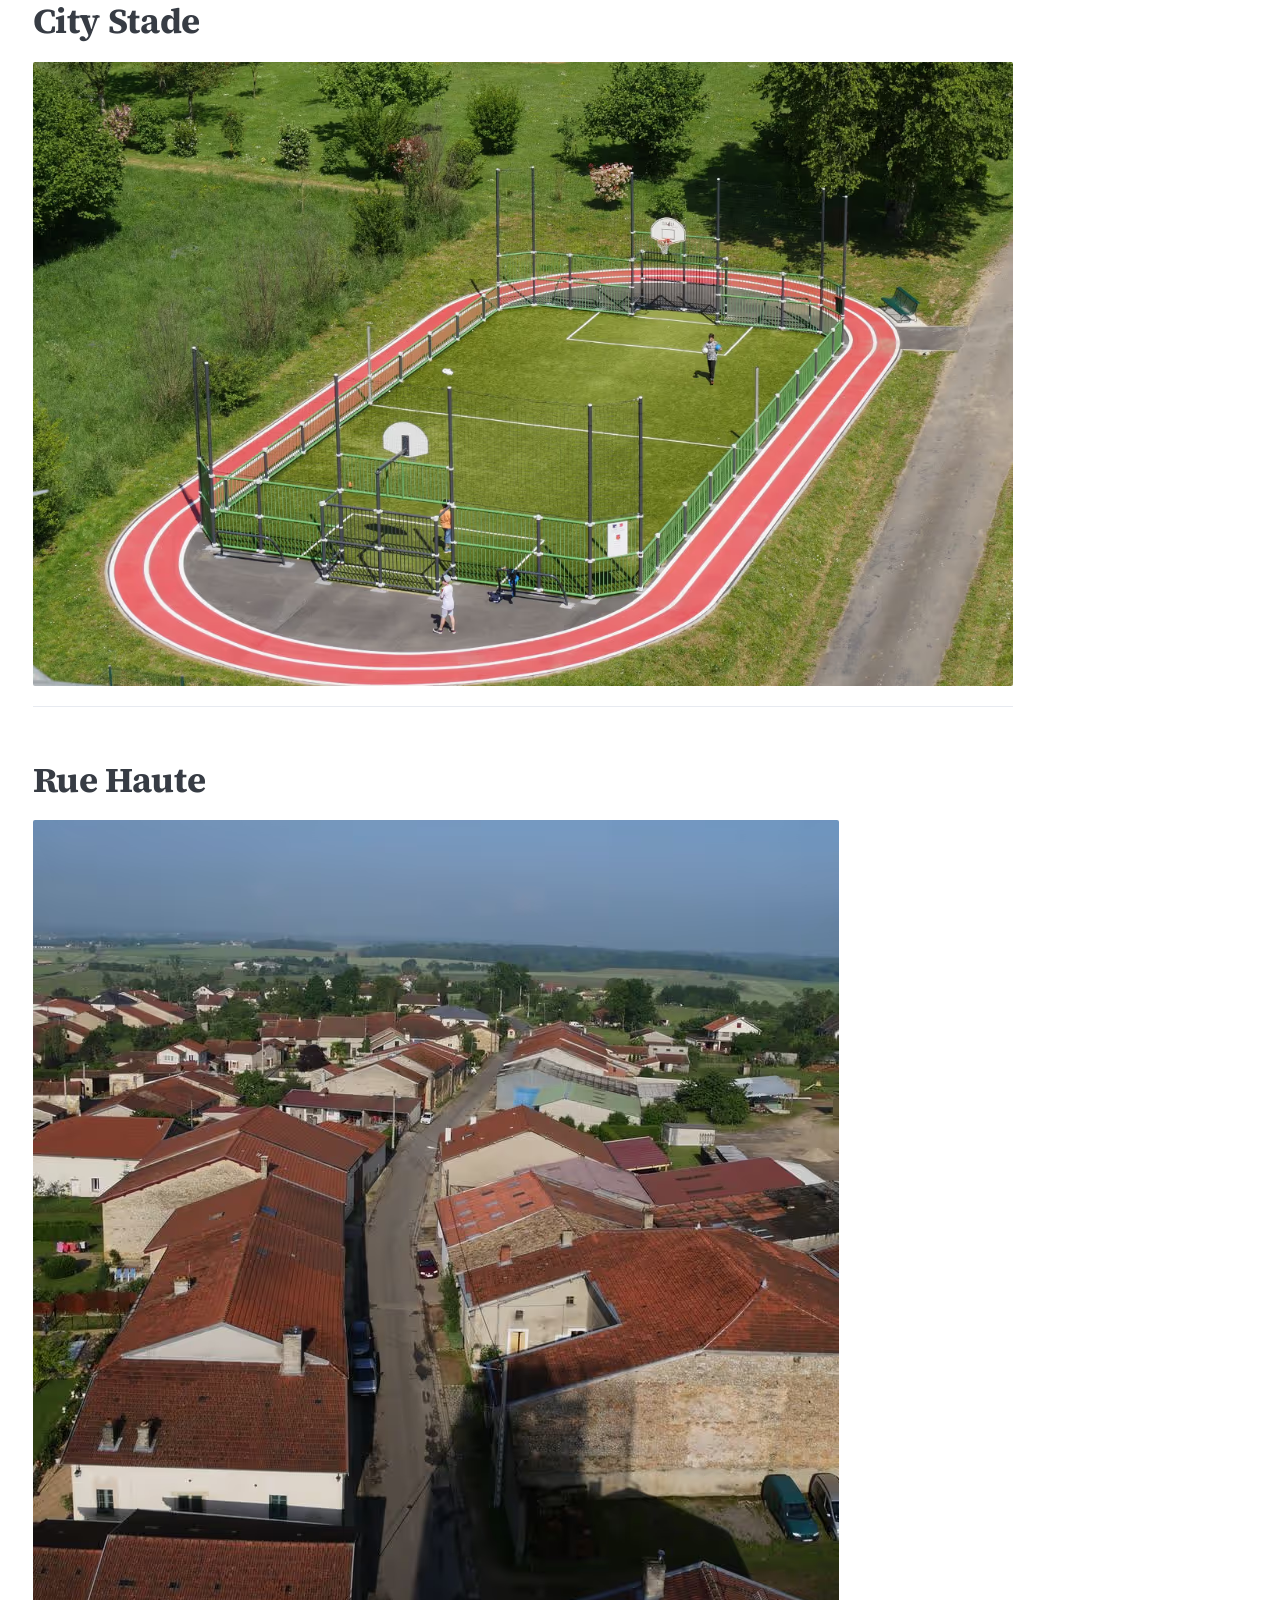
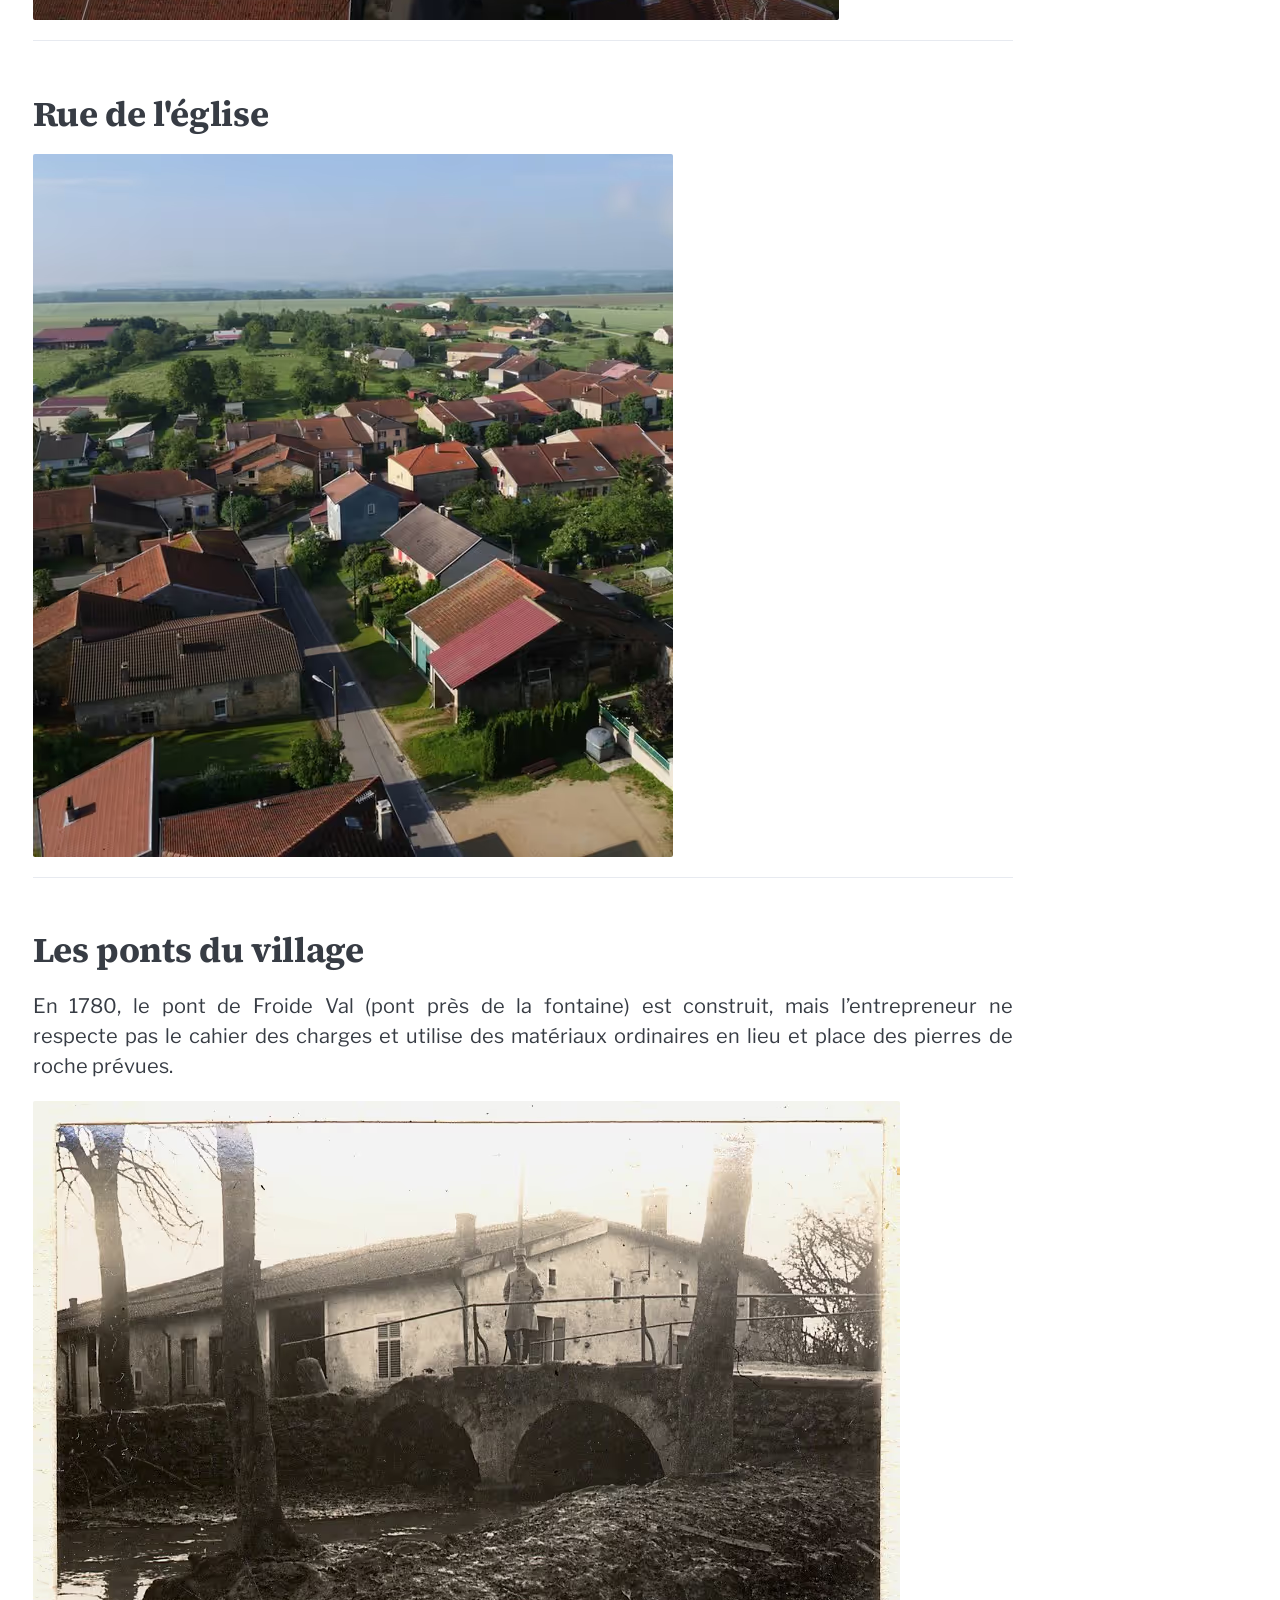
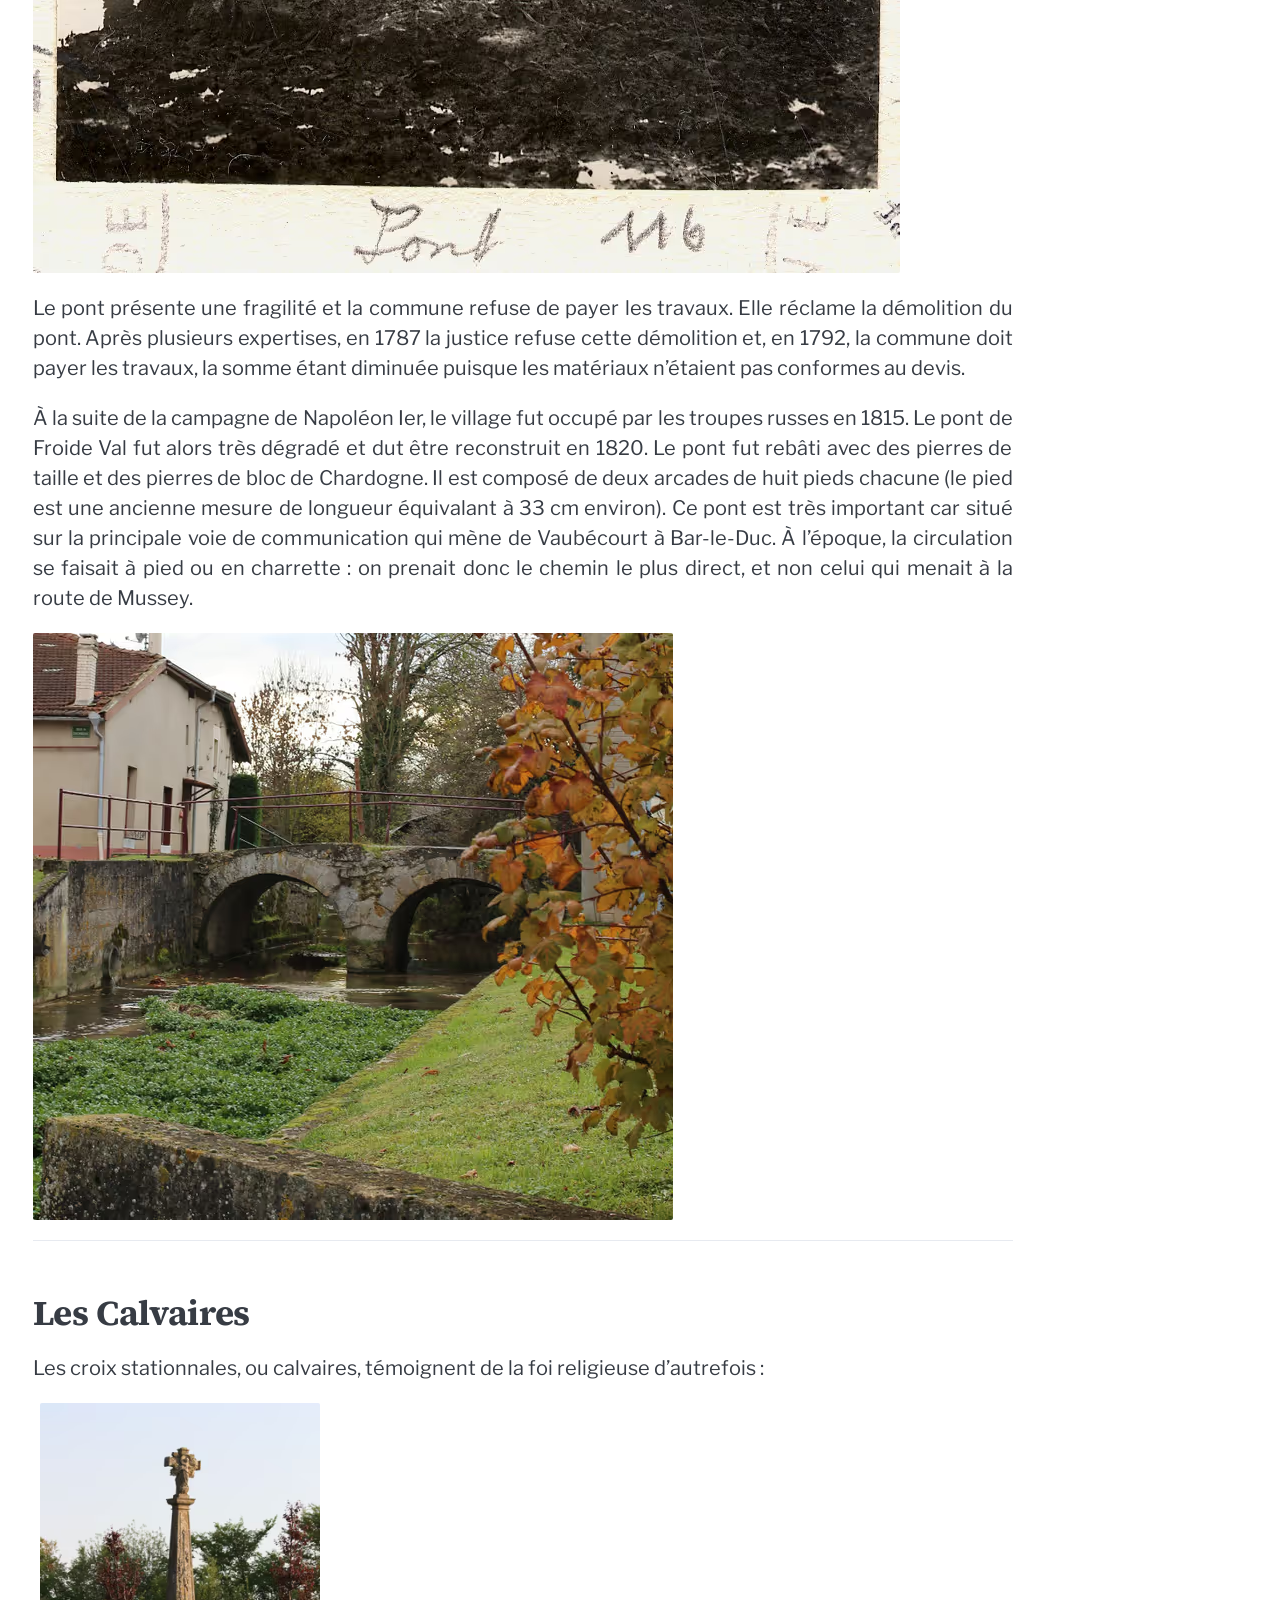
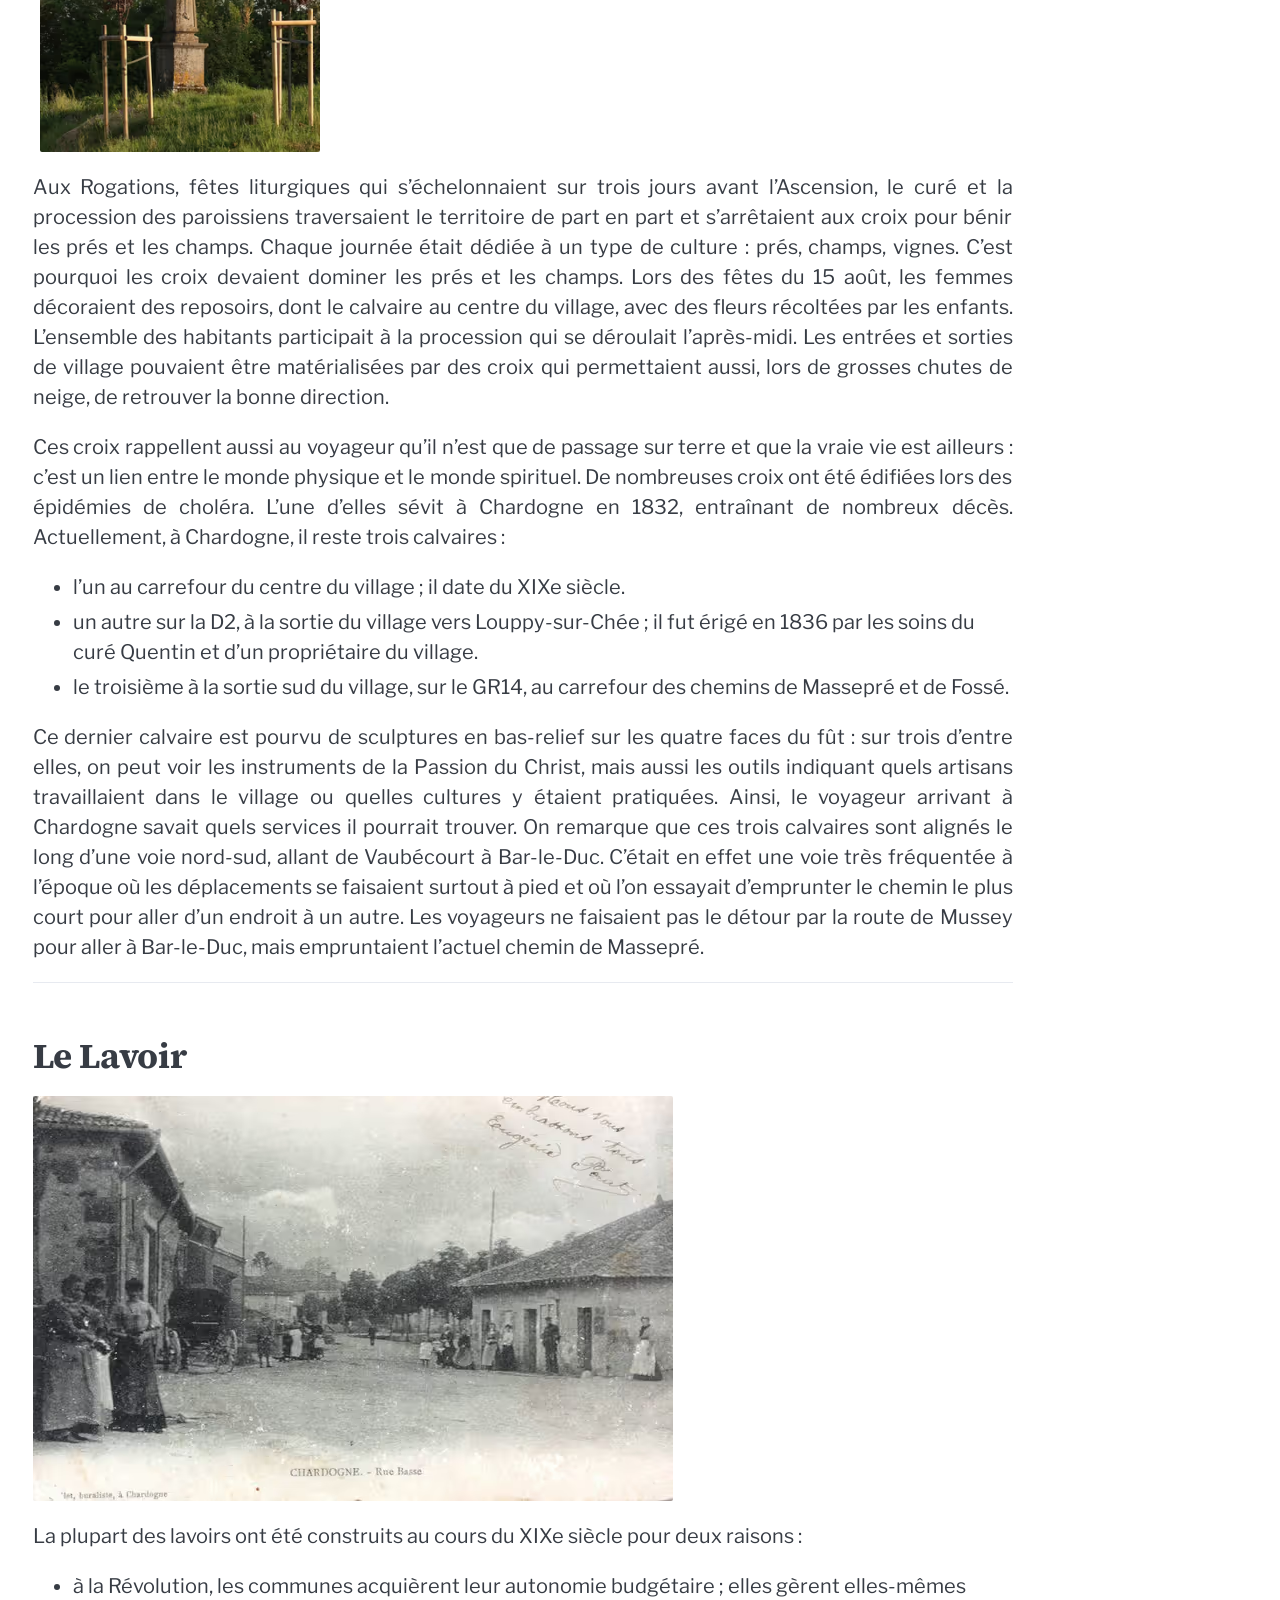
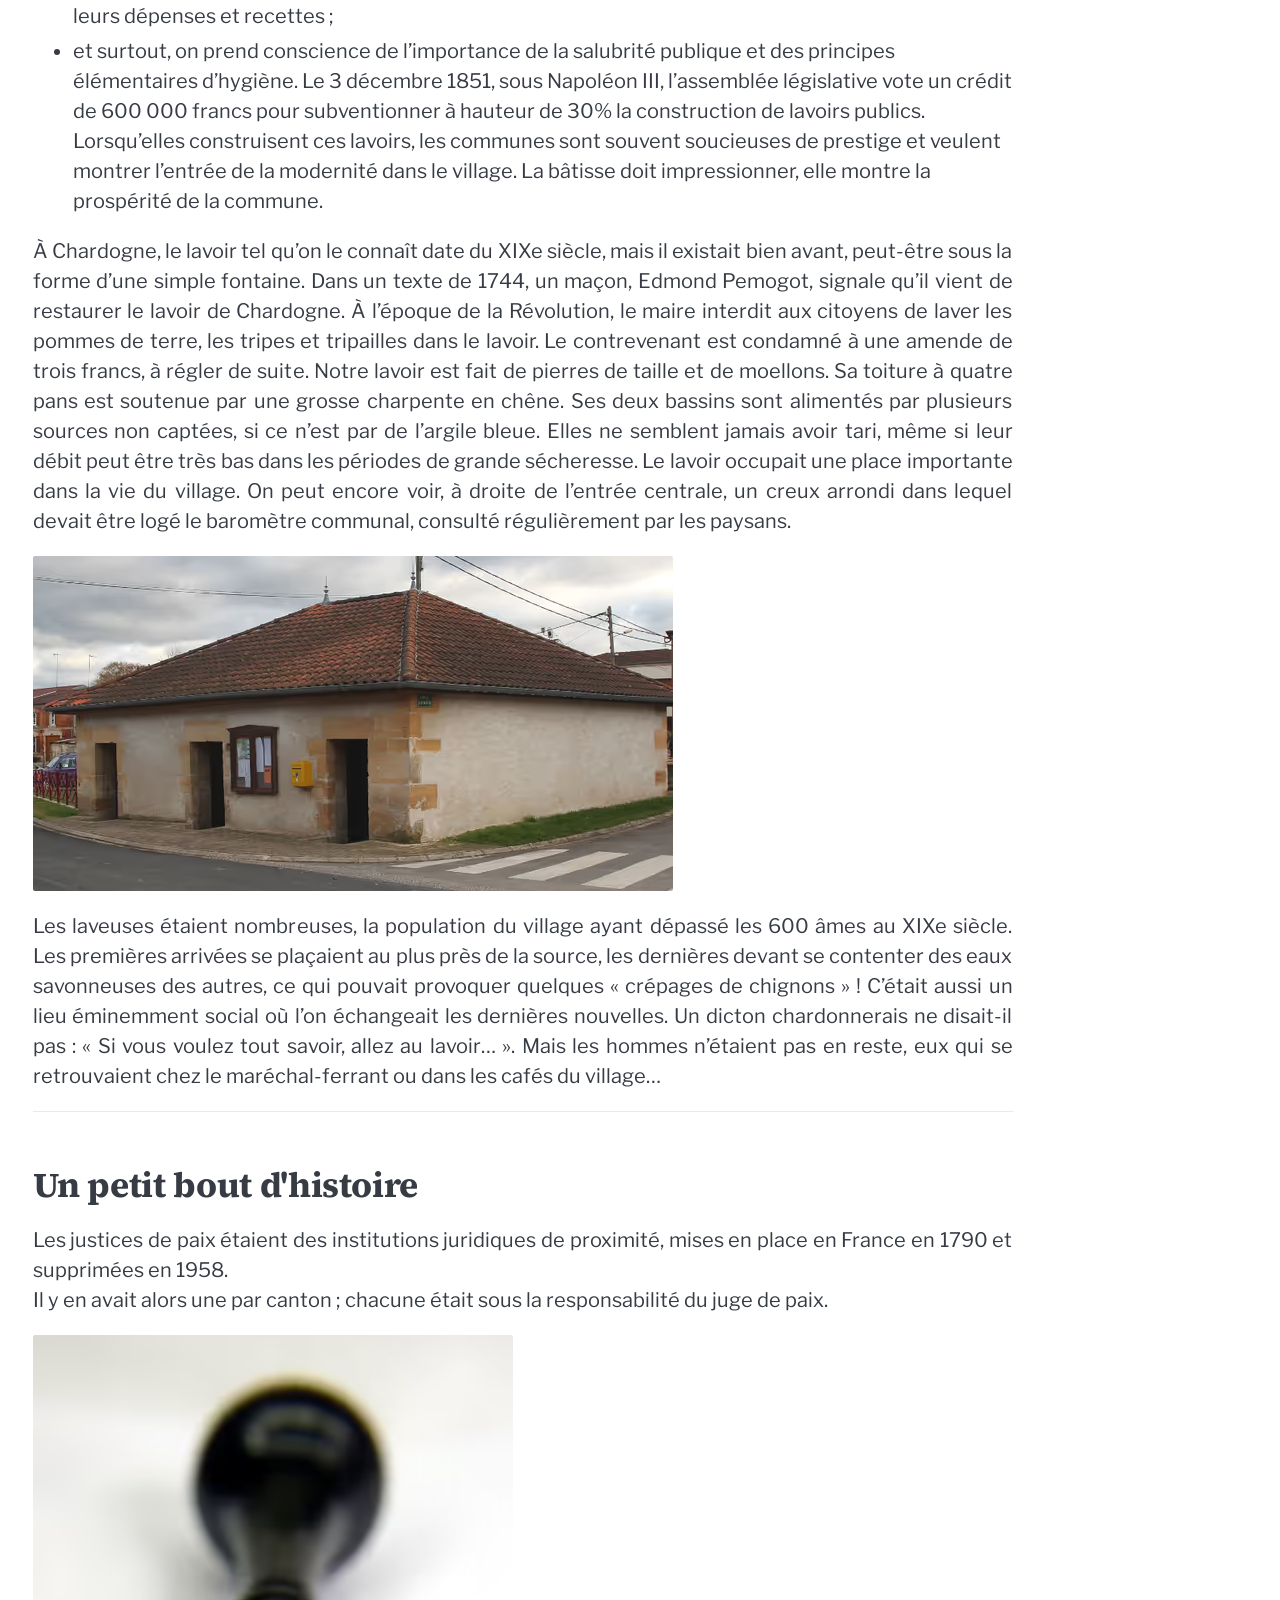
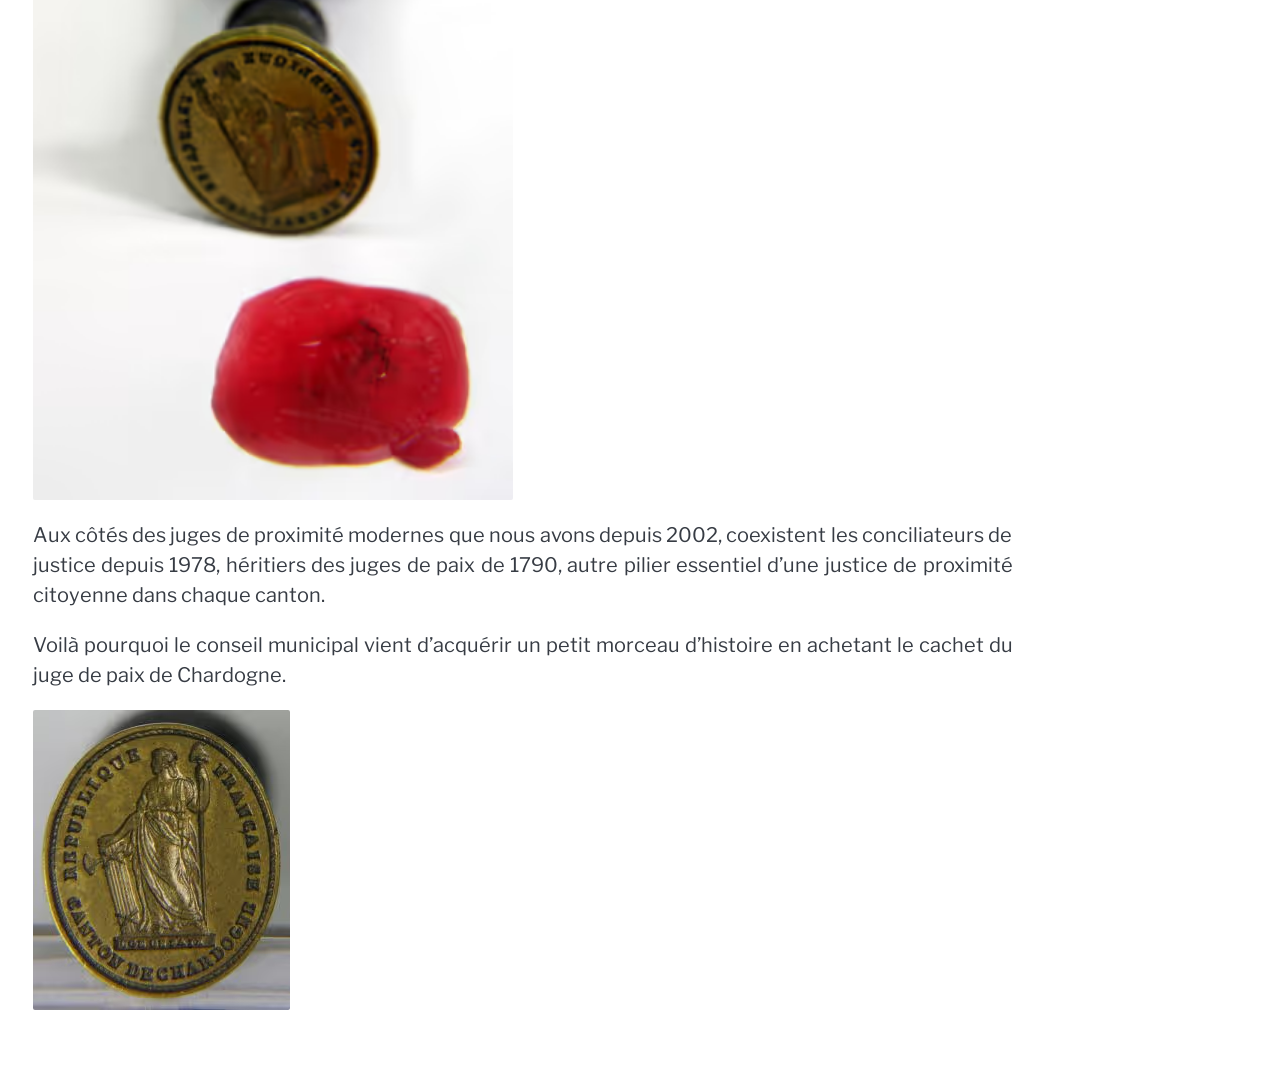
<file: patrimoine/index.html>
<!doctype html><html lang="fr"><head><meta charset="utf-8"><meta name="viewport" content="width=device-width,initial-scale=1"><title>Patrimoine de Chardogne - Histoire et monuments</title><meta name="description" content="Patrimoine de Chardogne (Meuse) : église du XIVe siècle, clocher, lavoir, calvaires et ponts historiques. Découvrez l&#39;histoire du village."><meta name="robots" content="index, follow, max-image-preview:large"><meta name="google-site-verification" content="eM2C4dtzJaS6q4o-X0L2vobS0uy_6lfjMQIvBFB13H4"><link rel="icon" type="image/x-icon" href="/assets/favicon/favicon.ico" sizes="any"><link rel="icon" type="image/png" href="/assets/favicon/favicon-32x32.png" sizes="32x32"><link rel="icon" type="image/png" href="/assets/favicon/favicon-16x16.png" sizes="16x16"><link rel="apple-touch-icon" href="/assets/favicon/favicon-180x180.png" sizes="180x180"><link rel="manifest" href="/assets/favicon/site.webmanifest"><meta name="theme-color" content="#f7f2e8"><link rel="canonical" href="https://chardogne.fr/patrimoine/"><link rel="alternate" hreflang="fr-FR" href="https://chardogne.fr/patrimoine/"><meta property="og:site_name" content="Mairie de Chardogne"><meta property="og:locale" content="fr_FR"><meta property="og:type" content="website"><meta property="og:title" content="Patrimoine de Chardogne - Histoire et monuments"><meta property="og:description" content="Patrimoine de Chardogne (Meuse) : église du XIVe siècle, clocher, lavoir, calvaires et ponts historiques. Découvrez l&#39;histoire du village."><meta property="og:url" content="https://chardogne.fr/patrimoine/"><meta property="og:image" content="https://chardogne.fr/assets/images/Blason_Ferry_de_Chardogne.png"><meta property="og:image:alt" content="Patrimoine de Chardogne - Histoire et monuments"><meta property="og:image:width" content="100"><meta property="og:image:height" content="110"><meta name="twitter:card" content="summary_large_image"><meta name="twitter:title" content="Patrimoine de Chardogne - Histoire et monuments"><meta name="twitter:description" content="Patrimoine de Chardogne (Meuse) : église du XIVe siècle, clocher, lavoir, calvaires et ponts historiques. Découvrez l&#39;histoire du village."><meta name="twitter:image" content="https://chardogne.fr/assets/images/Blason_Ferry_de_Chardogne.png"><script type="application/ld+json">{"@context":"https://schema.org","@type":"GovernmentOrganization","name":"Commune de Chardogne","url":"https://chardogne.fr","telephone":"+33 3 29 78 50 26","openingHours":"Mo 16:00-18:00, Th 10:00-11:30","geo":{"@type":"GeoCoordinates","latitude":48.8240088,"longitude":5.1252992},"address":{"@type":"PostalAddress","streetAddress":"2, rue Haute","postalCode":"55000","addressLocality":"Chardogne","addressCountry":"FR"}}</script><link rel="preload" href="/assets/fonts/libre-franklin/400.woff2" as="font" type="font/woff2" crossorigin><link rel="preload" href="/assets/fonts/libre-franklin/500.woff2" as="font" type="font/woff2" crossorigin><link rel="preload" href="/assets/fonts/source-serif-4/700.woff2" as="font" type="font/woff2" crossorigin><link rel="stylesheet" href="/assets/vendor/pico/pico.min.css"><link rel="stylesheet" href="/assets/css/site.min.css"></head><body><a class="skip-link" href="#main-content">Aller au contenu principal</a><header class="top-header"><nav aria-label="Navigation principale" class="container site-nav"><div class="site-nav-inner"><div class="site-nav-brand" aria-label="Mairie de Chardogne"><img src="/assets/images/Blason_Ferry_de_Chardogne.png" alt="Mairie de Chardogne" class="brand-logo" width="40" height="40"></div><button class="nav-current-page nav-current-page-toggle" type="button" aria-expanded="false" aria-controls="main-navigation" aria-label="Ouvrir le menu de navigation"><img src="/assets/images/Blason_Ferry_de_Chardogne.png" alt="" class="brand-logo nav-current-page-logo" aria-hidden="true" width="40" height="40"> <strong>Patrimoine</strong> <span class="nav-toggle-icon nav-current-page-icon" aria-hidden="true"><span></span> <span></span> <span></span></span></button><div id="main-navigation" class="site-nav-menu" data-visible="false"><ul class="site-nav-links"><li><a class="site-nav-link" href="/">Accueil</a></li><li><a class="site-nav-link" href="/patrimoine/" aria-current="page">Patrimoine</a></li><li><a class="site-nav-link" href="/informations/">Informations</a></li><li><a class="site-nav-link" href="/actualites/">Actualités</a></li><li><a class="site-nav-link" href="/cimetiere/">Cimetière</a></li></ul></div><div class="nav-controls"><button class="nav-toggle" type="button" aria-expanded="false" aria-controls="main-navigation" aria-label="Ouvrir le menu"><span class="nav-toggle-icon" aria-hidden="true"><span></span> <span></span> <span></span></span></button> <button class="back-to-top nav-back-to-top" id="backToTop" type="button" aria-hidden="true" aria-label="Retour en haut de la page" title="Retour en haut"><svg width="18" height="18" viewBox="0 0 20 20" fill="none" xmlns="http://www.w3.org/2000/svg" aria-hidden="true"><path d="M10 4L10 16M10 4L4 10M10 4L16 10" stroke="currentColor" stroke-width="2.5" stroke-linecap="round" stroke-linejoin="round"/></svg> <span class="sr-only">Haut de page</span></button></div></div></nav></header><main class="container" id="main-content"><h1 class="page-title sr-only">Patrimoine de Chardogne - Histoire et monuments</h1><div class="patrimoine-layout"><nav class="page-toc" aria-label="Sommaire de la page Patrimoine de Chardogne - Histoire et monuments"><details class="page-toc__panel"><summary>Sommaire</summary><ul><li><a href="#patrimoine-eglise">L'Église de Chardogne</a></li><li><a href="#patrimoine-clocher">Le Clocher du village</a></li><li><a href="#patrimoine-panorama">Panorama</a></li><li><a href="#patrimoine-citystade">City Stade</a></li><li><a href="#patrimoine-rue-haute">Rue Haute</a></li><li><a href="#patrimoine-rue-eglise">Rue de l'église</a></li><li><a href="#patrimoine-ponts">Les ponts du village</a></li><li><a href="#patrimoine-calvaires">Les Calvaires</a></li><li><a href="#patrimoine-lavoir">Le Lavoir</a></li><li><a href="#patrimoine-histoire">Un petit bout d'histoire</a></li></ul></details></nav><div class="patrimoine-content"><h2 id="patrimoine-eglise">L'Église de Chardogne</h2><figure class="responsive-media responsive-media--content"><picture><source type="image/avif" srcset="/assets/images/optimized/MWEoaeow17-320.avif 320w, /assets/images/optimized/MWEoaeow17-640.avif 640w" sizes="(min-width: 960px) 800px, calc(100vw - 2rem)"><img src="/assets/images/optimized/MWEoaeow17-320.jpeg" alt="Église de Chardogne" loading="lazy" decoding="async" width="640" height="480" srcset="/assets/images/optimized/MWEoaeow17-320.jpeg 320w, /assets/images/optimized/MWEoaeow17-640.jpeg 640w" sizes="(min-width: 960px) 800px, calc(100vw - 2rem)"></picture></figure><figure class="responsive-media responsive-media--content"><picture><source type="image/avif" srcset="/assets/images/optimized/UdIqCgf5bJ-320.avif 320w, /assets/images/optimized/UdIqCgf5bJ-618.avif 618w" sizes="(min-width: 960px) 800px, calc(100vw - 2rem)"><img src="/assets/images/optimized/UdIqCgf5bJ-320.jpeg" alt="Vue de l'église depuis le parking du cimetière" loading="lazy" decoding="async" width="618" height="800" srcset="/assets/images/optimized/UdIqCgf5bJ-320.jpeg 320w, /assets/images/optimized/UdIqCgf5bJ-618.jpeg 618w" sizes="(min-width: 960px) 800px, calc(100vw - 2rem)"></picture></figure><hr><h2 id="patrimoine-clocher">Le Clocher du village</h2><figure class="responsive-media responsive-media--content"><picture><source type="image/avif" srcset="/assets/images/optimized/DUHsYEC4UM-320.avif 320w, /assets/images/optimized/DUHsYEC4UM-640.avif 640w" sizes="(min-width: 960px) 800px, calc(100vw - 2rem)"><img src="/assets/images/optimized/DUHsYEC4UM-320.jpeg" alt="Coq au sommet du clocher" loading="lazy" decoding="async" width="640" height="672" srcset="/assets/images/optimized/DUHsYEC4UM-320.jpeg 320w, /assets/images/optimized/DUHsYEC4UM-640.jpeg 640w" sizes="(min-width: 960px) 800px, calc(100vw - 2rem)"></picture></figure><p>Le clocher actuel n’existe que depuis 1869, alors que l’église elle-même est beaucoup plus ancienne: la partie la plus vétuste du bâtiment date de 1350. Auparavant, il existait une tour surmontée d’un dôme qui fut démontée en 1804 car elle menaçait ruine. Les travaux furent payés par la vente et la reconnaissance de places dans l’église (les familles les plus riches achetaient leurs places).</p><p>Le clocher fut construit avec une flèche octogonale en charpente recouverte d’ardoises et flanquée de deux clochetons. Il culmine à 35 mètres, d’où un magnifique coq indique la direction du vent aux villageois.<br>On accède au sommet par un escalier en pierre, en colimaçon, comportant 77 marches.</p><p>Mais le clocher était alors beaucoup plus haut que la nef de l’époque, si bien que l’ensemble était assez disgracieux. La commune décida alors de relever la nef pour harmoniser l’ensemble.</p><p>En 1877, Nicolas Maxe, horloger à Bar-le-Duc, fabriqua une horloge à deux cadrans, posés sur les faces ouest et sud du clocher, pour un coût de 1 300 francs.</p><p>La dernière restauration du clocher a eu lieu en 2016, à la suite de la tempête de 2015.</p><hr><h2 id="patrimoine-panorama">Panorama</h2><figure class="responsive-media responsive-media--panorama"><picture><source type="image/avif" srcset="/assets/images/optimized/cfKauff2NK-640.avif 640w, /assets/images/optimized/cfKauff2NK-1280.avif 1280w, /assets/images/optimized/cfKauff2NK-1920.avif 1920w, /assets/images/optimized/cfKauff2NK-2560.avif 2560w" sizes="(min-width: 1200px) 1100px, calc(100vw - 2rem)"><img src="/assets/images/optimized/cfKauff2NK-640.png" alt="Panorama de Chardogne" loading="lazy" decoding="async" width="2560" height="501" srcset="/assets/images/optimized/cfKauff2NK-640.png 640w, /assets/images/optimized/cfKauff2NK-1280.png 1280w, /assets/images/optimized/cfKauff2NK-1920.png 1920w, /assets/images/optimized/cfKauff2NK-2560.png 2560w" sizes="(min-width: 1200px) 1100px, calc(100vw - 2rem)"></picture></figure><hr><h2 id="patrimoine-citystade">City Stade</h2><figure class="responsive-media responsive-media--hero"><picture><source type="image/avif" srcset="/assets/images/optimized/zABUUhqbk3-480.avif 480w, /assets/images/optimized/zABUUhqbk3-768.avif 768w, /assets/images/optimized/zABUUhqbk3-1255.avif 1255w" sizes="(min-width: 960px) 900px, calc(100vw - 2rem)"><img src="/assets/images/optimized/zABUUhqbk3-480.jpeg" alt="City Stade vu du clocher" loading="lazy" decoding="async" width="1255" height="800" srcset="/assets/images/optimized/zABUUhqbk3-480.jpeg 480w, /assets/images/optimized/zABUUhqbk3-768.jpeg 768w, /assets/images/optimized/zABUUhqbk3-1255.jpeg 1255w" sizes="(min-width: 960px) 900px, calc(100vw - 2rem)"></picture></figure><hr><h2 id="patrimoine-rue-haute">Rue Haute</h2><figure class="responsive-media responsive-media--content"><picture><source type="image/avif" srcset="/assets/images/optimized/BLiSKdWyAX-320.avif 320w, /assets/images/optimized/BLiSKdWyAX-640.avif 640w, /assets/images/optimized/BLiSKdWyAX-806.avif 806w" sizes="(min-width: 960px) 800px, calc(100vw - 2rem)"><img src="/assets/images/optimized/BLiSKdWyAX-320.jpeg" alt="Rue Haute vue du clocher" loading="lazy" decoding="async" width="806" height="800" srcset="/assets/images/optimized/BLiSKdWyAX-320.jpeg 320w, /assets/images/optimized/BLiSKdWyAX-640.jpeg 640w, /assets/images/optimized/BLiSKdWyAX-806.jpeg 806w" sizes="(min-width: 960px) 800px, calc(100vw - 2rem)"></picture></figure><hr><h2 id="patrimoine-rue-eglise">Rue de l'église</h2><figure class="responsive-media responsive-media--content"><picture><source type="image/avif" srcset="/assets/images/optimized/g1FM325YiN-320.avif 320w, /assets/images/optimized/g1FM325YiN-640.avif 640w" sizes="(min-width: 960px) 800px, calc(100vw - 2rem)"><img src="/assets/images/optimized/g1FM325YiN-320.jpeg" alt="Rue de l'église vue du clocher" loading="lazy" decoding="async" width="640" height="703" srcset="/assets/images/optimized/g1FM325YiN-320.jpeg 320w, /assets/images/optimized/g1FM325YiN-640.jpeg 640w" sizes="(min-width: 960px) 800px, calc(100vw - 2rem)"></picture></figure><hr><h2 id="patrimoine-ponts">Les ponts du village</h2><p>En 1780, le pont de Froide Val (pont près de la fontaine) est construit, mais l’entrepreneur ne respecte pas le cahier des charges et utilise des matériaux ordinaires en lieu et place des pierres de roche prévues.</p><figure class="responsive-media responsive-media--content"><picture><source type="image/avif" srcset="/assets/images/optimized/u71g0q447E-320.avif 320w, /assets/images/optimized/u71g0q447E-640.avif 640w, /assets/images/optimized/u71g0q447E-867.avif 867w" sizes="(min-width: 960px) 800px, calc(100vw - 2rem)"><img src="/assets/images/optimized/u71g0q447E-320.jpeg" alt="Pont de Froide Val" loading="lazy" decoding="async" width="867" height="772" srcset="/assets/images/optimized/u71g0q447E-320.jpeg 320w, /assets/images/optimized/u71g0q447E-640.jpeg 640w, /assets/images/optimized/u71g0q447E-867.jpeg 867w" sizes="(min-width: 960px) 800px, calc(100vw - 2rem)"></picture></figure><p>Le pont présente une fragilité et la commune refuse de payer les travaux. Elle réclame la démolition du pont. Après plusieurs expertises, en 1787 la justice refuse cette démolition et, en 1792, la commune doit payer les travaux, la somme étant diminuée puisque les matériaux n’étaient pas conformes au devis.</p><p>À la suite de la campagne de Napoléon Ier, le village fut occupé par les troupes russes en 1815. Le pont de Froide Val fut alors très dégradé et dut être reconstruit en 1820. Le pont fut rebâti avec des pierres de taille et des pierres de bloc de Chardogne. Il est composé de deux arcades de huit pieds chacune (le pied est une ancienne mesure de longueur équivalant à 33 cm environ). Ce pont est très important car situé sur la principale voie de communication qui mène de Vaubécourt à Bar-le-Duc. À l’époque, la circulation se faisait à pied ou en charrette : on prenait donc le chemin le plus direct, et non celui qui menait à la route de Mussey.</p><figure class="responsive-media responsive-media--content"><picture><source type="image/avif" srcset="/assets/images/optimized/HeI0d-lGBB-320.avif 320w, /assets/images/optimized/HeI0d-lGBB-640.avif 640w" sizes="(min-width: 960px) 800px, calc(100vw - 2rem)"><img src="/assets/images/optimized/HeI0d-lGBB-320.jpeg" alt="Pont de Chardogne" loading="lazy" decoding="async" width="640" height="587" srcset="/assets/images/optimized/HeI0d-lGBB-320.jpeg 320w, /assets/images/optimized/HeI0d-lGBB-640.jpeg 640w" sizes="(min-width: 960px) 800px, calc(100vw - 2rem)"></picture></figure><hr><h2 id="patrimoine-calvaires">Les Calvaires</h2><p>Les croix stationnales, ou calvaires, témoignent de la foi religieuse d’autrefois :</p><p><span class="responsive-media responsive-media--inline"><picture><source type="image/avif" srcset="/assets/images/optimized/dZY1SZoJJ3-160.avif 160w, /assets/images/optimized/dZY1SZoJJ3-320.avif 320w, /assets/images/optimized/dZY1SZoJJ3-480.avif 480w" sizes="(min-width: 960px) 220px, min(40vw, 220px)"><img src="/assets/images/optimized/dZY1SZoJJ3-160.jpeg" alt="Calvaire" loading="lazy" decoding="async" width="480" height="599" srcset="/assets/images/optimized/dZY1SZoJJ3-160.jpeg 160w, /assets/images/optimized/dZY1SZoJJ3-320.jpeg 320w, /assets/images/optimized/dZY1SZoJJ3-480.jpeg 480w" sizes="(min-width: 960px) 220px, min(40vw, 220px)"></picture></span></p><p>Aux Rogations, fêtes liturgiques qui s’échelonnaient sur trois jours avant l’Ascension, le curé et la procession des paroissiens traversaient le territoire de part en part et s’arrêtaient aux croix pour bénir les prés et les champs. Chaque journée était dédiée à un type de culture : prés, champs, vignes. C’est pourquoi les croix devaient dominer les prés et les champs. Lors des fêtes du 15 août, les femmes décoraient des reposoirs, dont le calvaire au centre du village, avec des fleurs récoltées par les enfants. L’ensemble des habitants participait à la procession qui se déroulait l’après-midi. Les entrées et sorties de village pouvaient être matérialisées par des croix qui permettaient aussi, lors de grosses chutes de neige, de retrouver la bonne direction.</p><p>Ces croix rappellent aussi au voyageur qu’il n’est que de passage sur terre et que la vraie vie est ailleurs : c’est un lien entre le monde physique et le monde spirituel. De nombreuses croix ont été édifiées lors des épidémies de choléra. L’une d’elles sévit à Chardogne en 1832, entraînant de nombreux décès. Actuellement, à Chardogne, il reste trois calvaires :</p><ul><li>l’un au carrefour du centre du village ; il date du XIXe siècle.</li><li>un autre sur la D2, à la sortie du village vers Louppy-sur-Chée ; il fut érigé en 1836 par les soins du curé Quentin et d’un propriétaire du village.</li><li>le troisième à la sortie sud du village, sur le GR14, au carrefour des chemins de Massepré et de Fossé.</li></ul><p>Ce dernier calvaire est pourvu de sculptures en bas-relief sur les quatre faces du fût : sur trois d’entre elles, on peut voir les instruments de la Passion du Christ, mais aussi les outils indiquant quels artisans travaillaient dans le village ou quelles cultures y étaient pratiquées. Ainsi, le voyageur arrivant à Chardogne savait quels services il pourrait trouver. On remarque que ces trois calvaires sont alignés le long d’une voie nord-sud, allant de Vaubécourt à Bar-le-Duc. C’était en effet une voie très fréquentée à l’époque où les déplacements se faisaient surtout à pied et où l’on essayait d’emprunter le chemin le plus court pour aller d’un endroit à un autre. Les voyageurs ne faisaient pas le détour par la route de Mussey pour aller à Bar-le-Duc, mais empruntaient l’actuel chemin de Massepré.</p><hr><h2 id="patrimoine-lavoir">Le Lavoir</h2><figure class="responsive-media responsive-media--content"><picture><source type="image/avif" srcset="/assets/images/optimized/L8YjhJ4dVb-320.avif 320w, /assets/images/optimized/L8YjhJ4dVb-640.avif 640w" sizes="(min-width: 960px) 800px, calc(100vw - 2rem)"><img src="/assets/images/optimized/L8YjhJ4dVb-320.jpeg" alt="Lavoir de Chardogne" loading="lazy" decoding="async" width="640" height="404" srcset="/assets/images/optimized/L8YjhJ4dVb-320.jpeg 320w, /assets/images/optimized/L8YjhJ4dVb-640.jpeg 640w" sizes="(min-width: 960px) 800px, calc(100vw - 2rem)"></picture></figure><p>La plupart des lavoirs ont été construits au cours du XIXe siècle pour deux raisons :</p><ul><li>à la Révolution, les communes acquièrent leur autonomie budgétaire ; elles gèrent elles-mêmes leurs dépenses et recettes ;</li><li>et surtout, on prend conscience de l’importance de la salubrité publique et des principes élémentaires d’hygiène. Le 3 décembre 1851, sous Napoléon III, l’assemblée législative vote un crédit de 600 000 francs pour subventionner à hauteur de 30% la construction de lavoirs publics. Lorsqu’elles construisent ces lavoirs, les communes sont souvent soucieuses de prestige et veulent montrer l’entrée de la modernité dans le village. La bâtisse doit impressionner, elle montre la prospérité de la commune.</li></ul><p>À Chardogne, le lavoir tel qu’on le connaît date du XIXe siècle, mais il existait bien avant, peut-être sous la forme d’une simple fontaine. Dans un texte de 1744, un maçon, Edmond Pemogot, signale qu’il vient de restaurer le lavoir de Chardogne. À l’époque de la Révolution, le maire interdit aux citoyens de laver les pommes de terre, les tripes et tripailles dans le lavoir. Le contrevenant est condamné à une amende de trois francs, à régler de suite. Notre lavoir est fait de pierres de taille et de moellons. Sa toiture à quatre pans est soutenue par une grosse charpente en chêne. Ses deux bassins sont alimentés par plusieurs sources non captées, si ce n’est par de l’argile bleue. Elles ne semblent jamais avoir tari, même si leur débit peut être très bas dans les périodes de grande sécheresse. Le lavoir occupait une place importante dans la vie du village. On peut encore voir, à droite de l’entrée centrale, un creux arrondi dans lequel devait être logé le baromètre communal, consulté régulièrement par les paysans.</p><figure class="responsive-media responsive-media--content"><picture><source type="image/avif" srcset="/assets/images/optimized/SzvUw4Ny09-320.avif 320w, /assets/images/optimized/SzvUw4Ny09-640.avif 640w" sizes="(min-width: 960px) 800px, calc(100vw - 2rem)"><img src="/assets/images/optimized/SzvUw4Ny09-320.jpeg" alt="Autre vue du lavoir de Chardogne" loading="lazy" decoding="async" width="640" height="335" srcset="/assets/images/optimized/SzvUw4Ny09-320.jpeg 320w, /assets/images/optimized/SzvUw4Ny09-640.jpeg 640w" sizes="(min-width: 960px) 800px, calc(100vw - 2rem)"></picture></figure><p>Les laveuses étaient nombreuses, la population du village ayant dépassé les 600 âmes au XIXe siècle. Les premières arrivées se plaçaient au plus près de la source, les dernières devant se contenter des eaux savonneuses des autres, ce qui pouvait provoquer quelques « crépages de chignons » ! C’était aussi un lieu éminemment social où l’on échangeait les dernières nouvelles. Un dicton chardonnerais ne disait-il pas : « Si vous voulez tout savoir, allez au lavoir… ». Mais les hommes n’étaient pas en reste, eux qui se retrouvaient chez le maréchal-ferrant ou dans les cafés du village…</p><hr><h2 id="patrimoine-histoire">Un petit bout d'histoire</h2><p>Les justices de paix étaient des institutions juridiques de proximité, mises en place en France en 1790 et supprimées en 1958.<br>Il y en avait alors une par canton ; chacune était sous la responsabilité du juge de paix.</p><figure class="responsive-media responsive-media--compact"><picture><source type="image/avif" srcset="/assets/images/optimized/K5f9oO7D9_-160.avif 160w, /assets/images/optimized/K5f9oO7D9_-320.avif 320w, /assets/images/optimized/K5f9oO7D9_-480.avif 480w" sizes="(min-width: 960px) 320px, min(calc(100vw - 2rem), 320px)"><img src="/assets/images/optimized/K5f9oO7D9_-160.jpeg" alt="Cachet historique de la justice de paix" loading="lazy" decoding="async" width="480" height="764" srcset="/assets/images/optimized/K5f9oO7D9_-160.jpeg 160w, /assets/images/optimized/K5f9oO7D9_-320.jpeg 320w, /assets/images/optimized/K5f9oO7D9_-480.jpeg 480w" sizes="(min-width: 960px) 320px, min(calc(100vw - 2rem), 320px)"></picture></figure><p>Aux côtés des juges de proximité modernes que nous avons depuis 2002, coexistent les conciliateurs de justice depuis 1978, héritiers des juges de paix de 1790, autre pilier essentiel d’une justice de proximité citoyenne dans chaque canton.</p><p>Voilà pourquoi le conseil municipal vient d’acquérir un petit morceau d’histoire en achetant le cachet du juge de paix de Chardogne.</p><figure class="responsive-media responsive-media--compact"><picture><source type="image/avif" srcset="/assets/images/optimized/wiVmCunCQz-160.avif 160w, /assets/images/optimized/wiVmCunCQz-257.avif 257w" sizes="(min-width: 960px) 320px, min(calc(100vw - 2rem), 320px)"><img src="/assets/images/optimized/wiVmCunCQz-160.jpeg" alt="Cachet du juge de paix" loading="lazy" decoding="async" width="257" height="300" srcset="/assets/images/optimized/wiVmCunCQz-160.jpeg 160w, /assets/images/optimized/wiVmCunCQz-257.jpeg 257w" sizes="(min-width: 960px) 320px, min(calc(100vw - 2rem), 320px)"></picture></figure></div></div></main><footer class="bottom-footer"><div class="container"><span>&copy; 2026 Mairie de Chardogne</span></div></footer><script>!function(){const t=document.getElementById("backToTop"),e=document.querySelector(".site-nav .nav-toggle");function i(){const i=window.scrollY>300,n=document.getElementById("main-navigation"),o=n&&"true"===n.getAttribute("data-visible"),s=i&&!o;t.classList.toggle("visible",s),t.setAttribute("aria-hidden",s?"false":"true"),t.tabIndex=s?0:-1;const a=document.querySelector(".site-nav");e&&(e.classList.toggle("hidden",s),e.setAttribute("aria-hidden",s?"true":"false")),a&&a.classList.toggle("back-to-top-visible",s)}t&&(window.__updateBackToTop=i,t.addEventListener("click",function(t){t.preventDefault();const e=document.getElementById("main-navigation");e&&"true"===e.getAttribute("data-visible")&&(e.setAttribute("data-visible","false"),document.querySelector(".site-nav")?.classList.remove("is-open")),window.scrollTo({top:0,behavior:"smooth"})}),window.addEventListener("scroll",i,{passive:!0}),i())}()</script><script>!function(){const e=document.querySelector(".site-nav"),t=document.querySelector(".nav-toggle"),n=document.querySelector(".nav-current-page-toggle"),i=document.getElementById("main-navigation");if(!e||!i)return;const o=window.matchMedia("(max-width: 768px)");let r,a=0;function d(){return e.classList.contains("force-mobile")}function c(){return"true"===i.getAttribute("data-visible")}function u(o){c()!==o&&(i.setAttribute("data-visible",String(o)),t&&(t.setAttribute("aria-expanded",String(o)),t.setAttribute("aria-label",o?"Fermer le menu":"Ouvrir le menu")),n&&(n.setAttribute("aria-expanded",String(o)),n.setAttribute("aria-label",o?"Fermer le menu de navigation":"Ouvrir le menu de navigation")),e.classList.toggle("is-open",o),"function"==typeof window.__updateBackToTop&&window.__updateBackToTop())}function s(){u(!1)}function l(t){d()!==t&&(s(),e.classList.toggle("force-mobile",t))}function f(){return e.scrollWidth>e.clientWidth+1}function m(){if(o.matches)return l(!1),s(),void(a=0);d()?window.innerWidth<a||(l(!1),f()&&(l(!0),a=window.innerWidth+120)):f()&&(l(!0),a=window.innerWidth+120)}function v(t){c()&&(e.contains(t.target)||s())}function g(){clearTimeout(r),r=setTimeout(m,140)}t&&t.addEventListener("click",function(){u(!c())}),n&&n.addEventListener("click",function(){u(!c())}),document.addEventListener("click",v),document.addEventListener("touchstart",v,{passive:!0}),document.addEventListener("keydown",function(e){"Escape"===e.key&&s()}),i.addEventListener("click",function(e){const t=e.target;t instanceof Element&&t.closest(".site-nav-link")&&s()}),window.addEventListener("resize",g),window.addEventListener("orientationchange",g),"function"==typeof o.addEventListener?o.addEventListener("change",g):"function"==typeof o.addListener&&o.addListener(g),document.fonts&&"object"==typeof document.fonts.ready&&document.fonts.ready.then(g),m()}()</script><script>!function(){var t=document.querySelectorAll(".patrimoine-layout > .page-toc .page-toc__panel, .informations-layout > .page-toc .page-toc__panel");if(t.length){var e=Array.from(document.querySelectorAll(".patrimoine-content h2[id], .patrimoine-content h3[id],.informations-content h2[id], .informations-content h3[id]"));if(e.length){var n=window.matchMedia("(min-width: 769px)");if(t.forEach(function(t){t.querySelectorAll('a[href^="#"]').forEach(function(e){e.addEventListener("click",function(){n.matches&&setTimeout(function(){t.removeAttribute("open")},80)})})}),"IntersectionObserver"in window){var o=new IntersectionObserver(function(e){e.forEach(function(e){var n;e.isIntersecting&&(n=e.target.id,t.forEach(function(t){t.querySelectorAll("a").forEach(function(t){t.classList.toggle("is-active",t.getAttribute("href")==="#"+n)})}))})},{rootMargin:"-96px 0px -75% 0px",threshold:0});e.forEach(function(t){o.observe(t)})}}}}()</script></body></html>
</file>
<file: assets/vendor/pico/pico.min.css>
@charset "UTF-8";/*!
 * Pico CSS ✨ v2.1.1 (https://picocss.com)
 * Copyright 2019-2025 - Licensed under MIT
 */:host,:root{--pico-font-family-emoji:"Apple Color Emoji","Segoe UI Emoji","Segoe UI Symbol","Noto Color Emoji";--pico-font-family-sans-serif:system-ui,"Segoe UI",Roboto,Oxygen,Ubuntu,Cantarell,Helvetica,Arial,"Helvetica Neue",sans-serif,var(--pico-font-family-emoji);--pico-font-family-monospace:ui-monospace,SFMono-Regular,"SF Mono",Menlo,Consolas,"Liberation Mono",monospace,var(--pico-font-family-emoji);--pico-font-family:var(--pico-font-family-sans-serif);--pico-line-height:1.5;--pico-font-weight:400;--pico-font-size:100%;--pico-text-underline-offset:0.1rem;--pico-border-radius:0.25rem;--pico-border-width:0.0625rem;--pico-outline-width:0.125rem;--pico-transition:0.2s ease-in-out;--pico-spacing:1rem;--pico-typography-spacing-vertical:1rem;--pico-block-spacing-vertical:var(--pico-spacing);--pico-block-spacing-horizontal:var(--pico-spacing);--pico-grid-column-gap:var(--pico-spacing);--pico-grid-row-gap:var(--pico-spacing);--pico-form-element-spacing-vertical:0.75rem;--pico-form-element-spacing-horizontal:1rem;--pico-group-box-shadow:0 0 0 rgba(0, 0, 0, 0);--pico-group-box-shadow-focus-with-button:0 0 0 var(--pico-outline-width) var(--pico-primary-focus);--pico-group-box-shadow-focus-with-input:0 0 0 0.0625rem var(--pico-form-element-border-color);--pico-modal-overlay-backdrop-filter:blur(0.375rem);--pico-nav-element-spacing-vertical:1rem;--pico-nav-element-spacing-horizontal:0.5rem;--pico-nav-link-spacing-vertical:0.5rem;--pico-nav-link-spacing-horizontal:0.5rem;--pico-nav-breadcrumb-divider:">";--pico-icon-checkbox:url("data:image/svg+xml,%3Csvg xmlns='http://www.w3.org/2000/svg' width='24' height='24' viewBox='0 0 24 24' fill='none' stroke='rgb(255, 255, 255)' stroke-width='4' stroke-linecap='round' stroke-linejoin='round'%3E%3Cpolyline points='20 6 9 17 4 12'%3E%3C/polyline%3E%3C/svg%3E");--pico-icon-minus:url("data:image/svg+xml,%3Csvg xmlns='http://www.w3.org/2000/svg' width='24' height='24' viewBox='0 0 24 24' fill='none' stroke='rgb(255, 255, 255)' stroke-width='4' stroke-linecap='round' stroke-linejoin='round'%3E%3Cline x1='5' y1='12' x2='19' y2='12'%3E%3C/line%3E%3C/svg%3E");--pico-icon-chevron:url("data:image/svg+xml,%3Csvg xmlns='http://www.w3.org/2000/svg' width='24' height='24' viewBox='0 0 24 24' fill='none' stroke='rgb(136, 145, 164)' stroke-width='2' stroke-linecap='round' stroke-linejoin='round'%3E%3Cpolyline points='6 9 12 15 18 9'%3E%3C/polyline%3E%3C/svg%3E");--pico-icon-date:url("data:image/svg+xml,%3Csvg xmlns='http://www.w3.org/2000/svg' width='24' height='24' viewBox='0 0 24 24' fill='none' stroke='rgb(136, 145, 164)' stroke-width='2' stroke-linecap='round' stroke-linejoin='round'%3E%3Crect x='3' y='4' width='18' height='18' rx='2' ry='2'%3E%3C/rect%3E%3Cline x1='16' y1='2' x2='16' y2='6'%3E%3C/line%3E%3Cline x1='8' y1='2' x2='8' y2='6'%3E%3C/line%3E%3Cline x1='3' y1='10' x2='21' y2='10'%3E%3C/line%3E%3C/svg%3E");--pico-icon-time:url("data:image/svg+xml,%3Csvg xmlns='http://www.w3.org/2000/svg' width='24' height='24' viewBox='0 0 24 24' fill='none' stroke='rgb(136, 145, 164)' stroke-width='2' stroke-linecap='round' stroke-linejoin='round'%3E%3Ccircle cx='12' cy='12' r='10'%3E%3C/circle%3E%3Cpolyline points='12 6 12 12 16 14'%3E%3C/polyline%3E%3C/svg%3E");--pico-icon-search:url("data:image/svg+xml,%3Csvg xmlns='http://www.w3.org/2000/svg' width='24' height='24' viewBox='0 0 24 24' fill='none' stroke='rgb(136, 145, 164)' stroke-width='1.5' stroke-linecap='round' stroke-linejoin='round'%3E%3Ccircle cx='11' cy='11' r='8'%3E%3C/circle%3E%3Cline x1='21' y1='21' x2='16.65' y2='16.65'%3E%3C/line%3E%3C/svg%3E");--pico-icon-close:url("data:image/svg+xml,%3Csvg xmlns='http://www.w3.org/2000/svg' width='24' height='24' viewBox='0 0 24 24' fill='none' stroke='rgb(136, 145, 164)' stroke-width='3' stroke-linecap='round' stroke-linejoin='round'%3E%3Cline x1='18' y1='6' x2='6' y2='18'%3E%3C/line%3E%3Cline x1='6' y1='6' x2='18' y2='18'%3E%3C/line%3E%3C/svg%3E");--pico-icon-loading:url("data:image/svg+xml,%3Csvg fill='none' height='24' width='24' viewBox='0 0 24 24' xmlns='http://www.w3.org/2000/svg' %3E%3Cstyle%3E g %7B animation: rotate 2s linear infinite; transform-origin: center center; %7D circle %7B stroke-dasharray: 75,100; stroke-dashoffset: -5; animation: dash 1.5s ease-in-out infinite; stroke-linecap: round; %7D @keyframes rotate %7B 0%25 %7B transform: rotate(0deg); %7D 100%25 %7B transform: rotate(360deg); %7D %7D @keyframes dash %7B 0%25 %7B stroke-dasharray: 1,100; stroke-dashoffset: 0; %7D 50%25 %7B stroke-dasharray: 44.5,100; stroke-dashoffset: -17.5; %7D 100%25 %7B stroke-dasharray: 44.5,100; stroke-dashoffset: -62; %7D %7D %3C/style%3E%3Cg%3E%3Ccircle cx='12' cy='12' r='10' fill='none' stroke='rgb(136, 145, 164)' stroke-width='4' /%3E%3C/g%3E%3C/svg%3E")}@media (min-width:576px){:host,:root{--pico-font-size:106.25%}}@media (min-width:768px){:host,:root{--pico-font-size:112.5%}}@media (min-width:1024px){:host,:root{--pico-font-size:118.75%}}@media (min-width:1280px){:host,:root{--pico-font-size:125%}}@media (min-width:1536px){:host,:root{--pico-font-size:131.25%}}a{--pico-text-decoration:underline}a.contrast,a.secondary{--pico-text-decoration:underline}small{--pico-font-size:0.875em}h1,h2,h3,h4,h5,h6{--pico-font-weight:700}h1{--pico-font-size:2rem;--pico-line-height:1.125;--pico-typography-spacing-top:3rem}h2{--pico-font-size:1.75rem;--pico-line-height:1.15;--pico-typography-spacing-top:2.625rem}h3{--pico-font-size:1.5rem;--pico-line-height:1.175;--pico-typography-spacing-top:2.25rem}h4{--pico-font-size:1.25rem;--pico-line-height:1.2;--pico-typography-spacing-top:1.874rem}h5{--pico-font-size:1.125rem;--pico-line-height:1.225;--pico-typography-spacing-top:1.6875rem}h6{--pico-font-size:1rem;--pico-line-height:1.25;--pico-typography-spacing-top:1.5rem}tfoot td,tfoot th,thead td,thead th{--pico-font-weight:600;--pico-border-width:0.1875rem}code,kbd,pre,samp{--pico-font-family:var(--pico-font-family-monospace)}kbd{--pico-font-weight:bolder}:where(select,textarea),input:not([type=submit],[type=button],[type=reset],[type=checkbox],[type=radio],[type=file]){--pico-outline-width:0.0625rem}[type=search]{--pico-border-radius:5rem}[type=checkbox],[type=radio]{--pico-border-width:0.125rem}[type=checkbox][role=switch]{--pico-border-width:0.1875rem}details.dropdown summary:not([role=button]){--pico-outline-width:0.0625rem}nav details.dropdown summary:focus-visible{--pico-outline-width:0.125rem}[role=search]{--pico-border-radius:5rem}[role=group]:has(button.secondary:focus,[type=submit].secondary:focus,[type=button].secondary:focus,[role=button].secondary:focus),[role=search]:has(button.secondary:focus,[type=submit].secondary:focus,[type=button].secondary:focus,[role=button].secondary:focus){--pico-group-box-shadow-focus-with-button:0 0 0 var(--pico-outline-width) var(--pico-secondary-focus)}[role=group]:has(button.contrast:focus,[type=submit].contrast:focus,[type=button].contrast:focus,[role=button].contrast:focus),[role=search]:has(button.contrast:focus,[type=submit].contrast:focus,[type=button].contrast:focus,[role=button].contrast:focus){--pico-group-box-shadow-focus-with-button:0 0 0 var(--pico-outline-width) var(--pico-contrast-focus)}[role=group] [role=button],[role=group] [type=button],[role=group] [type=submit],[role=group] button,[role=search] [role=button],[role=search] [type=button],[role=search] [type=submit],[role=search] button{--pico-form-element-spacing-horizontal:2rem}details summary[role=button]:not(.outline)::after{filter:brightness(0) invert(1)}[aria-busy=true]:not(input,select,textarea):is(button,[type=submit],[type=button],[type=reset],[role=button]):not(.outline)::before{filter:brightness(0) invert(1)}:host(:not([data-theme=dark])),:root:not([data-theme=dark]),[data-theme=light]{color-scheme:light;--pico-background-color:#fff;--pico-color:#373c44;--pico-text-selection-color:rgba(2, 154, 232, 0.25);--pico-muted-color:#646b79;--pico-muted-border-color:rgb(231, 234, 239.5);--pico-primary:#0172ad;--pico-primary-background:#0172ad;--pico-primary-border:var(--pico-primary-background);--pico-primary-underline:rgba(1, 114, 173, 0.5);--pico-primary-hover:#015887;--pico-primary-hover-background:#02659a;--pico-primary-hover-border:var(--pico-primary-hover-background);--pico-primary-hover-underline:var(--pico-primary-hover);--pico-primary-focus:rgba(2, 154, 232, 0.5);--pico-primary-inverse:#fff;--pico-secondary:#5d6b89;--pico-secondary-background:#525f7a;--pico-secondary-border:var(--pico-secondary-background);--pico-secondary-underline:rgba(93, 107, 137, 0.5);--pico-secondary-hover:#48536b;--pico-secondary-hover-background:#48536b;--pico-secondary-hover-border:var(--pico-secondary-hover-background);--pico-secondary-hover-underline:var(--pico-secondary-hover);--pico-secondary-focus:rgba(93, 107, 137, 0.25);--pico-secondary-inverse:#fff;--pico-contrast:#181c25;--pico-contrast-background:#181c25;--pico-contrast-border:var(--pico-contrast-background);--pico-contrast-underline:rgba(24, 28, 37, 0.5);--pico-contrast-hover:#000;--pico-contrast-hover-background:#000;--pico-contrast-hover-border:var(--pico-contrast-hover-background);--pico-contrast-hover-underline:var(--pico-secondary-hover);--pico-contrast-focus:rgba(93, 107, 137, 0.25);--pico-contrast-inverse:#fff;--pico-box-shadow:0.0145rem 0.029rem 0.174rem rgba(129, 145, 181, 0.01698),0.0335rem 0.067rem 0.402rem rgba(129, 145, 181, 0.024),0.0625rem 0.125rem 0.75rem rgba(129, 145, 181, 0.03),0.1125rem 0.225rem 1.35rem rgba(129, 145, 181, 0.036),0.2085rem 0.417rem 2.502rem rgba(129, 145, 181, 0.04302),0.5rem 1rem 6rem rgba(129, 145, 181, 0.06),0 0 0 0.0625rem rgba(129, 145, 181, 0.015);--pico-h1-color:#2d3138;--pico-h2-color:#373c44;--pico-h3-color:#424751;--pico-h4-color:#4d535e;--pico-h5-color:#5c6370;--pico-h6-color:#646b79;--pico-mark-background-color:rgb(252.5, 230.5, 191.5);--pico-mark-color:#0f1114;--pico-ins-color:rgb(28.5, 105.5, 84);--pico-del-color:rgb(136, 56.5, 53);--pico-blockquote-border-color:var(--pico-muted-border-color);--pico-blockquote-footer-color:var(--pico-muted-color);--pico-button-box-shadow:0 0 0 rgba(0, 0, 0, 0);--pico-button-hover-box-shadow:0 0 0 rgba(0, 0, 0, 0);--pico-table-border-color:var(--pico-muted-border-color);--pico-table-row-stripped-background-color:rgba(111, 120, 135, 0.0375);--pico-code-background-color:rgb(243, 244.5, 246.75);--pico-code-color:#646b79;--pico-code-kbd-background-color:var(--pico-color);--pico-code-kbd-color:var(--pico-background-color);--pico-form-element-background-color:rgb(251, 251.5, 252.25);--pico-form-element-selected-background-color:#dfe3eb;--pico-form-element-border-color:#cfd5e2;--pico-form-element-color:#23262c;--pico-form-element-placeholder-color:var(--pico-muted-color);--pico-form-element-active-background-color:#fff;--pico-form-element-active-border-color:var(--pico-primary-border);--pico-form-element-focus-color:var(--pico-primary-border);--pico-form-element-disabled-opacity:0.5;--pico-form-element-invalid-border-color:rgb(183.5, 105.5, 106.5);--pico-form-element-invalid-active-border-color:rgb(200.25, 79.25, 72.25);--pico-form-element-invalid-focus-color:var(--pico-form-element-invalid-active-border-color);--pico-form-element-valid-border-color:rgb(76, 154.5, 137.5);--pico-form-element-valid-active-border-color:rgb(39, 152.75, 118.75);--pico-form-element-valid-focus-color:var(--pico-form-element-valid-active-border-color);--pico-switch-background-color:#bfc7d9;--pico-switch-checked-background-color:var(--pico-primary-background);--pico-switch-color:#fff;--pico-switch-thumb-box-shadow:0 0 0 rgba(0, 0, 0, 0);--pico-range-border-color:#dfe3eb;--pico-range-active-border-color:#bfc7d9;--pico-range-thumb-border-color:var(--pico-background-color);--pico-range-thumb-color:var(--pico-secondary-background);--pico-range-thumb-active-color:var(--pico-primary-background);--pico-accordion-border-color:var(--pico-muted-border-color);--pico-accordion-active-summary-color:var(--pico-primary-hover);--pico-accordion-close-summary-color:var(--pico-color);--pico-accordion-open-summary-color:var(--pico-muted-color);--pico-card-background-color:var(--pico-background-color);--pico-card-border-color:var(--pico-muted-border-color);--pico-card-box-shadow:var(--pico-box-shadow);--pico-card-sectioning-background-color:rgb(251, 251.5, 252.25);--pico-dropdown-background-color:#fff;--pico-dropdown-border-color:#eff1f4;--pico-dropdown-box-shadow:var(--pico-box-shadow);--pico-dropdown-color:var(--pico-color);--pico-dropdown-hover-background-color:#eff1f4;--pico-loading-spinner-opacity:0.5;--pico-modal-overlay-background-color:rgba(232, 234, 237, 0.75);--pico-progress-background-color:#dfe3eb;--pico-progress-color:var(--pico-primary-background);--pico-tooltip-background-color:var(--pico-contrast-background);--pico-tooltip-color:var(--pico-contrast-inverse);--pico-icon-valid:url("data:image/svg+xml,%3Csvg xmlns='http://www.w3.org/2000/svg' width='24' height='24' viewBox='0 0 24 24' fill='none' stroke='rgb(76, 154.5, 137.5)' stroke-width='2' stroke-linecap='round' stroke-linejoin='round'%3E%3Cpolyline points='20 6 9 17 4 12'%3E%3C/polyline%3E%3C/svg%3E");--pico-icon-invalid:url("data:image/svg+xml,%3Csvg xmlns='http://www.w3.org/2000/svg' width='24' height='24' viewBox='0 0 24 24' fill='none' stroke='rgb(200.25, 79.25, 72.25)' stroke-width='2' stroke-linecap='round' stroke-linejoin='round'%3E%3Ccircle cx='12' cy='12' r='10'%3E%3C/circle%3E%3Cline x1='12' y1='8' x2='12' y2='12'%3E%3C/line%3E%3Cline x1='12' y1='16' x2='12.01' y2='16'%3E%3C/line%3E%3C/svg%3E")}:host(:not([data-theme=dark])) input:is([type=submit],[type=button],[type=reset],[type=checkbox],[type=radio],[type=file]),:root:not([data-theme=dark]) input:is([type=submit],[type=button],[type=reset],[type=checkbox],[type=radio],[type=file]),[data-theme=light] input:is([type=submit],[type=button],[type=reset],[type=checkbox],[type=radio],[type=file]){--pico-form-element-focus-color:var(--pico-primary-focus)}@media only screen and (prefers-color-scheme:dark){:host(:not([data-theme])),:root:not([data-theme]){color-scheme:dark;--pico-background-color:rgb(19, 22.5, 30.5);--pico-color:#c2c7d0;--pico-text-selection-color:rgba(1, 170, 255, 0.1875);--pico-muted-color:#7b8495;--pico-muted-border-color:#202632;--pico-primary:#01aaff;--pico-primary-background:#0172ad;--pico-primary-border:var(--pico-primary-background);--pico-primary-underline:rgba(1, 170, 255, 0.5);--pico-primary-hover:#79c0ff;--pico-primary-hover-background:#017fc0;--pico-primary-hover-border:var(--pico-primary-hover-background);--pico-primary-hover-underline:var(--pico-primary-hover);--pico-primary-focus:rgba(1, 170, 255, 0.375);--pico-primary-inverse:#fff;--pico-secondary:#969eaf;--pico-secondary-background:#525f7a;--pico-secondary-border:var(--pico-secondary-background);--pico-secondary-underline:rgba(150, 158, 175, 0.5);--pico-secondary-hover:#b3b9c5;--pico-secondary-hover-background:#5d6b89;--pico-secondary-hover-border:var(--pico-secondary-hover-background);--pico-secondary-hover-underline:var(--pico-secondary-hover);--pico-secondary-focus:rgba(144, 158, 190, 0.25);--pico-secondary-inverse:#fff;--pico-contrast:#dfe3eb;--pico-contrast-background:#eff1f4;--pico-contrast-border:var(--pico-contrast-background);--pico-contrast-underline:rgba(223, 227, 235, 0.5);--pico-contrast-hover:#fff;--pico-contrast-hover-background:#fff;--pico-contrast-hover-border:var(--pico-contrast-hover-background);--pico-contrast-hover-underline:var(--pico-contrast-hover);--pico-contrast-focus:rgba(207, 213, 226, 0.25);--pico-contrast-inverse:#000;--pico-box-shadow:0.0145rem 0.029rem 0.174rem rgba(7, 8.5, 12, 0.01698),0.0335rem 0.067rem 0.402rem rgba(7, 8.5, 12, 0.024),0.0625rem 0.125rem 0.75rem rgba(7, 8.5, 12, 0.03),0.1125rem 0.225rem 1.35rem rgba(7, 8.5, 12, 0.036),0.2085rem 0.417rem 2.502rem rgba(7, 8.5, 12, 0.04302),0.5rem 1rem 6rem rgba(7, 8.5, 12, 0.06),0 0 0 0.0625rem rgba(7, 8.5, 12, 0.015);--pico-h1-color:#f0f1f3;--pico-h2-color:#e0e3e7;--pico-h3-color:#c2c7d0;--pico-h4-color:#b3b9c5;--pico-h5-color:#a4acba;--pico-h6-color:#8891a4;--pico-mark-background-color:#014063;--pico-mark-color:#fff;--pico-ins-color:#62af9a;--pico-del-color:rgb(205.5, 126, 123);--pico-blockquote-border-color:var(--pico-muted-border-color);--pico-blockquote-footer-color:var(--pico-muted-color);--pico-button-box-shadow:0 0 0 rgba(0, 0, 0, 0);--pico-button-hover-box-shadow:0 0 0 rgba(0, 0, 0, 0);--pico-table-border-color:var(--pico-muted-border-color);--pico-table-row-stripped-background-color:rgba(111, 120, 135, 0.0375);--pico-code-background-color:rgb(26, 30.5, 40.25);--pico-code-color:#8891a4;--pico-code-kbd-background-color:var(--pico-color);--pico-code-kbd-color:var(--pico-background-color);--pico-form-element-background-color:rgb(28, 33, 43.5);--pico-form-element-selected-background-color:#2a3140;--pico-form-element-border-color:#2a3140;--pico-form-element-color:#e0e3e7;--pico-form-element-placeholder-color:#8891a4;--pico-form-element-active-background-color:rgb(26, 30.5, 40.25);--pico-form-element-active-border-color:var(--pico-primary-border);--pico-form-element-focus-color:var(--pico-primary-border);--pico-form-element-disabled-opacity:0.5;--pico-form-element-invalid-border-color:rgb(149.5, 74, 80);--pico-form-element-invalid-active-border-color:rgb(183.25, 63.5, 59);--pico-form-element-invalid-focus-color:var(--pico-form-element-invalid-active-border-color);--pico-form-element-valid-border-color:#2a7b6f;--pico-form-element-valid-active-border-color:rgb(22, 137, 105.5);--pico-form-element-valid-focus-color:var(--pico-form-element-valid-active-border-color);--pico-switch-background-color:#333c4e;--pico-switch-checked-background-color:var(--pico-primary-background);--pico-switch-color:#fff;--pico-switch-thumb-box-shadow:0 0 0 rgba(0, 0, 0, 0);--pico-range-border-color:#202632;--pico-range-active-border-color:#2a3140;--pico-range-thumb-border-color:var(--pico-background-color);--pico-range-thumb-color:var(--pico-secondary-background);--pico-range-thumb-active-color:var(--pico-primary-background);--pico-accordion-border-color:var(--pico-muted-border-color);--pico-accordion-active-summary-color:var(--pico-primary-hover);--pico-accordion-close-summary-color:var(--pico-color);--pico-accordion-open-summary-color:var(--pico-muted-color);--pico-card-background-color:#181c25;--pico-card-border-color:var(--pico-card-background-color);--pico-card-box-shadow:var(--pico-box-shadow);--pico-card-sectioning-background-color:rgb(26, 30.5, 40.25);--pico-dropdown-background-color:#181c25;--pico-dropdown-border-color:#202632;--pico-dropdown-box-shadow:var(--pico-box-shadow);--pico-dropdown-color:var(--pico-color);--pico-dropdown-hover-background-color:#202632;--pico-loading-spinner-opacity:0.5;--pico-modal-overlay-background-color:rgba(7.5, 8.5, 10, 0.75);--pico-progress-background-color:#202632;--pico-progress-color:var(--pico-primary-background);--pico-tooltip-background-color:var(--pico-contrast-background);--pico-tooltip-color:var(--pico-contrast-inverse);--pico-icon-valid:url("data:image/svg+xml,%3Csvg xmlns='http://www.w3.org/2000/svg' width='24' height='24' viewBox='0 0 24 24' fill='none' stroke='rgb(42, 123, 111)' stroke-width='2' stroke-linecap='round' stroke-linejoin='round'%3E%3Cpolyline points='20 6 9 17 4 12'%3E%3C/polyline%3E%3C/svg%3E");--pico-icon-invalid:url("data:image/svg+xml,%3Csvg xmlns='http://www.w3.org/2000/svg' width='24' height='24' viewBox='0 0 24 24' fill='none' stroke='rgb(149.5, 74, 80)' stroke-width='2' stroke-linecap='round' stroke-linejoin='round'%3E%3Ccircle cx='12' cy='12' r='10'%3E%3C/circle%3E%3Cline x1='12' y1='8' x2='12' y2='12'%3E%3C/line%3E%3Cline x1='12' y1='16' x2='12.01' y2='16'%3E%3C/line%3E%3C/svg%3E")}:host(:not([data-theme])) input:is([type=submit],[type=button],[type=reset],[type=checkbox],[type=radio],[type=file]),:root:not([data-theme]) input:is([type=submit],[type=button],[type=reset],[type=checkbox],[type=radio],[type=file]){--pico-form-element-focus-color:var(--pico-primary-focus)}:host(:not([data-theme])) details summary[role=button].contrast:not(.outline)::after,:root:not([data-theme]) details summary[role=button].contrast:not(.outline)::after{filter:brightness(0)}:host(:not([data-theme])) [aria-busy=true]:not(input,select,textarea).contrast:is(button,[type=submit],[type=button],[type=reset],[role=button]):not(.outline)::before,:root:not([data-theme]) [aria-busy=true]:not(input,select,textarea).contrast:is(button,[type=submit],[type=button],[type=reset],[role=button]):not(.outline)::before{filter:brightness(0)}}[data-theme=dark]{color-scheme:dark;--pico-background-color:rgb(19, 22.5, 30.5);--pico-color:#c2c7d0;--pico-text-selection-color:rgba(1, 170, 255, 0.1875);--pico-muted-color:#7b8495;--pico-muted-border-color:#202632;--pico-primary:#01aaff;--pico-primary-background:#0172ad;--pico-primary-border:var(--pico-primary-background);--pico-primary-underline:rgba(1, 170, 255, 0.5);--pico-primary-hover:#79c0ff;--pico-primary-hover-background:#017fc0;--pico-primary-hover-border:var(--pico-primary-hover-background);--pico-primary-hover-underline:var(--pico-primary-hover);--pico-primary-focus:rgba(1, 170, 255, 0.375);--pico-primary-inverse:#fff;--pico-secondary:#969eaf;--pico-secondary-background:#525f7a;--pico-secondary-border:var(--pico-secondary-background);--pico-secondary-underline:rgba(150, 158, 175, 0.5);--pico-secondary-hover:#b3b9c5;--pico-secondary-hover-background:#5d6b89;--pico-secondary-hover-border:var(--pico-secondary-hover-background);--pico-secondary-hover-underline:var(--pico-secondary-hover);--pico-secondary-focus:rgba(144, 158, 190, 0.25);--pico-secondary-inverse:#fff;--pico-contrast:#dfe3eb;--pico-contrast-background:#eff1f4;--pico-contrast-border:var(--pico-contrast-background);--pico-contrast-underline:rgba(223, 227, 235, 0.5);--pico-contrast-hover:#fff;--pico-contrast-hover-background:#fff;--pico-contrast-hover-border:var(--pico-contrast-hover-background);--pico-contrast-hover-underline:var(--pico-contrast-hover);--pico-contrast-focus:rgba(207, 213, 226, 0.25);--pico-contrast-inverse:#000;--pico-box-shadow:0.0145rem 0.029rem 0.174rem rgba(7, 8.5, 12, 0.01698),0.0335rem 0.067rem 0.402rem rgba(7, 8.5, 12, 0.024),0.0625rem 0.125rem 0.75rem rgba(7, 8.5, 12, 0.03),0.1125rem 0.225rem 1.35rem rgba(7, 8.5, 12, 0.036),0.2085rem 0.417rem 2.502rem rgba(7, 8.5, 12, 0.04302),0.5rem 1rem 6rem rgba(7, 8.5, 12, 0.06),0 0 0 0.0625rem rgba(7, 8.5, 12, 0.015);--pico-h1-color:#f0f1f3;--pico-h2-color:#e0e3e7;--pico-h3-color:#c2c7d0;--pico-h4-color:#b3b9c5;--pico-h5-color:#a4acba;--pico-h6-color:#8891a4;--pico-mark-background-color:#014063;--pico-mark-color:#fff;--pico-ins-color:#62af9a;--pico-del-color:rgb(205.5, 126, 123);--pico-blockquote-border-color:var(--pico-muted-border-color);--pico-blockquote-footer-color:var(--pico-muted-color);--pico-button-box-shadow:0 0 0 rgba(0, 0, 0, 0);--pico-button-hover-box-shadow:0 0 0 rgba(0, 0, 0, 0);--pico-table-border-color:var(--pico-muted-border-color);--pico-table-row-stripped-background-color:rgba(111, 120, 135, 0.0375);--pico-code-background-color:rgb(26, 30.5, 40.25);--pico-code-color:#8891a4;--pico-code-kbd-background-color:var(--pico-color);--pico-code-kbd-color:var(--pico-background-color);--pico-form-element-background-color:rgb(28, 33, 43.5);--pico-form-element-selected-background-color:#2a3140;--pico-form-element-border-color:#2a3140;--pico-form-element-color:#e0e3e7;--pico-form-element-placeholder-color:#8891a4;--pico-form-element-active-background-color:rgb(26, 30.5, 40.25);--pico-form-element-active-border-color:var(--pico-primary-border);--pico-form-element-focus-color:var(--pico-primary-border);--pico-form-element-disabled-opacity:0.5;--pico-form-element-invalid-border-color:rgb(149.5, 74, 80);--pico-form-element-invalid-active-border-color:rgb(183.25, 63.5, 59);--pico-form-element-invalid-focus-color:var(--pico-form-element-invalid-active-border-color);--pico-form-element-valid-border-color:#2a7b6f;--pico-form-element-valid-active-border-color:rgb(22, 137, 105.5);--pico-form-element-valid-focus-color:var(--pico-form-element-valid-active-border-color);--pico-switch-background-color:#333c4e;--pico-switch-checked-background-color:var(--pico-primary-background);--pico-switch-color:#fff;--pico-switch-thumb-box-shadow:0 0 0 rgba(0, 0, 0, 0);--pico-range-border-color:#202632;--pico-range-active-border-color:#2a3140;--pico-range-thumb-border-color:var(--pico-background-color);--pico-range-thumb-color:var(--pico-secondary-background);--pico-range-thumb-active-color:var(--pico-primary-background);--pico-accordion-border-color:var(--pico-muted-border-color);--pico-accordion-active-summary-color:var(--pico-primary-hover);--pico-accordion-close-summary-color:var(--pico-color);--pico-accordion-open-summary-color:var(--pico-muted-color);--pico-card-background-color:#181c25;--pico-card-border-color:var(--pico-card-background-color);--pico-card-box-shadow:var(--pico-box-shadow);--pico-card-sectioning-background-color:rgb(26, 30.5, 40.25);--pico-dropdown-background-color:#181c25;--pico-dropdown-border-color:#202632;--pico-dropdown-box-shadow:var(--pico-box-shadow);--pico-dropdown-color:var(--pico-color);--pico-dropdown-hover-background-color:#202632;--pico-loading-spinner-opacity:0.5;--pico-modal-overlay-background-color:rgba(7.5, 8.5, 10, 0.75);--pico-progress-background-color:#202632;--pico-progress-color:var(--pico-primary-background);--pico-tooltip-background-color:var(--pico-contrast-background);--pico-tooltip-color:var(--pico-contrast-inverse);--pico-icon-valid:url("data:image/svg+xml,%3Csvg xmlns='http://www.w3.org/2000/svg' width='24' height='24' viewBox='0 0 24 24' fill='none' stroke='rgb(42, 123, 111)' stroke-width='2' stroke-linecap='round' stroke-linejoin='round'%3E%3Cpolyline points='20 6 9 17 4 12'%3E%3C/polyline%3E%3C/svg%3E");--pico-icon-invalid:url("data:image/svg+xml,%3Csvg xmlns='http://www.w3.org/2000/svg' width='24' height='24' viewBox='0 0 24 24' fill='none' stroke='rgb(149.5, 74, 80)' stroke-width='2' stroke-linecap='round' stroke-linejoin='round'%3E%3Ccircle cx='12' cy='12' r='10'%3E%3C/circle%3E%3Cline x1='12' y1='8' x2='12' y2='12'%3E%3C/line%3E%3Cline x1='12' y1='16' x2='12.01' y2='16'%3E%3C/line%3E%3C/svg%3E")}[data-theme=dark] input:is([type=submit],[type=button],[type=reset],[type=checkbox],[type=radio],[type=file]){--pico-form-element-focus-color:var(--pico-primary-focus)}[data-theme=dark] details summary[role=button].contrast:not(.outline)::after{filter:brightness(0)}[data-theme=dark] [aria-busy=true]:not(input,select,textarea).contrast:is(button,[type=submit],[type=button],[type=reset],[role=button]):not(.outline)::before{filter:brightness(0)}[type=checkbox],[type=radio],[type=range],progress{accent-color:var(--pico-primary)}*,::after,::before{box-sizing:border-box;background-repeat:no-repeat}::after,::before{text-decoration:inherit;vertical-align:inherit}:where(:host),:where(:root){-webkit-tap-highlight-color:transparent;-webkit-text-size-adjust:100%;-moz-text-size-adjust:100%;text-size-adjust:100%;background-color:var(--pico-background-color);color:var(--pico-color);font-weight:var(--pico-font-weight);font-size:var(--pico-font-size);line-height:var(--pico-line-height);font-family:var(--pico-font-family);text-underline-offset:var(--pico-text-underline-offset);text-rendering:optimizeLegibility;overflow-wrap:break-word;-moz-tab-size:4;-o-tab-size:4;tab-size:4}body{width:100%;margin:0}main{display:block}body>footer,body>header,body>main{padding-block:var(--pico-block-spacing-vertical)}section{margin-bottom:var(--pico-block-spacing-vertical)}.container,.container-fluid{width:100%;margin-right:auto;margin-left:auto;padding-right:var(--pico-spacing);padding-left:var(--pico-spacing)}@media (min-width:576px){.container{max-width:510px;padding-right:0;padding-left:0}}@media (min-width:768px){.container{max-width:700px}}@media (min-width:1024px){.container{max-width:950px}}@media (min-width:1280px){.container{max-width:1200px}}@media (min-width:1536px){.container{max-width:1450px}}.grid{grid-column-gap:var(--pico-grid-column-gap);grid-row-gap:var(--pico-grid-row-gap);display:grid;grid-template-columns:1fr}@media (min-width:768px){.grid{grid-template-columns:repeat(auto-fit,minmax(0%,1fr))}}.grid>*{min-width:0}.overflow-auto{overflow:auto}b,strong{font-weight:bolder}sub,sup{position:relative;font-size:.75em;line-height:0;vertical-align:baseline}sub{bottom:-.25em}sup{top:-.5em}address,blockquote,dl,ol,p,pre,table,ul{margin-top:0;margin-bottom:var(--pico-typography-spacing-vertical);color:var(--pico-color);font-style:normal;font-weight:var(--pico-font-weight)}h1,h2,h3,h4,h5,h6{margin-top:0;margin-bottom:var(--pico-typography-spacing-vertical);color:var(--pico-color);font-weight:var(--pico-font-weight);font-size:var(--pico-font-size);line-height:var(--pico-line-height);font-family:var(--pico-font-family)}h1{--pico-color:var(--pico-h1-color)}h2{--pico-color:var(--pico-h2-color)}h3{--pico-color:var(--pico-h3-color)}h4{--pico-color:var(--pico-h4-color)}h5{--pico-color:var(--pico-h5-color)}h6{--pico-color:var(--pico-h6-color)}:where(article,address,blockquote,dl,figure,form,ol,p,pre,table,ul)~:is(h1,h2,h3,h4,h5,h6){margin-top:var(--pico-typography-spacing-top)}p{margin-bottom:var(--pico-typography-spacing-vertical)}hgroup{margin-bottom:var(--pico-typography-spacing-vertical)}hgroup>*{margin-top:0;margin-bottom:0}hgroup>:not(:first-child):last-child{--pico-color:var(--pico-muted-color);--pico-font-weight:unset;font-size:1rem}:where(ol,ul) li{margin-bottom:calc(var(--pico-typography-spacing-vertical) * .25)}:where(dl,ol,ul) :where(dl,ol,ul){margin:0;margin-top:calc(var(--pico-typography-spacing-vertical) * .25)}ul li{list-style:square}mark{padding:.125rem .25rem;background-color:var(--pico-mark-background-color);color:var(--pico-mark-color);vertical-align:baseline}blockquote{display:block;margin:var(--pico-typography-spacing-vertical) 0;padding:var(--pico-spacing);border-right:none;border-left:.25rem solid var(--pico-blockquote-border-color);border-inline-start:0.25rem solid var(--pico-blockquote-border-color);border-inline-end:none}blockquote footer{margin-top:calc(var(--pico-typography-spacing-vertical) * .5);color:var(--pico-blockquote-footer-color)}abbr[title]{border-bottom:1px dotted;text-decoration:none;cursor:help}ins{color:var(--pico-ins-color);text-decoration:none}del{color:var(--pico-del-color)}::-moz-selection{background-color:var(--pico-text-selection-color)}::selection{background-color:var(--pico-text-selection-color)}:where(a:not([role=button])),[role=link]{--pico-color:var(--pico-primary);--pico-background-color:transparent;--pico-underline:var(--pico-primary-underline);outline:0;background-color:var(--pico-background-color);color:var(--pico-color);-webkit-text-decoration:var(--pico-text-decoration);text-decoration:var(--pico-text-decoration);text-decoration-color:var(--pico-underline);text-underline-offset:0.125em;transition:background-color var(--pico-transition),color var(--pico-transition),box-shadow var(--pico-transition),-webkit-text-decoration var(--pico-transition);transition:background-color var(--pico-transition),color var(--pico-transition),text-decoration var(--pico-transition),box-shadow var(--pico-transition);transition:background-color var(--pico-transition),color var(--pico-transition),text-decoration var(--pico-transition),box-shadow var(--pico-transition),-webkit-text-decoration var(--pico-transition)}:where(a:not([role=button])):is([aria-current]:not([aria-current=false]),:hover,:active,:focus),[role=link]:is([aria-current]:not([aria-current=false]),:hover,:active,:focus){--pico-color:var(--pico-primary-hover);--pico-underline:var(--pico-primary-hover-underline);--pico-text-decoration:underline}:where(a:not([role=button])):focus-visible,[role=link]:focus-visible{box-shadow:0 0 0 var(--pico-outline-width) var(--pico-primary-focus)}:where(a:not([role=button])).secondary,[role=link].secondary{--pico-color:var(--pico-secondary);--pico-underline:var(--pico-secondary-underline)}:where(a:not([role=button])).secondary:is([aria-current]:not([aria-current=false]),:hover,:active,:focus),[role=link].secondary:is([aria-current]:not([aria-current=false]),:hover,:active,:focus){--pico-color:var(--pico-secondary-hover);--pico-underline:var(--pico-secondary-hover-underline)}:where(a:not([role=button])).contrast,[role=link].contrast{--pico-color:var(--pico-contrast);--pico-underline:var(--pico-contrast-underline)}:where(a:not([role=button])).contrast:is([aria-current]:not([aria-current=false]),:hover,:active,:focus),[role=link].contrast:is([aria-current]:not([aria-current=false]),:hover,:active,:focus){--pico-color:var(--pico-contrast-hover);--pico-underline:var(--pico-contrast-hover-underline)}a[role=button]{display:inline-block}button{margin:0;overflow:visible;font-family:inherit;text-transform:none}[type=button],[type=reset],[type=submit],button{-webkit-appearance:button}[role=button],[type=button],[type=file]::file-selector-button,[type=reset],[type=submit],button{--pico-background-color:var(--pico-primary-background);--pico-border-color:var(--pico-primary-border);--pico-color:var(--pico-primary-inverse);--pico-box-shadow:var(--pico-button-box-shadow, 0 0 0 rgba(0, 0, 0, 0));padding:var(--pico-form-element-spacing-vertical) var(--pico-form-element-spacing-horizontal);border:var(--pico-border-width) solid var(--pico-border-color);border-radius:var(--pico-border-radius);outline:0;background-color:var(--pico-background-color);box-shadow:var(--pico-box-shadow);color:var(--pico-color);font-weight:var(--pico-font-weight);font-size:1rem;line-height:var(--pico-line-height);text-align:center;text-decoration:none;cursor:pointer;-webkit-user-select:none;-moz-user-select:none;user-select:none;transition:background-color var(--pico-transition),border-color var(--pico-transition),color var(--pico-transition),box-shadow var(--pico-transition)}[role=button]:is(:hover,:active,:focus),[role=button]:is([aria-current]:not([aria-current=false])),[type=button]:is(:hover,:active,:focus),[type=button]:is([aria-current]:not([aria-current=false])),[type=file]::file-selector-button:is(:hover,:active,:focus),[type=file]::file-selector-button:is([aria-current]:not([aria-current=false])),[type=reset]:is(:hover,:active,:focus),[type=reset]:is([aria-current]:not([aria-current=false])),[type=submit]:is(:hover,:active,:focus),[type=submit]:is([aria-current]:not([aria-current=false])),button:is(:hover,:active,:focus),button:is([aria-current]:not([aria-current=false])){--pico-background-color:var(--pico-primary-hover-background);--pico-border-color:var(--pico-primary-hover-border);--pico-box-shadow:var(--pico-button-hover-box-shadow, 0 0 0 rgba(0, 0, 0, 0));--pico-color:var(--pico-primary-inverse)}[role=button]:focus,[role=button]:is([aria-current]:not([aria-current=false])):focus,[type=button]:focus,[type=button]:is([aria-current]:not([aria-current=false])):focus,[type=file]::file-selector-button:focus,[type=file]::file-selector-button:is([aria-current]:not([aria-current=false])):focus,[type=reset]:focus,[type=reset]:is([aria-current]:not([aria-current=false])):focus,[type=submit]:focus,[type=submit]:is([aria-current]:not([aria-current=false])):focus,button:focus,button:is([aria-current]:not([aria-current=false])):focus{--pico-box-shadow:var(--pico-button-hover-box-shadow, 0 0 0 rgba(0, 0, 0, 0)),0 0 0 var(--pico-outline-width) var(--pico-primary-focus)}[type=button],[type=reset],[type=submit]{margin-bottom:var(--pico-spacing)}:is(button,[type=submit],[type=button],[role=button]).secondary,[type=file]::file-selector-button,[type=reset]{--pico-background-color:var(--pico-secondary-background);--pico-border-color:var(--pico-secondary-border);--pico-color:var(--pico-secondary-inverse);cursor:pointer}:is(button,[type=submit],[type=button],[role=button]).secondary:is([aria-current]:not([aria-current=false]),:hover,:active,:focus),[type=file]::file-selector-button:is([aria-current]:not([aria-current=false]),:hover,:active,:focus),[type=reset]:is([aria-current]:not([aria-current=false]),:hover,:active,:focus){--pico-background-color:var(--pico-secondary-hover-background);--pico-border-color:var(--pico-secondary-hover-border);--pico-color:var(--pico-secondary-inverse)}:is(button,[type=submit],[type=button],[role=button]).secondary:focus,:is(button,[type=submit],[type=button],[role=button]).secondary:is([aria-current]:not([aria-current=false])):focus,[type=file]::file-selector-button:focus,[type=file]::file-selector-button:is([aria-current]:not([aria-current=false])):focus,[type=reset]:focus,[type=reset]:is([aria-current]:not([aria-current=false])):focus{--pico-box-shadow:var(--pico-button-hover-box-shadow, 0 0 0 rgba(0, 0, 0, 0)),0 0 0 var(--pico-outline-width) var(--pico-secondary-focus)}:is(button,[type=submit],[type=button],[role=button]).contrast{--pico-background-color:var(--pico-contrast-background);--pico-border-color:var(--pico-contrast-border);--pico-color:var(--pico-contrast-inverse)}:is(button,[type=submit],[type=button],[role=button]).contrast:is([aria-current]:not([aria-current=false]),:hover,:active,:focus){--pico-background-color:var(--pico-contrast-hover-background);--pico-border-color:var(--pico-contrast-hover-border);--pico-color:var(--pico-contrast-inverse)}:is(button,[type=submit],[type=button],[role=button]).contrast:focus,:is(button,[type=submit],[type=button],[role=button]).contrast:is([aria-current]:not([aria-current=false])):focus{--pico-box-shadow:var(--pico-button-hover-box-shadow, 0 0 0 rgba(0, 0, 0, 0)),0 0 0 var(--pico-outline-width) var(--pico-contrast-focus)}:is(button,[type=submit],[type=button],[role=button]).outline,[type=reset].outline{--pico-background-color:transparent;--pico-color:var(--pico-primary);--pico-border-color:var(--pico-primary)}:is(button,[type=submit],[type=button],[role=button]).outline:is([aria-current]:not([aria-current=false]),:hover,:active,:focus),[type=reset].outline:is([aria-current]:not([aria-current=false]),:hover,:active,:focus){--pico-background-color:transparent;--pico-color:var(--pico-primary-hover);--pico-border-color:var(--pico-primary-hover)}:is(button,[type=submit],[type=button],[role=button]).outline.secondary,[type=reset].outline{--pico-color:var(--pico-secondary);--pico-border-color:var(--pico-secondary)}:is(button,[type=submit],[type=button],[role=button]).outline.secondary:is([aria-current]:not([aria-current=false]),:hover,:active,:focus),[type=reset].outline:is([aria-current]:not([aria-current=false]),:hover,:active,:focus){--pico-color:var(--pico-secondary-hover);--pico-border-color:var(--pico-secondary-hover)}:is(button,[type=submit],[type=button],[role=button]).outline.contrast{--pico-color:var(--pico-contrast);--pico-border-color:var(--pico-contrast)}:is(button,[type=submit],[type=button],[role=button]).outline.contrast:is([aria-current]:not([aria-current=false]),:hover,:active,:focus){--pico-color:var(--pico-contrast-hover);--pico-border-color:var(--pico-contrast-hover)}:where(button,[type=submit],[type=reset],[type=button],[role=button])[disabled],:where(fieldset[disabled]) :is(button,[type=submit],[type=button],[type=reset],[role=button]){opacity:.5;pointer-events:none}:where(table){width:100%;border-collapse:collapse;border-spacing:0;text-indent:0}td,th{padding:calc(var(--pico-spacing)/ 2) var(--pico-spacing);border-bottom:var(--pico-border-width) solid var(--pico-table-border-color);background-color:var(--pico-background-color);color:var(--pico-color);font-weight:var(--pico-font-weight);text-align:left;text-align:start}tfoot td,tfoot th{border-top:var(--pico-border-width) solid var(--pico-table-border-color);border-bottom:0}table.striped tbody tr:nth-child(odd) td,table.striped tbody tr:nth-child(odd) th{background-color:var(--pico-table-row-stripped-background-color)}:where(audio,canvas,iframe,img,svg,video){vertical-align:middle}audio,video{display:inline-block}audio:not([controls]){display:none;height:0}:where(iframe){border-style:none}img{max-width:100%;height:auto;border-style:none}:where(svg:not([fill])){fill:currentColor}svg:not(:host),svg:not(:root){overflow:hidden}code,kbd,pre,samp{font-size:.875em;font-family:var(--pico-font-family)}pre code,pre samp{font-size:inherit;font-family:inherit}pre{-ms-overflow-style:scrollbar;overflow:auto}code,kbd,pre,samp{border-radius:var(--pico-border-radius);background:var(--pico-code-background-color);color:var(--pico-code-color);font-weight:var(--pico-font-weight);line-height:initial}code,kbd,samp{display:inline-block;padding:.375rem}pre{display:block;margin-bottom:var(--pico-spacing);overflow-x:auto}pre>code,pre>samp{display:block;padding:var(--pico-spacing);background:0 0;line-height:var(--pico-line-height)}kbd{background-color:var(--pico-code-kbd-background-color);color:var(--pico-code-kbd-color);vertical-align:baseline}figure{display:block;margin:0;padding:0}figure figcaption{padding:calc(var(--pico-spacing) * .5) 0;color:var(--pico-muted-color)}hr{height:0;margin:var(--pico-typography-spacing-vertical) 0;border:0;border-top:1px solid var(--pico-muted-border-color);color:inherit}[hidden],template{display:none!important}canvas{display:inline-block}input,optgroup,select,textarea{margin:0;font-size:1rem;line-height:var(--pico-line-height);font-family:inherit;letter-spacing:inherit}input{overflow:visible}select{text-transform:none}legend{max-width:100%;padding:0;color:inherit;white-space:normal}textarea{overflow:auto}[type=checkbox],[type=radio]{padding:0}::-webkit-inner-spin-button,::-webkit-outer-spin-button{height:auto}[type=search]{-webkit-appearance:textfield;outline-offset:-2px}[type=search]::-webkit-search-decoration{-webkit-appearance:none}::-webkit-file-upload-button{-webkit-appearance:button;font:inherit}::-moz-focus-inner{padding:0;border-style:none}:-moz-focusring{outline:0}:-moz-ui-invalid{box-shadow:none}::-ms-expand{display:none}[type=file],[type=range]{padding:0;border-width:0}input:not([type=checkbox],[type=radio],[type=range]){height:calc(1rem * var(--pico-line-height) + var(--pico-form-element-spacing-vertical) * 2 + var(--pico-border-width) * 2)}fieldset{width:100%;margin:0;margin-bottom:var(--pico-spacing);padding:0;border:0}fieldset legend,label{display:block;margin-bottom:calc(var(--pico-spacing) * .375);color:var(--pico-color);font-weight:var(--pico-form-label-font-weight,var(--pico-font-weight))}fieldset legend{margin-bottom:calc(var(--pico-spacing) * .5)}button[type=submit],input:not([type=checkbox],[type=radio]),select,textarea{width:100%}input:not([type=checkbox],[type=radio],[type=range],[type=file]),select,textarea{-webkit-appearance:none;-moz-appearance:none;appearance:none;padding:var(--pico-form-element-spacing-vertical) var(--pico-form-element-spacing-horizontal)}input,select,textarea{--pico-background-color:var(--pico-form-element-background-color);--pico-border-color:var(--pico-form-element-border-color);--pico-color:var(--pico-form-element-color);--pico-box-shadow:none;border:var(--pico-border-width) solid var(--pico-border-color);border-radius:var(--pico-border-radius);outline:0;background-color:var(--pico-background-color);box-shadow:var(--pico-box-shadow);color:var(--pico-color);font-weight:var(--pico-font-weight);transition:background-color var(--pico-transition),border-color var(--pico-transition),color var(--pico-transition),box-shadow var(--pico-transition)}:where(select,textarea):not([readonly]):is(:active,:focus),input:not([type=submit],[type=button],[type=reset],[type=checkbox],[type=radio],[readonly]):is(:active,:focus){--pico-background-color:var(--pico-form-element-active-background-color)}:where(select,textarea):not([readonly]):is(:active,:focus),input:not([type=submit],[type=button],[type=reset],[role=switch],[readonly]):is(:active,:focus){--pico-border-color:var(--pico-form-element-active-border-color)}:where(select,textarea):not([readonly]):focus,input:not([type=submit],[type=button],[type=reset],[type=range],[type=file],[readonly]):focus{--pico-box-shadow:0 0 0 var(--pico-outline-width) var(--pico-form-element-focus-color)}:where(fieldset[disabled]) :is(input:not([type=submit],[type=button],[type=reset]),select,textarea),input:not([type=submit],[type=button],[type=reset])[disabled],label[aria-disabled=true],select[disabled],textarea[disabled]{opacity:var(--pico-form-element-disabled-opacity);pointer-events:none}label[aria-disabled=true] input[disabled]{opacity:1}:where(input,select,textarea):not([type=checkbox],[type=radio],[type=date],[type=datetime-local],[type=month],[type=time],[type=week],[type=range])[aria-invalid]{padding-right:calc(var(--pico-form-element-spacing-horizontal) + 1.5rem)!important;padding-left:var(--pico-form-element-spacing-horizontal);padding-inline-start:var(--pico-form-element-spacing-horizontal)!important;padding-inline-end:calc(var(--pico-form-element-spacing-horizontal) + 1.5rem)!important;background-position:center right .75rem;background-size:1rem auto;background-repeat:no-repeat}:where(input,select,textarea):not([type=checkbox],[type=radio],[type=date],[type=datetime-local],[type=month],[type=time],[type=week],[type=range])[aria-invalid=false]:not(select){background-image:var(--pico-icon-valid)}:where(input,select,textarea):not([type=checkbox],[type=radio],[type=date],[type=datetime-local],[type=month],[type=time],[type=week],[type=range])[aria-invalid=true]:not(select){background-image:var(--pico-icon-invalid)}:where(input,select,textarea)[aria-invalid=false]{--pico-border-color:var(--pico-form-element-valid-border-color)}:where(input,select,textarea)[aria-invalid=false]:is(:active,:focus){--pico-border-color:var(--pico-form-element-valid-active-border-color)!important}:where(input,select,textarea)[aria-invalid=false]:is(:active,:focus):not([type=checkbox],[type=radio]){--pico-box-shadow:0 0 0 var(--pico-outline-width) var(--pico-form-element-valid-focus-color)!important}:where(input,select,textarea)[aria-invalid=true]{--pico-border-color:var(--pico-form-element-invalid-border-color)}:where(input,select,textarea)[aria-invalid=true]:is(:active,:focus){--pico-border-color:var(--pico-form-element-invalid-active-border-color)!important}:where(input,select,textarea)[aria-invalid=true]:is(:active,:focus):not([type=checkbox],[type=radio]){--pico-box-shadow:0 0 0 var(--pico-outline-width) var(--pico-form-element-invalid-focus-color)!important}[dir=rtl] :where(input,select,textarea):not([type=checkbox],[type=radio]):is([aria-invalid],[aria-invalid=true],[aria-invalid=false]){background-position:center left .75rem}input::-webkit-input-placeholder,input::placeholder,select:invalid,textarea::-webkit-input-placeholder,textarea::placeholder{color:var(--pico-form-element-placeholder-color);opacity:1}input:not([type=checkbox],[type=radio]),select,textarea{margin-bottom:var(--pico-spacing)}select::-ms-expand{border:0;background-color:transparent}select:not([multiple],[size]){padding-right:calc(var(--pico-form-element-spacing-horizontal) + 1.5rem);padding-left:var(--pico-form-element-spacing-horizontal);padding-inline-start:var(--pico-form-element-spacing-horizontal);padding-inline-end:calc(var(--pico-form-element-spacing-horizontal) + 1.5rem);background-image:var(--pico-icon-chevron);background-position:center right .75rem;background-size:1rem auto;background-repeat:no-repeat}select[multiple] option:checked{background:var(--pico-form-element-selected-background-color);color:var(--pico-form-element-color)}[dir=rtl] select:not([multiple],[size]){background-position:center left .75rem}textarea{display:block;resize:vertical}textarea[aria-invalid]{--pico-icon-height:calc(1rem * var(--pico-line-height) + var(--pico-form-element-spacing-vertical) * 2 + var(--pico-border-width) * 2);background-position:top right .75rem!important;background-size:1rem var(--pico-icon-height)!important}:where(input,select,textarea,fieldset,.grid)+small{display:block;width:100%;margin-top:calc(var(--pico-spacing) * -.75);margin-bottom:var(--pico-spacing);color:var(--pico-muted-color)}:where(input,select,textarea,fieldset,.grid)[aria-invalid=false]+small{color:var(--pico-ins-color)}:where(input,select,textarea,fieldset,.grid)[aria-invalid=true]+small{color:var(--pico-del-color)}label>:where(input,select,textarea){margin-top:calc(var(--pico-spacing) * .25)}label:has([type=checkbox],[type=radio]){width:-moz-fit-content;width:fit-content;cursor:pointer}[type=checkbox],[type=radio]{-webkit-appearance:none;-moz-appearance:none;appearance:none;width:1.25em;height:1.25em;margin-top:-.125em;margin-inline-end:.5em;border-width:var(--pico-border-width);vertical-align:middle;cursor:pointer}[type=checkbox]::-ms-check,[type=radio]::-ms-check{display:none}[type=checkbox]:checked,[type=checkbox]:checked:active,[type=checkbox]:checked:focus,[type=radio]:checked,[type=radio]:checked:active,[type=radio]:checked:focus{--pico-background-color:var(--pico-primary-background);--pico-border-color:var(--pico-primary-border);background-image:var(--pico-icon-checkbox);background-position:center;background-size:.75em auto;background-repeat:no-repeat}[type=checkbox]~label,[type=radio]~label{display:inline-block;margin-bottom:0;cursor:pointer}[type=checkbox]~label:not(:last-of-type),[type=radio]~label:not(:last-of-type){margin-inline-end:1em}[type=checkbox]:indeterminate{--pico-background-color:var(--pico-primary-background);--pico-border-color:var(--pico-primary-border);background-image:var(--pico-icon-minus);background-position:center;background-size:.75em auto;background-repeat:no-repeat}[type=radio]{border-radius:50%}[type=radio]:checked,[type=radio]:checked:active,[type=radio]:checked:focus{--pico-background-color:var(--pico-primary-inverse);border-width:.35em;background-image:none}[type=checkbox][role=switch]{--pico-background-color:var(--pico-switch-background-color);--pico-color:var(--pico-switch-color);width:2.25em;height:1.25em;border:var(--pico-border-width) solid var(--pico-border-color);border-radius:1.25em;background-color:var(--pico-background-color);line-height:1.25em}[type=checkbox][role=switch]:not([aria-invalid]){--pico-border-color:var(--pico-switch-background-color)}[type=checkbox][role=switch]:before{display:block;aspect-ratio:1;height:100%;border-radius:50%;background-color:var(--pico-color);box-shadow:var(--pico-switch-thumb-box-shadow);content:"";transition:margin .1s ease-in-out}[type=checkbox][role=switch]:focus{--pico-background-color:var(--pico-switch-background-color);--pico-border-color:var(--pico-switch-background-color)}[type=checkbox][role=switch]:checked{--pico-background-color:var(--pico-switch-checked-background-color);--pico-border-color:var(--pico-switch-checked-background-color);background-image:none}[type=checkbox][role=switch]:checked::before{margin-inline-start:calc(2.25em - 1.25em)}[type=checkbox][role=switch][disabled]{--pico-background-color:var(--pico-border-color)}[type=checkbox][aria-invalid=false]:checked,[type=checkbox][aria-invalid=false]:checked:active,[type=checkbox][aria-invalid=false]:checked:focus,[type=checkbox][role=switch][aria-invalid=false]:checked,[type=checkbox][role=switch][aria-invalid=false]:checked:active,[type=checkbox][role=switch][aria-invalid=false]:checked:focus{--pico-background-color:var(--pico-form-element-valid-border-color)}[type=checkbox]:checked:active[aria-invalid=true],[type=checkbox]:checked:focus[aria-invalid=true],[type=checkbox]:checked[aria-invalid=true],[type=checkbox][role=switch]:checked:active[aria-invalid=true],[type=checkbox][role=switch]:checked:focus[aria-invalid=true],[type=checkbox][role=switch]:checked[aria-invalid=true]{--pico-background-color:var(--pico-form-element-invalid-border-color)}[type=checkbox][aria-invalid=false]:checked,[type=checkbox][aria-invalid=false]:checked:active,[type=checkbox][aria-invalid=false]:checked:focus,[type=checkbox][role=switch][aria-invalid=false]:checked,[type=checkbox][role=switch][aria-invalid=false]:checked:active,[type=checkbox][role=switch][aria-invalid=false]:checked:focus,[type=radio][aria-invalid=false]:checked,[type=radio][aria-invalid=false]:checked:active,[type=radio][aria-invalid=false]:checked:focus{--pico-border-color:var(--pico-form-element-valid-border-color)}[type=checkbox]:checked:active[aria-invalid=true],[type=checkbox]:checked:focus[aria-invalid=true],[type=checkbox]:checked[aria-invalid=true],[type=checkbox][role=switch]:checked:active[aria-invalid=true],[type=checkbox][role=switch]:checked:focus[aria-invalid=true],[type=checkbox][role=switch]:checked[aria-invalid=true],[type=radio]:checked:active[aria-invalid=true],[type=radio]:checked:focus[aria-invalid=true],[type=radio]:checked[aria-invalid=true]{--pico-border-color:var(--pico-form-element-invalid-border-color)}[type=color]::-webkit-color-swatch-wrapper{padding:0}[type=color]::-moz-focus-inner{padding:0}[type=color]::-webkit-color-swatch{border:0;border-radius:calc(var(--pico-border-radius) * .5)}[type=color]::-moz-color-swatch{border:0;border-radius:calc(var(--pico-border-radius) * .5)}input:not([type=checkbox],[type=radio],[type=range],[type=file]):is([type=date],[type=datetime-local],[type=month],[type=time],[type=week]){--pico-icon-position:0.75rem;--pico-icon-width:1rem;padding-right:calc(var(--pico-icon-width) + var(--pico-icon-position));background-image:var(--pico-icon-date);background-position:center right var(--pico-icon-position);background-size:var(--pico-icon-width) auto;background-repeat:no-repeat}input:not([type=checkbox],[type=radio],[type=range],[type=file])[type=time]{background-image:var(--pico-icon-time)}[type=date]::-webkit-calendar-picker-indicator,[type=datetime-local]::-webkit-calendar-picker-indicator,[type=month]::-webkit-calendar-picker-indicator,[type=time]::-webkit-calendar-picker-indicator,[type=week]::-webkit-calendar-picker-indicator{width:var(--pico-icon-width);margin-right:calc(var(--pico-icon-width) * -1);margin-left:var(--pico-icon-position);opacity:0}@-moz-document url-prefix(){[type=date],[type=datetime-local],[type=month],[type=time],[type=week]{padding-right:var(--pico-form-element-spacing-horizontal)!important;background-image:none!important}}[dir=rtl] :is([type=date],[type=datetime-local],[type=month],[type=time],[type=week]){text-align:right}[type=file]{--pico-color:var(--pico-muted-color);margin-left:calc(var(--pico-outline-width) * -1);padding:calc(var(--pico-form-element-spacing-vertical) * .5) 0;padding-left:var(--pico-outline-width);border:0;border-radius:0;background:0 0}[type=file]::file-selector-button{margin-right:calc(var(--pico-spacing)/ 2);padding:calc(var(--pico-form-element-spacing-vertical) * .5) var(--pico-form-element-spacing-horizontal)}[type=file]:is(:hover,:active,:focus)::file-selector-button{--pico-background-color:var(--pico-secondary-hover-background);--pico-border-color:var(--pico-secondary-hover-border)}[type=file]:focus::file-selector-button{--pico-box-shadow:var(--pico-button-hover-box-shadow, 0 0 0 rgba(0, 0, 0, 0)),0 0 0 var(--pico-outline-width) var(--pico-secondary-focus)}[type=range]{-webkit-appearance:none;-moz-appearance:none;appearance:none;width:100%;height:1.25rem;background:0 0}[type=range]::-webkit-slider-runnable-track{width:100%;height:.375rem;border-radius:var(--pico-border-radius);background-color:var(--pico-range-border-color);-webkit-transition:background-color var(--pico-transition),box-shadow var(--pico-transition);transition:background-color var(--pico-transition),box-shadow var(--pico-transition)}[type=range]::-moz-range-track{width:100%;height:.375rem;border-radius:var(--pico-border-radius);background-color:var(--pico-range-border-color);-moz-transition:background-color var(--pico-transition),box-shadow var(--pico-transition);transition:background-color var(--pico-transition),box-shadow var(--pico-transition)}[type=range]::-ms-track{width:100%;height:.375rem;border-radius:var(--pico-border-radius);background-color:var(--pico-range-border-color);-ms-transition:background-color var(--pico-transition),box-shadow var(--pico-transition);transition:background-color var(--pico-transition),box-shadow var(--pico-transition)}[type=range]::-webkit-slider-thumb{-webkit-appearance:none;width:1.25rem;height:1.25rem;margin-top:-.4375rem;border:2px solid var(--pico-range-thumb-border-color);border-radius:50%;background-color:var(--pico-range-thumb-color);cursor:pointer;-webkit-transition:background-color var(--pico-transition),transform var(--pico-transition);transition:background-color var(--pico-transition),transform var(--pico-transition)}[type=range]::-moz-range-thumb{-webkit-appearance:none;width:1.25rem;height:1.25rem;margin-top:-.4375rem;border:2px solid var(--pico-range-thumb-border-color);border-radius:50%;background-color:var(--pico-range-thumb-color);cursor:pointer;-moz-transition:background-color var(--pico-transition),transform var(--pico-transition);transition:background-color var(--pico-transition),transform var(--pico-transition)}[type=range]::-ms-thumb{-webkit-appearance:none;width:1.25rem;height:1.25rem;margin-top:-.4375rem;border:2px solid var(--pico-range-thumb-border-color);border-radius:50%;background-color:var(--pico-range-thumb-color);cursor:pointer;-ms-transition:background-color var(--pico-transition),transform var(--pico-transition);transition:background-color var(--pico-transition),transform var(--pico-transition)}[type=range]:active,[type=range]:focus-within{--pico-range-border-color:var(--pico-range-active-border-color);--pico-range-thumb-color:var(--pico-range-thumb-active-color)}[type=range]:active::-webkit-slider-thumb{transform:scale(1.25)}[type=range]:active::-moz-range-thumb{transform:scale(1.25)}[type=range]:active::-ms-thumb{transform:scale(1.25)}input:not([type=checkbox],[type=radio],[type=range],[type=file])[type=search]{padding-inline-start:calc(var(--pico-form-element-spacing-horizontal) + 1.75rem);background-image:var(--pico-icon-search);background-position:center left calc(var(--pico-form-element-spacing-horizontal) + .125rem);background-size:1rem auto;background-repeat:no-repeat}input:not([type=checkbox],[type=radio],[type=range],[type=file])[type=search][aria-invalid]{padding-inline-start:calc(var(--pico-form-element-spacing-horizontal) + 1.75rem)!important;background-position:center left 1.125rem,center right .75rem}input:not([type=checkbox],[type=radio],[type=range],[type=file])[type=search][aria-invalid=false]{background-image:var(--pico-icon-search),var(--pico-icon-valid)}input:not([type=checkbox],[type=radio],[type=range],[type=file])[type=search][aria-invalid=true]{background-image:var(--pico-icon-search),var(--pico-icon-invalid)}[dir=rtl] :where(input):not([type=checkbox],[type=radio],[type=range],[type=file])[type=search]{background-position:center right 1.125rem}[dir=rtl] :where(input):not([type=checkbox],[type=radio],[type=range],[type=file])[type=search][aria-invalid]{background-position:center right 1.125rem,center left .75rem}details{display:block;margin-bottom:var(--pico-spacing)}details summary{line-height:1rem;list-style-type:none;cursor:pointer;transition:color var(--pico-transition)}details summary:not([role]){color:var(--pico-accordion-close-summary-color)}details summary::-webkit-details-marker{display:none}details summary::marker{display:none}details summary::-moz-list-bullet{list-style-type:none}details summary::after{display:block;width:1rem;height:1rem;margin-inline-start:calc(var(--pico-spacing,1rem) * .5);float:right;transform:rotate(-90deg);background-image:var(--pico-icon-chevron);background-position:right center;background-size:1rem auto;background-repeat:no-repeat;content:"";transition:transform var(--pico-transition)}details summary:focus{outline:0}details summary:focus:not([role]){color:var(--pico-accordion-active-summary-color)}details summary:focus-visible:not([role]){outline:var(--pico-outline-width) solid var(--pico-primary-focus);outline-offset:calc(var(--pico-spacing,1rem) * 0.5);color:var(--pico-primary)}details summary[role=button]{width:100%;text-align:left}details summary[role=button]::after{height:calc(1rem * var(--pico-line-height,1.5))}details[open]>summary{margin-bottom:var(--pico-spacing)}details[open]>summary:not([role]):not(:focus){color:var(--pico-accordion-open-summary-color)}details[open]>summary::after{transform:rotate(0)}[dir=rtl] details summary{text-align:right}[dir=rtl] details summary::after{float:left;background-position:left center}article{margin-bottom:var(--pico-block-spacing-vertical);padding:var(--pico-block-spacing-vertical) var(--pico-block-spacing-horizontal);border-radius:var(--pico-border-radius);background:var(--pico-card-background-color);box-shadow:var(--pico-card-box-shadow)}article>footer,article>header{margin-right:calc(var(--pico-block-spacing-horizontal) * -1);margin-left:calc(var(--pico-block-spacing-horizontal) * -1);padding:calc(var(--pico-block-spacing-vertical) * .66) var(--pico-block-spacing-horizontal);background-color:var(--pico-card-sectioning-background-color)}article>header{margin-top:calc(var(--pico-block-spacing-vertical) * -1);margin-bottom:var(--pico-block-spacing-vertical);border-bottom:var(--pico-border-width) solid var(--pico-card-border-color);border-top-right-radius:var(--pico-border-radius);border-top-left-radius:var(--pico-border-radius)}article>footer{margin-top:var(--pico-block-spacing-vertical);margin-bottom:calc(var(--pico-block-spacing-vertical) * -1);border-top:var(--pico-border-width) solid var(--pico-card-border-color);border-bottom-right-radius:var(--pico-border-radius);border-bottom-left-radius:var(--pico-border-radius)}details.dropdown{position:relative;border-bottom:none}details.dropdown>a::after,details.dropdown>button::after,details.dropdown>summary::after{display:block;width:1rem;height:calc(1rem * var(--pico-line-height,1.5));margin-inline-start:.25rem;float:right;transform:rotate(0) translateX(.2rem);background-image:var(--pico-icon-chevron);background-position:right center;background-size:1rem auto;background-repeat:no-repeat;content:""}nav details.dropdown{margin-bottom:0}details.dropdown>summary:not([role]){height:calc(1rem * var(--pico-line-height) + var(--pico-form-element-spacing-vertical) * 2 + var(--pico-border-width) * 2);padding:var(--pico-form-element-spacing-vertical) var(--pico-form-element-spacing-horizontal);border:var(--pico-border-width) solid var(--pico-form-element-border-color);border-radius:var(--pico-border-radius);background-color:var(--pico-form-element-background-color);color:var(--pico-form-element-placeholder-color);line-height:inherit;cursor:pointer;-webkit-user-select:none;-moz-user-select:none;user-select:none;transition:background-color var(--pico-transition),border-color var(--pico-transition),color var(--pico-transition),box-shadow var(--pico-transition)}details.dropdown>summary:not([role]):active,details.dropdown>summary:not([role]):focus{border-color:var(--pico-form-element-active-border-color);background-color:var(--pico-form-element-active-background-color)}details.dropdown>summary:not([role]):focus{box-shadow:0 0 0 var(--pico-outline-width) var(--pico-form-element-focus-color)}details.dropdown>summary:not([role]):focus-visible{outline:0}details.dropdown>summary:not([role])[aria-invalid=false]{--pico-form-element-border-color:var(--pico-form-element-valid-border-color);--pico-form-element-active-border-color:var(--pico-form-element-valid-focus-color);--pico-form-element-focus-color:var(--pico-form-element-valid-focus-color)}details.dropdown>summary:not([role])[aria-invalid=true]{--pico-form-element-border-color:var(--pico-form-element-invalid-border-color);--pico-form-element-active-border-color:var(--pico-form-element-invalid-focus-color);--pico-form-element-focus-color:var(--pico-form-element-invalid-focus-color)}nav details.dropdown{display:inline;margin:calc(var(--pico-nav-element-spacing-vertical) * -1) 0}nav details.dropdown>summary::after{transform:rotate(0) translateX(0)}nav details.dropdown>summary:not([role]){height:calc(1rem * var(--pico-line-height) + var(--pico-nav-link-spacing-vertical) * 2);padding:calc(var(--pico-nav-link-spacing-vertical) - var(--pico-border-width) * 2) var(--pico-nav-link-spacing-horizontal)}nav details.dropdown>summary:not([role]):focus-visible{box-shadow:0 0 0 var(--pico-outline-width) var(--pico-primary-focus)}details.dropdown>summary+ul{display:flex;z-index:99;position:absolute;left:0;flex-direction:column;width:100%;min-width:-moz-fit-content;min-width:fit-content;margin:0;margin-top:var(--pico-outline-width);padding:0;border:var(--pico-border-width) solid var(--pico-dropdown-border-color);border-radius:var(--pico-border-radius);background-color:var(--pico-dropdown-background-color);box-shadow:var(--pico-dropdown-box-shadow);color:var(--pico-dropdown-color);white-space:nowrap;opacity:0;transition:opacity var(--pico-transition),transform 0s ease-in-out 1s}details.dropdown>summary+ul[dir=rtl]{right:0;left:auto}details.dropdown>summary+ul li{width:100%;margin-bottom:0;padding:calc(var(--pico-form-element-spacing-vertical) * .5) var(--pico-form-element-spacing-horizontal);list-style:none}details.dropdown>summary+ul li:first-of-type{margin-top:calc(var(--pico-form-element-spacing-vertical) * .5)}details.dropdown>summary+ul li:last-of-type{margin-bottom:calc(var(--pico-form-element-spacing-vertical) * .5)}details.dropdown>summary+ul li a{display:block;margin:calc(var(--pico-form-element-spacing-vertical) * -.5) calc(var(--pico-form-element-spacing-horizontal) * -1);padding:calc(var(--pico-form-element-spacing-vertical) * .5) var(--pico-form-element-spacing-horizontal);overflow:hidden;border-radius:0;color:var(--pico-dropdown-color);text-decoration:none;text-overflow:ellipsis}details.dropdown>summary+ul li a:active,details.dropdown>summary+ul li a:focus,details.dropdown>summary+ul li a:focus-visible,details.dropdown>summary+ul li a:hover,details.dropdown>summary+ul li a[aria-current]:not([aria-current=false]){background-color:var(--pico-dropdown-hover-background-color)}details.dropdown>summary+ul li label{width:100%}details.dropdown>summary+ul li:has(label):hover{background-color:var(--pico-dropdown-hover-background-color)}details.dropdown[open]>summary{margin-bottom:0}details.dropdown[open]>summary+ul{transform:scaleY(1);opacity:1;transition:opacity var(--pico-transition),transform 0s ease-in-out 0s}details.dropdown[open]>summary::before{display:block;z-index:1;position:fixed;width:100vw;height:100vh;inset:0;background:0 0;content:"";cursor:default}label>details.dropdown{margin-top:calc(var(--pico-spacing) * .25)}[role=group],[role=search]{display:inline-flex;position:relative;width:100%;margin-bottom:var(--pico-spacing);border-radius:var(--pico-border-radius);box-shadow:var(--pico-group-box-shadow,0 0 0 transparent);vertical-align:middle;transition:box-shadow var(--pico-transition)}[role=group] input:not([type=checkbox],[type=radio]),[role=group] select,[role=group]>*,[role=search] input:not([type=checkbox],[type=radio]),[role=search] select,[role=search]>*{position:relative;flex:1 1 auto;margin-bottom:0}[role=group] input:not([type=checkbox],[type=radio]):not(:first-child),[role=group] select:not(:first-child),[role=group]>:not(:first-child),[role=search] input:not([type=checkbox],[type=radio]):not(:first-child),[role=search] select:not(:first-child),[role=search]>:not(:first-child){margin-left:0;border-top-left-radius:0;border-bottom-left-radius:0}[role=group] input:not([type=checkbox],[type=radio]):not(:last-child),[role=group] select:not(:last-child),[role=group]>:not(:last-child),[role=search] input:not([type=checkbox],[type=radio]):not(:last-child),[role=search] select:not(:last-child),[role=search]>:not(:last-child){border-top-right-radius:0;border-bottom-right-radius:0}[role=group] input:not([type=checkbox],[type=radio]):focus,[role=group] select:focus,[role=group]>:focus,[role=search] input:not([type=checkbox],[type=radio]):focus,[role=search] select:focus,[role=search]>:focus{z-index:2}[role=group] [role=button]:not(:first-child),[role=group] [type=button]:not(:first-child),[role=group] [type=reset]:not(:first-child),[role=group] [type=submit]:not(:first-child),[role=group] button:not(:first-child),[role=group] input:not([type=checkbox],[type=radio]):not(:first-child),[role=group] select:not(:first-child),[role=search] [role=button]:not(:first-child),[role=search] [type=button]:not(:first-child),[role=search] [type=reset]:not(:first-child),[role=search] [type=submit]:not(:first-child),[role=search] button:not(:first-child),[role=search] input:not([type=checkbox],[type=radio]):not(:first-child),[role=search] select:not(:first-child){margin-left:calc(var(--pico-border-width) * -1)}[role=group] [role=button],[role=group] [type=button],[role=group] [type=reset],[role=group] [type=submit],[role=group] button,[role=search] [role=button],[role=search] [type=button],[role=search] [type=reset],[role=search] [type=submit],[role=search] button{width:auto}@supports selector(:has(*)){[role=group]:has(button:focus,[type=submit]:focus,[type=button]:focus,[role=button]:focus),[role=search]:has(button:focus,[type=submit]:focus,[type=button]:focus,[role=button]:focus){--pico-group-box-shadow:var(--pico-group-box-shadow-focus-with-button)}[role=group]:has(button:focus,[type=submit]:focus,[type=button]:focus,[role=button]:focus) input:not([type=checkbox],[type=radio]),[role=group]:has(button:focus,[type=submit]:focus,[type=button]:focus,[role=button]:focus) select,[role=search]:has(button:focus,[type=submit]:focus,[type=button]:focus,[role=button]:focus) input:not([type=checkbox],[type=radio]),[role=search]:has(button:focus,[type=submit]:focus,[type=button]:focus,[role=button]:focus) select{border-color:transparent}[role=group]:has(input:not([type=submit],[type=button]):focus,select:focus),[role=search]:has(input:not([type=submit],[type=button]):focus,select:focus){--pico-group-box-shadow:var(--pico-group-box-shadow-focus-with-input)}[role=group]:has(input:not([type=submit],[type=button]):focus,select:focus) [role=button],[role=group]:has(input:not([type=submit],[type=button]):focus,select:focus) [type=button],[role=group]:has(input:not([type=submit],[type=button]):focus,select:focus) [type=submit],[role=group]:has(input:not([type=submit],[type=button]):focus,select:focus) button,[role=search]:has(input:not([type=submit],[type=button]):focus,select:focus) [role=button],[role=search]:has(input:not([type=submit],[type=button]):focus,select:focus) [type=button],[role=search]:has(input:not([type=submit],[type=button]):focus,select:focus) [type=submit],[role=search]:has(input:not([type=submit],[type=button]):focus,select:focus) button{--pico-button-box-shadow:0 0 0 var(--pico-border-width) var(--pico-primary-border);--pico-button-hover-box-shadow:0 0 0 var(--pico-border-width) var(--pico-primary-hover-border)}[role=group] [role=button]:focus,[role=group] [type=button]:focus,[role=group] [type=reset]:focus,[role=group] [type=submit]:focus,[role=group] button:focus,[role=search] [role=button]:focus,[role=search] [type=button]:focus,[role=search] [type=reset]:focus,[role=search] [type=submit]:focus,[role=search] button:focus{box-shadow:none}}[role=search]>:first-child{border-top-left-radius:5rem;border-bottom-left-radius:5rem}[role=search]>:last-child{border-top-right-radius:5rem;border-bottom-right-radius:5rem}[aria-busy=true]:not(input,select,textarea,html,form){white-space:nowrap}[aria-busy=true]:not(input,select,textarea,html,form)::before{display:inline-block;width:1em;height:1em;background-image:var(--pico-icon-loading);background-size:1em auto;background-repeat:no-repeat;content:"";vertical-align:-.125em}[aria-busy=true]:not(input,select,textarea,html,form):not(:empty)::before{margin-inline-end:calc(var(--pico-spacing) * .5)}[aria-busy=true]:not(input,select,textarea,html,form):empty{text-align:center}[role=button][aria-busy=true],[type=button][aria-busy=true],[type=reset][aria-busy=true],[type=submit][aria-busy=true],a[aria-busy=true],button[aria-busy=true]{pointer-events:none}:host,:root{--pico-scrollbar-width:0px}dialog{display:flex;z-index:999;position:fixed;top:0;right:0;bottom:0;left:0;align-items:center;justify-content:center;width:inherit;min-width:100%;height:inherit;min-height:100%;padding:0;border:0;-webkit-backdrop-filter:var(--pico-modal-overlay-backdrop-filter);backdrop-filter:var(--pico-modal-overlay-backdrop-filter);background-color:var(--pico-modal-overlay-background-color);color:var(--pico-color)}dialog>article{width:100%;max-height:calc(100vh - var(--pico-spacing) * 2);margin:var(--pico-spacing);overflow:auto}@media (min-width:576px){dialog>article{max-width:510px}}@media (min-width:768px){dialog>article{max-width:700px}}dialog>article>header>*{margin-bottom:0}dialog>article>header .close,dialog>article>header :is(a,button)[rel=prev]{margin:0;margin-left:var(--pico-spacing);padding:0;float:right}dialog>article>footer{text-align:right}dialog>article>footer [role=button],dialog>article>footer button{margin-bottom:0}dialog>article>footer [role=button]:not(:first-of-type),dialog>article>footer button:not(:first-of-type){margin-left:calc(var(--pico-spacing) * .5)}dialog>article .close,dialog>article :is(a,button)[rel=prev]{display:block;width:1rem;height:1rem;margin-top:calc(var(--pico-spacing) * -1);margin-bottom:var(--pico-spacing);margin-left:auto;border:none;background-image:var(--pico-icon-close);background-position:center;background-size:auto 1rem;background-repeat:no-repeat;background-color:transparent;opacity:.5;transition:opacity var(--pico-transition)}dialog>article .close:is([aria-current]:not([aria-current=false]),:hover,:active,:focus),dialog>article :is(a,button)[rel=prev]:is([aria-current]:not([aria-current=false]),:hover,:active,:focus){opacity:1}dialog:not([open]),dialog[open=false]{display:none}.modal-is-open{padding-right:var(--pico-scrollbar-width,0);overflow:hidden;pointer-events:none;touch-action:none}.modal-is-open dialog{pointer-events:auto;touch-action:auto}:where(.modal-is-opening,.modal-is-closing) dialog,:where(.modal-is-opening,.modal-is-closing) dialog>article{animation-duration:.2s;animation-timing-function:ease-in-out;animation-fill-mode:both}:where(.modal-is-opening,.modal-is-closing) dialog{animation-duration:.8s;animation-name:modal-overlay}:where(.modal-is-opening,.modal-is-closing) dialog>article{animation-delay:.2s;animation-name:modal}.modal-is-closing dialog,.modal-is-closing dialog>article{animation-delay:0s;animation-direction:reverse}@keyframes modal-overlay{from{-webkit-backdrop-filter:none;backdrop-filter:none;background-color:transparent}}@keyframes modal{from{transform:translateY(-100%);opacity:0}}:where(nav li)::before{float:left;content:"​"}nav,nav ul{display:flex}nav{justify-content:space-between;overflow:visible}nav ol,nav ul{align-items:center;margin-bottom:0;padding:0;list-style:none}nav ol:first-of-type,nav ul:first-of-type{margin-left:calc(var(--pico-nav-element-spacing-horizontal) * -1)}nav ol:last-of-type,nav ul:last-of-type{margin-right:calc(var(--pico-nav-element-spacing-horizontal) * -1)}nav li{display:inline-block;margin:0;padding:var(--pico-nav-element-spacing-vertical) var(--pico-nav-element-spacing-horizontal)}nav li :where(a,[role=link]){display:inline-block;margin:calc(var(--pico-nav-link-spacing-vertical) * -1) calc(var(--pico-nav-link-spacing-horizontal) * -1);padding:var(--pico-nav-link-spacing-vertical) var(--pico-nav-link-spacing-horizontal);border-radius:var(--pico-border-radius)}nav li :where(a,[role=link]):not(:hover){text-decoration:none}nav li [role=button],nav li [type=button],nav li button,nav li input:not([type=checkbox],[type=radio],[type=range],[type=file]),nav li select{height:auto;margin-right:inherit;margin-bottom:0;margin-left:inherit;padding:calc(var(--pico-nav-link-spacing-vertical) - var(--pico-border-width) * 2) var(--pico-nav-link-spacing-horizontal)}nav[aria-label=breadcrumb]{align-items:center;justify-content:start}nav[aria-label=breadcrumb] ul li:not(:first-child){margin-inline-start:var(--pico-nav-link-spacing-horizontal)}nav[aria-label=breadcrumb] ul li a{margin:calc(var(--pico-nav-link-spacing-vertical) * -1) 0;margin-inline-start:calc(var(--pico-nav-link-spacing-horizontal) * -1)}nav[aria-label=breadcrumb] ul li:not(:last-child)::after{display:inline-block;position:absolute;width:calc(var(--pico-nav-link-spacing-horizontal) * 4);margin:0 calc(var(--pico-nav-link-spacing-horizontal) * -1);content:var(--pico-nav-breadcrumb-divider);color:var(--pico-muted-color);text-align:center;text-decoration:none;white-space:nowrap}nav[aria-label=breadcrumb] a[aria-current]:not([aria-current=false]){background-color:transparent;color:inherit;text-decoration:none;pointer-events:none}aside li,aside nav,aside ol,aside ul{display:block}aside li{padding:calc(var(--pico-nav-element-spacing-vertical) * .5) var(--pico-nav-element-spacing-horizontal)}aside li a{display:block}aside li [role=button]{margin:inherit}[dir=rtl] nav[aria-label=breadcrumb] ul li:not(:last-child) ::after{content:"\\"}progress{display:inline-block;vertical-align:baseline}progress{-webkit-appearance:none;-moz-appearance:none;display:inline-block;appearance:none;width:100%;height:.5rem;margin-bottom:calc(var(--pico-spacing) * .5);overflow:hidden;border:0;border-radius:var(--pico-border-radius);background-color:var(--pico-progress-background-color);color:var(--pico-progress-color)}progress::-webkit-progress-bar{border-radius:var(--pico-border-radius);background:0 0}progress[value]::-webkit-progress-value{background-color:var(--pico-progress-color);-webkit-transition:inline-size var(--pico-transition);transition:inline-size var(--pico-transition)}progress::-moz-progress-bar{background-color:var(--pico-progress-color)}@media (prefers-reduced-motion:no-preference){progress:indeterminate{background:var(--pico-progress-background-color) linear-gradient(to right,var(--pico-progress-color) 30%,var(--pico-progress-background-color) 30%) top left/150% 150% no-repeat;animation:progress-indeterminate 1s linear infinite}progress:indeterminate[value]::-webkit-progress-value{background-color:transparent}progress:indeterminate::-moz-progress-bar{background-color:transparent}}@media (prefers-reduced-motion:no-preference){[dir=rtl] progress:indeterminate{animation-direction:reverse}}@keyframes progress-indeterminate{0%{background-position:200% 0}100%{background-position:-200% 0}}[data-tooltip]{position:relative}[data-tooltip]:not(a,button,input,[role=button]){border-bottom:1px dotted;text-decoration:none;cursor:help}[data-tooltip]::after,[data-tooltip]::before,[data-tooltip][data-placement=top]::after,[data-tooltip][data-placement=top]::before{display:block;z-index:99;position:absolute;bottom:100%;left:50%;padding:.25rem .5rem;overflow:hidden;transform:translate(-50%,-.25rem);border-radius:var(--pico-border-radius);background:var(--pico-tooltip-background-color);content:attr(data-tooltip);color:var(--pico-tooltip-color);font-style:normal;font-weight:var(--pico-font-weight);font-size:.875rem;text-decoration:none;text-overflow:ellipsis;white-space:nowrap;opacity:0;pointer-events:none}[data-tooltip]::after,[data-tooltip][data-placement=top]::after{padding:0;transform:translate(-50%,0);border-top:.3rem solid;border-right:.3rem solid transparent;border-left:.3rem solid transparent;border-radius:0;background-color:transparent;content:"";color:var(--pico-tooltip-background-color)}[data-tooltip][data-placement=bottom]::after,[data-tooltip][data-placement=bottom]::before{top:100%;bottom:auto;transform:translate(-50%,.25rem)}[data-tooltip][data-placement=bottom]:after{transform:translate(-50%,-.3rem);border:.3rem solid transparent;border-bottom:.3rem solid}[data-tooltip][data-placement=left]::after,[data-tooltip][data-placement=left]::before{top:50%;right:100%;bottom:auto;left:auto;transform:translate(-.25rem,-50%)}[data-tooltip][data-placement=left]:after{transform:translate(.3rem,-50%);border:.3rem solid transparent;border-left:.3rem solid}[data-tooltip][data-placement=right]::after,[data-tooltip][data-placement=right]::before{top:50%;right:auto;bottom:auto;left:100%;transform:translate(.25rem,-50%)}[data-tooltip][data-placement=right]:after{transform:translate(-.3rem,-50%);border:.3rem solid transparent;border-right:.3rem solid}[data-tooltip]:focus::after,[data-tooltip]:focus::before,[data-tooltip]:hover::after,[data-tooltip]:hover::before{opacity:1}@media (hover:hover) and (pointer:fine){[data-tooltip]:focus::after,[data-tooltip]:focus::before,[data-tooltip]:hover::after,[data-tooltip]:hover::before{--pico-tooltip-slide-to:translate(-50%, -0.25rem);transform:translate(-50%,.75rem);animation-duration:.2s;animation-fill-mode:forwards;animation-name:tooltip-slide;opacity:0}[data-tooltip]:focus::after,[data-tooltip]:hover::after{--pico-tooltip-caret-slide-to:translate(-50%, 0rem);transform:translate(-50%,-.25rem);animation-name:tooltip-caret-slide}[data-tooltip][data-placement=bottom]:focus::after,[data-tooltip][data-placement=bottom]:focus::before,[data-tooltip][data-placement=bottom]:hover::after,[data-tooltip][data-placement=bottom]:hover::before{--pico-tooltip-slide-to:translate(-50%, 0.25rem);transform:translate(-50%,-.75rem);animation-name:tooltip-slide}[data-tooltip][data-placement=bottom]:focus::after,[data-tooltip][data-placement=bottom]:hover::after{--pico-tooltip-caret-slide-to:translate(-50%, -0.3rem);transform:translate(-50%,-.5rem);animation-name:tooltip-caret-slide}[data-tooltip][data-placement=left]:focus::after,[data-tooltip][data-placement=left]:focus::before,[data-tooltip][data-placement=left]:hover::after,[data-tooltip][data-placement=left]:hover::before{--pico-tooltip-slide-to:translate(-0.25rem, -50%);transform:translate(.75rem,-50%);animation-name:tooltip-slide}[data-tooltip][data-placement=left]:focus::after,[data-tooltip][data-placement=left]:hover::after{--pico-tooltip-caret-slide-to:translate(0.3rem, -50%);transform:translate(.05rem,-50%);animation-name:tooltip-caret-slide}[data-tooltip][data-placement=right]:focus::after,[data-tooltip][data-placement=right]:focus::before,[data-tooltip][data-placement=right]:hover::after,[data-tooltip][data-placement=right]:hover::before{--pico-tooltip-slide-to:translate(0.25rem, -50%);transform:translate(-.75rem,-50%);animation-name:tooltip-slide}[data-tooltip][data-placement=right]:focus::after,[data-tooltip][data-placement=right]:hover::after{--pico-tooltip-caret-slide-to:translate(-0.3rem, -50%);transform:translate(-.05rem,-50%);animation-name:tooltip-caret-slide}}@keyframes tooltip-slide{to{transform:var(--pico-tooltip-slide-to);opacity:1}}@keyframes tooltip-caret-slide{50%{opacity:0}to{transform:var(--pico-tooltip-caret-slide-to);opacity:1}}[aria-controls]{cursor:pointer}[aria-disabled=true],[disabled]{cursor:not-allowed}[aria-hidden=false][hidden]{display:initial}[aria-hidden=false][hidden]:not(:focus){clip:rect(0,0,0,0);position:absolute}[tabindex],a,area,button,input,label,select,summary,textarea{-ms-touch-action:manipulation}[dir=rtl]{direction:rtl}@media (prefers-reduced-motion:reduce){:not([aria-busy=true]),:not([aria-busy=true])::after,:not([aria-busy=true])::before{background-attachment:initial!important;animation-duration:1ms!important;animation-delay:-1ms!important;animation-iteration-count:1!important;scroll-behavior:auto!important;transition-delay:0s!important;transition-duration:0s!important}}
</file>
<file: assets/css/site.min.css>
@font-face{font-family:Libre Franklin;font-style:normal;font-weight:400;font-display:swap;src:url(../fonts/libre-franklin/400.woff2) format("woff2")}@font-face{font-family:Libre Franklin;font-style:normal;font-weight:500;font-display:swap;src:url(../fonts/libre-franklin/500.woff2) format("woff2")}@font-face{font-family:Libre Franklin;font-style:normal;font-weight:700;font-display:swap;src:url(../fonts/libre-franklin/700.woff2) format("woff2")}@font-face{font-family:"Source Serif 4";font-style:normal;font-weight:600;font-display:swap;src:url(../fonts/source-serif-4/600.woff2) format("woff2")}@font-face{font-family:"Source Serif 4";font-style:normal;font-weight:700;font-display:swap;src:url(../fonts/source-serif-4/700.woff2) format("woff2")}:root{--site-font-family-pico-fallback:system-ui,"Segoe UI",Roboto,Oxygen,Ubuntu,Cantarell,Helvetica,Arial,"Helvetica Neue",sans-serif,var(--pico-font-family-emoji);--site-font-family-sans:"Libre Franklin",var(--site-font-family-pico-fallback);--site-font-family-heading:"Source Serif 4",var(--site-font-family-sans)}:root:not([data-fonts=off]){--pico-font-family-sans-serif:var(--site-font-family-sans);--pico-font-family:var(--site-font-family-sans)}:root:not([data-fonts=off]) :is(h1,h2,h3,h4,h5,h6){font-family:var(--site-font-family-heading)}:root:not([data-fonts=off]) :is(h1,h2){line-height:1.15;letter-spacing:-.01em;text-wrap:balance}:root:not([data-fonts=off]) :is(h3,h4,h5,h6){font-weight:600;text-wrap:balance}:root:not([data-fonts=off]) :is(p,li,dd){text-wrap:pretty}:root{--fixed-footer-height:2rem;--nav-min-height:48px;--nav-min-height-tablet:46px;--header-padding-top:5px;--header-border-width:1px;--touch-target-size:44px;--border-width:1px;--fixed-header-height:calc(var(--nav-min-height) + var(--header-padding-top) + var(--header-border-width));--header-separator-width:3px;--type-size-base:1rem;--type-line-height:1.5;--heading-line-height:1.25;--ideal-content-width:70ch;--lead-font-size:1.1rem;--nav-font-size:0.95rem;--color-interact-muted:color-mix(in srgb,currentColor 8%,transparent);--color-interact-primary:color-mix(in srgb,var(--pico-primary) 12%,transparent);--color-panel-bg:color-mix(in srgb,var(--pico-background-color) 94%,var(--pico-primary) 6%)}@media (max-width:1024px) and (min-width:769px){:root{--nav-min-height:var(--nav-min-height-tablet)}}html{scrollbar-gutter:stable;overflow-y:scroll;overflow-x:hidden}body,html{width:100%}body{overflow-x:clip;font-size:var(--type-size-base);line-height:var(--type-line-height)}img{border-radius:2px}h1,h2,h3,h4,h5,h6{line-height:var(--heading-line-height)}.skip-link{position:absolute;top:-3rem;left:1rem;z-index:200;padding:.4rem 1rem;background:var(--pico-primary);color:var(--pico-primary-inverse,#fff);border-radius:0 0 .5rem .5rem;font-weight:600;text-decoration:none;transition:top .15s ease}.skip-link:focus-visible{top:0;outline:3px solid var(--pico-primary-focus,currentColor);outline-offset:2px}.sr-only{position:absolute!important;width:1px;height:1px;padding:0;margin:-1px;overflow:hidden;clip:rect(0,0,0,0);white-space:nowrap;border:0}.page-title{margin-top:.25rem;margin-bottom:1.25rem}.page-title.sr-only{margin:0}.page-lead{font-size:var(--lead-font-size);font-weight:500}article p,main.container li p,main.container p{text-align:justify;text-justify:inter-word;hyphens:auto;orphans:2;widows:2}@media (max-width:480px){article p,main.container li p,main.container p{text-align:left}}ul li{list-style:disc}.top-header{top:0;border-bottom:1px solid var(--pico-muted-border-color,rgba(0,0,0,.08));padding:5px 0 0}.bottom-footer,.top-header{position:fixed;left:0;right:0;background:var(--pico-background-color);z-index:100;width:100%}.bottom-footer{bottom:0;border-top:1px solid var(--pico-muted-border-color,rgba(0,0,0,.08));margin:0;padding:2px 0 calc(2px + env(safe-area-inset-bottom))}.bottom-footer .container{min-height:var(--fixed-footer-height);display:flex;align-items:center;gap:.5rem;position:relative}main.container{padding-top:calc(var(--fixed-header-height) + .5rem);padding-bottom:calc(var(--fixed-footer-height) + 1rem + env(safe-area-inset-bottom))}.site-nav{--pico-nav-element-spacing-horizontal:0;--pico-nav-element-spacing-vertical:0;--pico-nav-link-spacing-horizontal:0;--pico-nav-link-spacing-vertical:0;--nav-hover-bg:var(--color-interact-muted);--nav-active-bg:var(--color-interact-primary);--nav-dropdown-bg:var(--color-panel-bg);--nav-border:var(--pico-muted-border-color,rgba(0,0,0,.15));--nav-logo-size:40px;min-height:var(--nav-min-height);align-items:center;justify-content:flex-start;gap:var(--pico-nav-element-spacing-horizontal,.5rem)}.site-nav-inner{display:flex;align-items:center;flex:1 1 auto;min-width:0;max-width:var(--ideal-content-width)}.site-nav-menu>ul{margin-left:0;margin-right:0;padding-left:0;padding-right:0}.site-nav-menu>ul>li{padding:0}.site-nav-brand{display:inline-flex;align-items:center;flex:0 0 auto;min-width:0}.brand-logo{border-radius:6px;display:block}.brand-logo,.nav-current-page-logo{width:var(--nav-logo-size);height:var(--nav-logo-size);-o-object-fit:contain;object-fit:contain;flex:0 0 auto}.nav-current-page-logo{display:none;border-radius:4px}.site-nav-menu{flex:0 1 auto;margin-left:.25rem;min-width:0}.site-nav-links{justify-content:flex-start;gap:.15rem}.site-nav-link{margin:0;padding:.35rem .6rem;display:inline-block;white-space:nowrap;font-weight:500;border-radius:.4rem;transition:background-color .18s ease,color .18s ease}.site-nav-link[aria-current=page]{background:var(--nav-active-bg);color:var(--pico-primary)}.site-nav .nav-toggle{display:none;background:none;border:1px solid transparent;box-shadow:none;margin:0;padding:.35rem;min-width:var(--touch-target-size);min-height:var(--touch-target-size);border-radius:.5rem;color:var(--pico-contrast);cursor:pointer;align-items:center;justify-content:center;touch-action:manipulation}.site-nav .nav-controls{position:relative;display:inline-flex;align-items:center}.site-nav .nav-controls>button{position:absolute;right:0;top:50%;transform:translateY(-50%);box-sizing:border-box}.site-nav .nav-controls>.back-to-top,.site-nav .nav-controls>.nav-toggle{width:var(--touch-target-size);height:var(--touch-target-size);padding:.35rem}.site-nav .nav-controls>.nav-toggle{z-index:1}.site-nav .nav-controls>.back-to-top{z-index:2}.site-nav .nav-controls>.back-to-top.visible{z-index:3}.site-nav .nav-toggle:focus-visible,.site-nav .nav-toggle:hover{border-color:var(--nav-border);background:var(--nav-hover-bg)}.nav-toggle-icon{width:1.25rem;height:1rem;display:inline-flex;flex-direction:column;justify-content:space-between}.nav-toggle-icon>span{display:block;height:2px;border-radius:2px;background:currentColor;transform-origin:center;transition:transform .18s ease,opacity .18s ease}.site-nav.is-open .nav-toggle-icon>span:first-child{transform:translateY(.43rem) rotate(45deg)}.site-nav.is-open .nav-toggle-icon>span:nth-child(2){opacity:0}.site-nav.is-open .nav-toggle-icon>span:nth-child(3){transform:translateY(-.43rem) rotate(-45deg)}.site-nav .nav-controls>.nav-toggle{transition:background .18s ease,border-color .18s ease,box-shadow .18s ease,color .18s ease}.site-nav .nav-controls>.back-to-top.visible,.site-nav .nav-controls>.nav-toggle{background:none;border:1px solid transparent;color:var(--pico-contrast);box-shadow:none}.site-nav .nav-controls>.back-to-top:focus-visible,.site-nav .nav-controls>.back-to-top:hover,.site-nav .nav-controls>.nav-toggle:focus-visible,.site-nav .nav-controls>.nav-toggle:hover{border-color:var(--nav-border);background:var(--nav-hover-bg)}.site-nav .nav-controls>.back-to-top.hidden,.site-nav .nav-controls>.nav-toggle.hidden{display:none!important;pointer-events:none!important}.site-nav .nav-controls>.back-to-top{display:none}.site-nav .nav-controls>.back-to-top.visible{display:inline-flex}.site-nav.back-to-top-visible .nav-current-page .nav-current-page-icon{visibility:hidden;pointer-events:none}.nav-current-page{display:none;flex:1 1 auto;align-items:center;justify-content:space-between;gap:.6rem;margin:0;padding:.55rem .8rem;border:1px solid transparent;border-radius:.5rem;background:none;box-shadow:none;color:inherit;font-weight:600;text-align:left;min-height:var(--touch-target-size);cursor:pointer}.nav-current-page:focus-visible,.nav-current-page:hover{border-color:var(--nav-border);background:var(--nav-hover-bg)}.nav-current-page[aria-expanded=true]{border-color:var(--nav-border);border-bottom-color:transparent;border-radius:.5rem .5rem 0 0;background:var(--nav-dropdown-bg)}.nav-current-page strong{font-weight:600}.nav-current-page .nav-current-page-icon{flex:0 0 auto}.site-nav.force-mobile{position:relative;flex-wrap:wrap}.site-nav.force-mobile .nav-toggle{display:none}.site-nav.force-mobile .site-nav-menu{position:absolute;left:var(--pico-spacing);right:var(--pico-spacing);top:100%;margin-top:-1px;z-index:101;background:var(--nav-dropdown-bg);border:1px solid var(--nav-border);border-top:none;border-radius:0 0 .5rem .5rem;display:flex;flex-direction:column;align-items:stretch;margin-left:0;padding-left:.25rem;opacity:0;visibility:hidden;pointer-events:none;transform:translateY(-.2rem);transition:opacity .18s ease,transform .18s ease,visibility .18s step-end;max-height:calc(100vh - var(--fixed-header-height) - 1rem);overflow-y:auto;overscroll-behavior:contain}.site-nav.force-mobile .site-nav-menu[data-visible=true]{opacity:1;visibility:visible;pointer-events:auto;transform:translateY(0);transition:opacity .18s ease,transform .18s ease,visibility 0s}.site-nav.force-mobile .nav-current-page{display:inline-flex}.site-nav.force-mobile .site-nav-links{padding:var(--pico-nav-element-spacing-horizontal,.5rem) var(--pico-form-element-spacing-horizontal,1rem);gap:0;margin:0;flex-direction:column;border-top:none}.site-nav.force-mobile .site-nav-links li{width:100%}.site-nav.force-mobile .site-nav-link{display:block;margin:0;padding:.3rem 0;border-radius:0}.site-nav.force-mobile .site-nav-link:focus-visible,.site-nav.force-mobile .site-nav-link:hover{background:var(--nav-active-bg)}@media (min-width:769px){.site-nav{display:flex;align-items:center;gap:.5rem}.nav-current-page{display:none!important}.site-nav-menu{display:flex!important;flex:1 1 auto;position:static!important;opacity:1!important;visibility:visible!important;background:none!important;box-shadow:none!important;margin:0!important;padding:0!important;z-index:auto!important}.site-nav-links{display:flex;gap:.15rem;margin:0;padding:0}.site-nav-links li{width:auto;padding:0}.site-nav-link{display:inline-block}.back-to-top,.nav-toggle{display:none!important}.back-to-top.visible{display:inline-flex!important}}@media (max-width:768px){.site-nav{position:relative;flex-wrap:wrap}.site-nav-brand{display:none}.nav-current-page-logo{display:block}.site-nav .nav-toggle{display:none}.nav-current-page{padding-top:calc((var(--nav-min-height) - var(--nav-logo-size))/2);padding-bottom:calc((var(--nav-min-height) - var(--nav-logo-size))/2)}.site-nav-menu{position:absolute;left:var(--pico-spacing);right:var(--pico-spacing);top:100%;margin-top:-1px;z-index:101;background:var(--nav-dropdown-bg);border:1px solid var(--nav-border);border-top:none;border-radius:0 0 .5rem .5rem;display:flex;flex-direction:column;align-items:stretch;margin-left:0;padding:.2rem;opacity:0;visibility:hidden;pointer-events:none;transform:translateY(-.2rem);transition:opacity .18s ease,transform .18s ease,visibility .18s step-end;max-height:calc(100vh - var(--fixed-header-height) - 1rem);overflow-y:auto;overscroll-behavior:contain}.site-nav-menu[data-visible=true]{opacity:1;visibility:visible;pointer-events:auto;transform:translateY(0);transition:opacity .18s ease,transform .18s ease,visibility 0s}.nav-current-page{display:inline-flex}.site-nav-links{padding:var(--pico-nav-element-spacing-horizontal,.5rem) var(--pico-form-element-spacing-horizontal,1rem);gap:0;margin:0;flex-direction:column;border-top:none}.site-nav-links li{width:100%}.site-nav-link{display:block;margin:0;padding:.3rem 0;border-radius:1px}.site-nav-link:focus-visible,.site-nav-link:hover{background:var(--nav-active-bg)}.nav-current-page{justify-content:space-between}.nav-current-page:focus-visible,.nav-current-page:hover{border-radius:.5rem .5rem 0 0}}@media (min-width:576px) and (max-width:768px){.site-nav-menu{left:0;right:0}}@supports (height:100dvh){.site-nav.force-mobile .site-nav-menu{max-height:calc(100dvh - var(--fixed-header-height) - 1rem)}@media (max-width:768px){.site-nav-menu{max-height:calc(100dvh - var(--fixed-header-height) - 1rem)}}}@media (max-width:1024px) and (min-width:769px){.site-nav{gap:.3rem;min-height:var(--nav-min-height-tablet)}.site-nav-link{padding:.3rem .52rem;font-size:.95rem}.site-nav.force-mobile .nav-current-page{justify-content:flex-start;text-align:left;padding-left:.5rem;font-size:.95rem}.site-nav.force-mobile .site-nav-menu{border-top:none}}@media (prefers-reduced-motion:reduce){.nav-toggle-icon>span,.site-nav-link,.site-nav-menu,.site-nav.force-mobile .site-nav-menu{transition:none!important}}.generic-info-panel{margin:1rem 0 1.5rem;padding:1rem 1.1rem;border:1px solid var(--pico-muted-border-color,rgba(0,0,0,.14));border-radius:5px;background:color-mix(in srgb,var(--pico-background-color) 92%,var(--pico-primary) 8%)}.generic-info-panel>:first-child{margin-top:0}.generic-info-panel>:last-child{margin-bottom:0}.generic-info-panel h2,.generic-info-panel h3{margin:0 0 .65rem;font-size:1.1rem}.office-panel__illustration .responsive-media{margin:0 0 .8rem}.office-panel__illustration img,.office-panel__illustration picture{border-radius:3px;overflow:hidden}dl{margin:0}dl>div{display:grid;grid-template-columns:9.5rem 1fr;gap:.35rem .85rem;padding-block:.4rem;border-top:1px dashed var(--pico-muted-border-color,rgba(0,0,0,.14))}dl>div:first-child{border-top:none;padding-top:0}dt{margin:auto 0;font-weight:600;color:var(--pico-muted-color)}dd{margin:0}.office-panel__mail{margin-top:.9rem;padding-top:.8rem;border-top:1px solid var(--pico-muted-border-color,rgba(0,0,0,.12))}.office-panel__mail h3{margin:0 0 .5rem;font-size:.95rem;text-transform:uppercase;letter-spacing:.02em}@media (max-width:640px){dl>div{grid-template-columns:1fr;gap:.1rem}}.horizontal-figure-container{display:flex;flex-flow:row wrap;gap:1rem;justify-content:center;align-items:center}.horizontal-figure-container>figure{max-width:320px}.responsive-media{margin:1rem 0}.responsive-media img,.responsive-media picture{display:block;max-width:100%;height:auto}.responsive-media--inline{display:inline-block;width:min(14rem,40vw);vertical-align:middle;margin:0 .35rem}.responsive-media--inline img,.responsive-media--inline picture{width:100%}.responsive-media--thumb{margin:0;flex:0 0 auto}.responsive-media--thumb img,.responsive-media--thumb picture{width:80px}.pdf-thumb{width:80px;height:auto;border-radius:4px;-o-object-fit:cover;object-fit:cover;margin-right:0;vertical-align:middle}.back-to-top{position:relative;margin-left:auto;width:1.75rem;height:1.75rem;border-radius:3px;background:var(--pico-background-color);color:var(--pico-color);border:2px solid var(--pico-muted-border-color);cursor:pointer;display:inline-flex;align-items:center;justify-content:center;flex-shrink:0;box-shadow:0 2px 6px color-mix(in srgb,var(--pico-color,#000) 8%,transparent);z-index:101;opacity:0;visibility:hidden;transform:none;transition:opacity .3s ease,visibility .3s ease,transform .2s ease,background-color .2s ease,border-color .2s ease,box-shadow .2s ease}.back-to-top svg{flex-shrink:0;width:18px;height:18px;display:block}.back-to-top.visible{opacity:1;visibility:visible}.back-to-top:focus-visible,.back-to-top:hover{border-color:var(--pico-contrast);color:var(--pico-contrast);box-shadow:0 4px 12px color-mix(in srgb,var(--pico-color,#000) 15%,transparent)}.back-to-top:focus-visible{outline:3px solid var(--pico-primary-focus,currentColor);outline-offset:3px}.back-to-top:active{transform:scale(.95)}@media (max-width:768px){.back-to-top{width:1.625rem;height:1.625rem}.back-to-top svg{width:16px;height:16px}}.page-toc{margin:0 0 1.5rem}.page-toc .page-toc__panel{margin:0;width:100%;border:var(--border-width) solid var(--pico-muted-border-color);border-radius:3px;background:var(--color-panel-bg);padding:.55rem .75rem .7rem}.page-toc summary{cursor:pointer;font-weight:650;list-style:none;margin:0;-webkit-user-select:none;-moz-user-select:none;user-select:none}.page-toc summary::-webkit-details-marker{display:none}.page-toc ul{margin:.6rem 0 0;padding-left:1rem;list-style-type:none;display:flex;flex-direction:column;align-items:flex-start;gap:.1rem}.page-toc li{margin:0!important;padding:0!important;line-height:1.5;width:100%}.page-toc a,.page-toc li{display:block;text-align:left}.page-toc a{text-decoration:none;padding:.15rem 0;margin:0}.page-toc a:focus-visible,.page-toc a:hover{text-decoration:underline}.page-toc a.is-active{font-weight:600;color:var(--pico-primary)}@media (max-width:768px){.page-toc{margin:0 0 1rem}.page-toc .page-toc__panel{padding:.5rem .7rem .6rem}.page-toc .page-toc__panel:not([open]){padding-bottom:.5rem}}@media (min-width:769px){.informations-layout>.page-toc,.patrimoine-layout>.page-toc{position:sticky;top:var(--fixed-header-height);z-index:50;max-width:var(--ideal-content-width);margin:-.5rem 0 1.5rem;background:var(--pico-background-color);padding:.35rem 0}.informations-layout>.page-toc .page-toc__panel,.patrimoine-layout>.page-toc .page-toc__panel{position:relative}.informations-layout>.page-toc .page-toc__panel[open],.patrimoine-layout>.page-toc .page-toc__panel[open]{border-radius:3px 3px 0 0}.informations-layout>.page-toc summary,.patrimoine-layout>.page-toc summary{font-size:.9rem;font-weight:600;margin-bottom:0}.informations-layout>.page-toc .page-toc__panel[open]>ul,.patrimoine-layout>.page-toc .page-toc__panel[open]>ul{position:absolute;left:calc(var(--border-width)*-1);right:calc(var(--border-width)*-1);min-width:16rem;top:100%;margin:calc(var(--border-width)*-1) 0 0;padding:.35rem .75rem .65rem;background:var(--color-panel-bg);border:var(--border-width) solid var(--pico-muted-border-color);border-top:none;border-radius:0 0 3px 3px;z-index:51}}.home-content{max-width:var(--ideal-content-width)}.informations-layout{margin:0}.informations-content{min-width:0;max-width:var(--ideal-content-width)}main.container .informations-content h2[id]{scroll-margin-top:calc(var(--fixed-header-height) + 3rem)}.patrimoine-layout{margin:0}.patrimoine-content{min-width:0;max-width:var(--ideal-content-width)}main.container h2[id^=patrimoine-]{scroll-margin-top:calc(var(--fixed-header-height) + 3rem)}.actualites-layout{margin:0}.actualites-content{max-width:var(--ideal-content-width);min-width:0}main.container .actualites-content h2[id],main.container .actualites-content h3[id]{scroll-margin-top:calc(var(--fixed-header-height) + 3rem)}main.container .actualites-content h2,main.container .actualites-content h3{margin:0 0 .65rem;font-size:1.3rem}.error-404{display:flex;flex-direction:column;align-items:center;justify-content:center;text-align:center;padding:4rem 1rem;gap:1rem}.error-404 .error-code{font-size:clamp(5rem,20vw,10rem);font-weight:700;line-height:1;color:var(--pico-muted-color,#888);margin:0}.error-404 h2{margin:0}.error-404 p{margin:0;max-width:var(--ideal-content-width)}.download-item{display:inline-flex;align-items:center;gap:var(--pico-spacing,.5rem)}
/*# sourceMappingURL=site.min.css.map */
</file>
